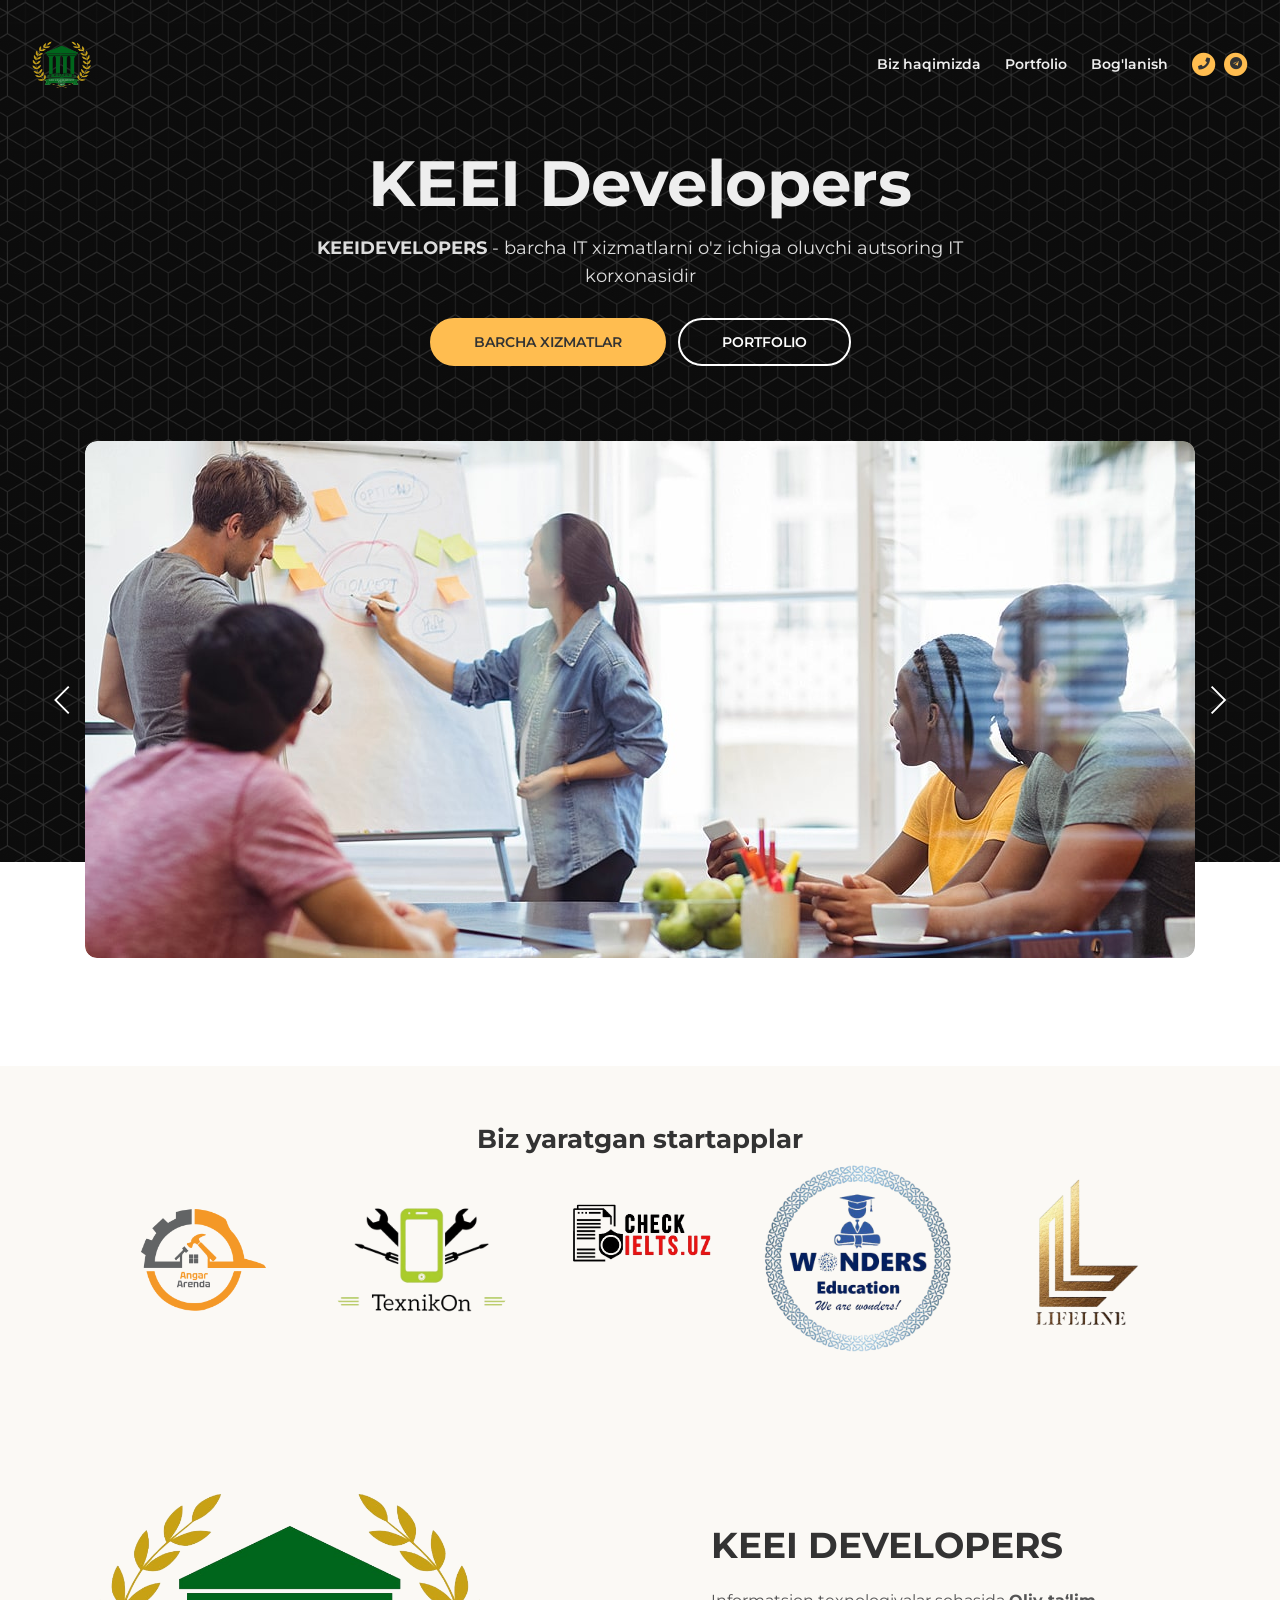
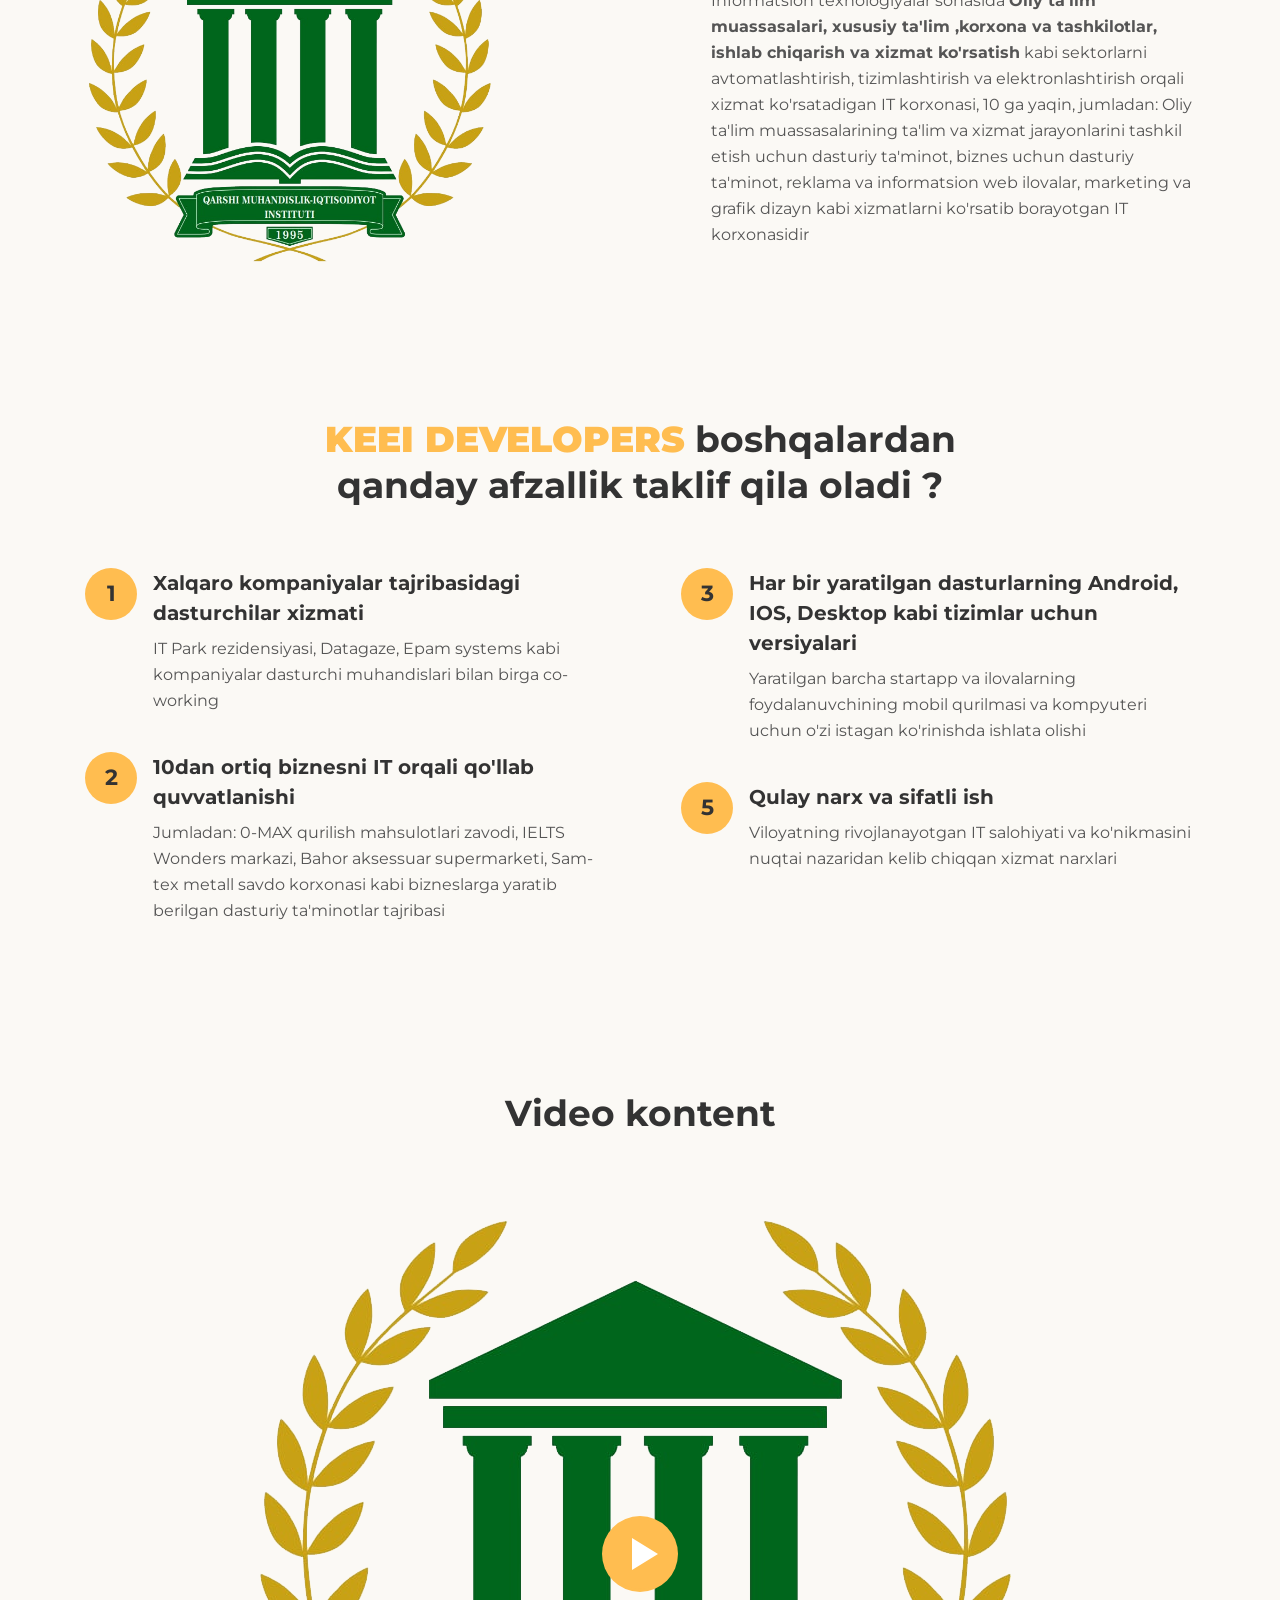
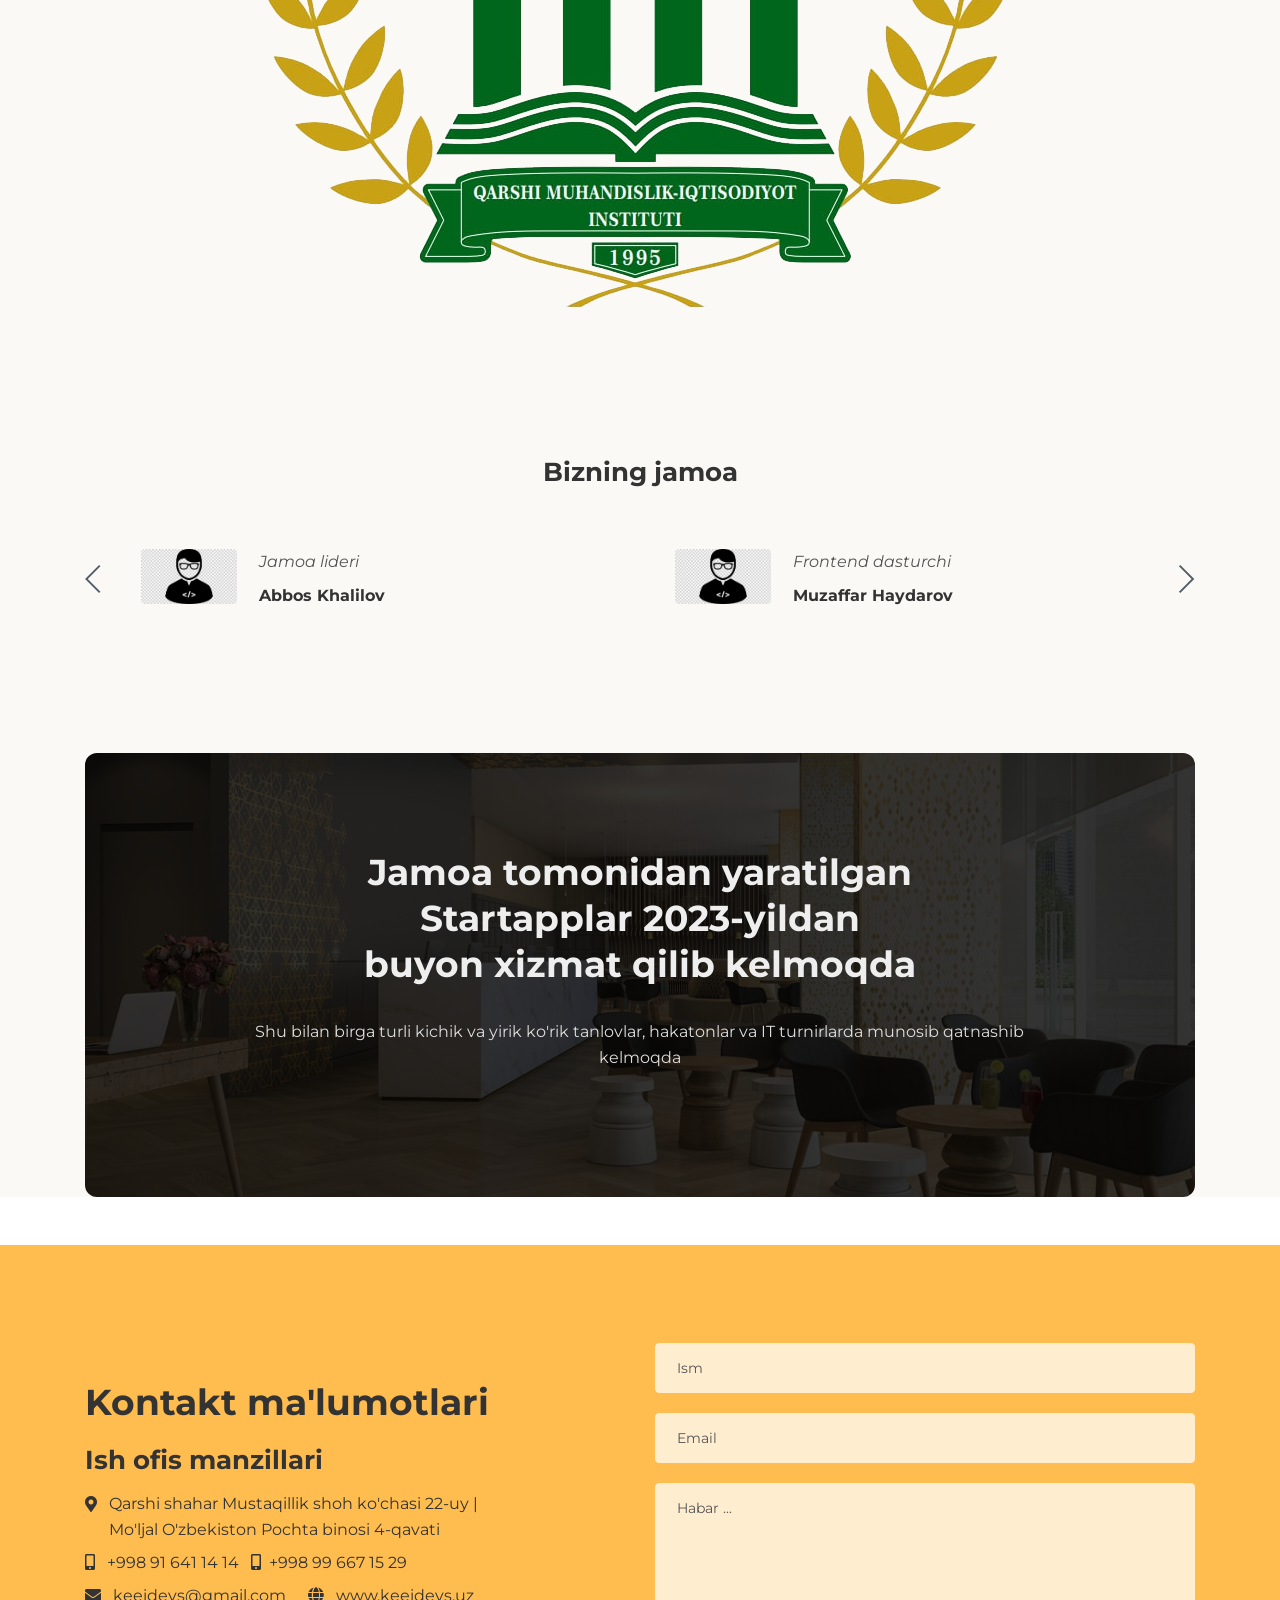
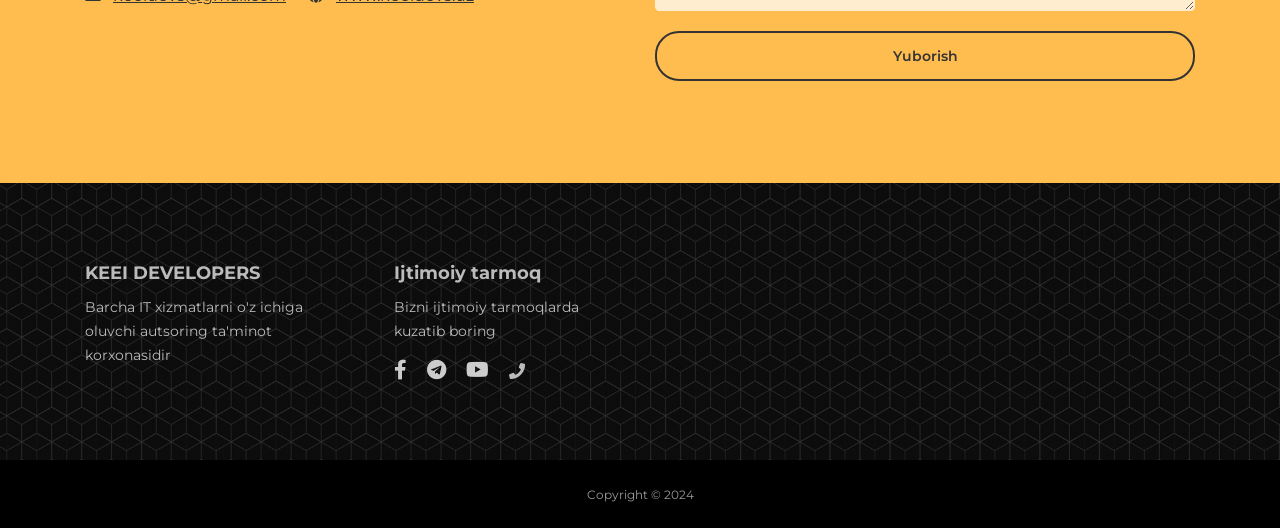
<file: index.html>
<!DOCTYPE html>
<html lang="en">

<head>
    <meta charset="utf-8">
    <meta name="viewport" content="width=device-width, initial-scale=1, shrink-to-fit=no">

    <!-- SEO Meta Tags -->
    <meta name="description"
        content="Karshi engineering economic institute developers">
    <meta name="author" content="Inovatik">

    <!-- OG Meta Tags to improve the way the post looks when you share the page on LinkedIn, Facebook, Google+ -->
    <meta property="og:site_name" content="" /> <!-- website name -->
    <meta property="og:site" content="" /> <!-- website link -->
    <meta property="og:title" content="" /> <!-- title shown in the actual shared post -->
    <meta property="og:description" content="" /> <!-- description shown in the actual shared post -->
    <meta property="og:image" content="" /> <!-- image link, make sure it's jpg -->
    <meta property="og:url" content="" /> <!-- where do you want your post to link to -->
    <meta property="og:type" content="article" />

    <!-- Website Title -->
    <title>KEEI Developers</title>

    <!-- Styles -->
    <link href="https://fonts.googleapis.com/css?family=Montserrat:400,400i,600,700,700i&display=swap" rel="stylesheet">
    <link href="css/bootstrap.css" rel="stylesheet">
    <link href="css/fontawesome-all.css" rel="stylesheet">
    <link href="css/swiper.css" rel="stylesheet">
    <link href="css/magnific-popup.css" rel="stylesheet">
    <link href="css/styles.css" rel="stylesheet">

    <!-- Favicon  -->
    <link rel="icon" href="images/qmiilogo.png">

    <!-- <style>
        @media (max-width: 767px) {
            .slider-1 .swiper-slide img {
                max-width: 100%;
                height: auto;
                border-radius: 0; /* radiusni o'chirish uchun */
            }
        }
        .slider-1 .swiper-slide img {
            width: 100%;
            height: 200px; /* or whatever height you want */
            object-fit: cover;
            border-radius: 50%; /* or adjust as needed */
        }
    </style> -->

    <style>
        .image-container {
            display: flex;
            justify-content: center;
            align-items: center;
        }

        .image-wrapper {
            width: 100%;
            /* or adjust as needed */
            height: 30% !important;
            /* or adjust as needed */
            text-align: center;
        }
    </style>

</head>

<body data-spy="scroll" data-target=".fixed-top">

    <!-- Preloader -->
    <div class="spinner-wrapper">
        <div class="spinner">
            <div class="bounce1"></div>
            <div class="bounce2"></div>
            <div class="bounce3"></div>
        </div>
    </div>
    <!-- end of preloader -->


    <!-- Navigation -->
    <nav class="navbar navbar-expand-lg navbar-dark navbar-custom fixed-top">

        <!-- Text Logo - Use this if you don't have a graphic logo -->
        <!-- <a class="navbar-brand logo-text page-scroll" href="index.html">Corso</a> -->

        <!-- Image Logo -->
        <a class="navbar-brand logo-image" href="index.html"><img style="height: 50px !important; width: 60px;"
                src="images/qmiilogo.png" alt="alternative"></a>

        <!-- Mobile Menu Toggle Button -->
        <button class="navbar-toggler" type="button" data-toggle="collapse" data-target="#navbarsExampleDefault"
            aria-controls="navbarsExampleDefault" aria-expanded="false" aria-label="Toggle navigation">
            <span class="navbar-toggler-awesome fas fa-bars"></span>
            <span class="navbar-toggler-awesome fas fa-times"></span>
        </button>
        <!-- end of mobile menu toggle button -->

        <div class="collapse navbar-collapse" id="navbarsExampleDefault">
            <ul class="navbar-nav ml-auto">
                <li class="nav-item">
                    <a class="nav-link page-scroll" href="#register">Biz haqimizda</a>
                </li>
                <li class="nav-item">
                    <a class="nav-link page-scroll" href="#project">Portfolio</a>
                </li>

                <li class="nav-item">
                    <a class="nav-link page-scroll" href="#contact">Bog'lanish</a>
                </li>
            </ul>
            <span class="nav-item social-icons">
                <span class="fa-stack">
                    <a href="tel:+998996671529">
                        <i class="fas fa-circle fa-stack-2x"></i>
                        <i class="fa fa-phone fa-stack-1x"></i>
                    </a>
                </span>
                <span class="fa-stack">
                    <a href="https://t.me/AzizbekGulomov">
                        <i class="fas fa-circle fa-stack-2x"></i>
                        <i class="fab fa-telegram fa-stack-1x"></i>
                    </a>
                </span>
            </span>
        </div>
    </nav> <!-- end of navbar -->
    <!-- end of navigation -->


    <!-- Header -->
    <header id="header" class="header">
        <div class="container">
            <div class="row">
                <div class="col-lg-12">
                    <div class="text-container">
                        
                        <h1>KEEI Developers</h1>
                        <p class="p-large"> <b>KEEIDEVELOPERS</b> - barcha IT xizmatlarni o'z ichiga oluvchi autsoring
                            IT korxonasidir </p>
                        <a class="btn-solid-lg page-scroll" href="#register">BARCHA XIZMATLAR</a>
                        <a class="btn-outline-lg page-scroll" href="#instructor">PORTFOLIO</a>
                    </div> <!-- end of text-container -->
                </div> <!-- end of col -->
            </div> <!-- end of row -->
        </div> <!-- end of container -->

        <!-- Image Slider -->
        <div class="outer-container">
            <div class="slider-container">
                <div class="swiper-container image-slider-1">
                    <div class="swiper-wrapper">

                        <!-- Slide -->
                        <div class="swiper-slide">
                            <img class="img-fluid" src="images/details-slide-1.jpg" alt="alternative">
                        </div>
                        <!-- end of slide -->

                        <!-- Slide -->
                        <div class="swiper-slide">
                            <img class="img-fluid" src="images/details-slide-2.jpg" alt="alternative">
                        </div>
                        <!-- end of slide -->

                        <!-- Slide -->
                        <div class="swiper-slide">
                            <img class="img-fluid" src="images/details-slide-3.jpg" alt="alternative">
                        </div>
                        <!-- end of slide -->

                    </div> <!-- end of swiper-wrapper -->

                    <!-- Add Arrows -->
                    <div class="swiper-button-next"></div>
                    <div class="swiper-button-prev"></div>
                    <!-- end of add arrows -->

                </div> <!-- end of swiper-container -->
            </div> <!-- end of slider-container -->
        </div> <!-- end of outer-container -->
        <!-- end of image slider -->

    </header> <!-- end of header -->
    <!-- end of header -->


    <!-- Registration -->
   

                </div> <!-- end of col -->
            </div> <!-- end of row -->
        </div> <!-- end of container -->
    </div> <!-- end of form-1 -->
    <!-- end of registration -->

    <br><br><br><br><br><br>
    <!-- Partners -->
    <div class="slider-1 mt-5" id="project" >
        <div class="container">
            <div class="row">
                <div class="col-lg-12">
                    <h3>Biz yaratgan startapplar</h3>

                    <!-- Image Slider -->
                    <div class="slider-container">
                        <div class="swiper-container image-slider-2">
                            <div class="swiper-wrapper">
                                <div class="swiper-slide">
                                    <img style="border-radius: 50%; width: 300px !important;" class="img-fluid"
                                        src="images/stizim-removebg-preview.png" alt="alternative">
                                </div>

                                <div class="swiper-slide">
                                    <img style="border-radius: 50%;" class="img-fluid" src="images/rentor.png"
                                        alt="alternative">
                                </div>

                                <div class="swiper-slide">
                                    <img style="border-radius: 50%;" class="img-fluid"
                                        src="images/technikon-removebg-preview.png" alt="alternative">
                                </div>

                                <div class="swiper-slide">
                                    <img style="border-radius: 50%;" class="img-fluid"
                                        src="images/checkielts-removebg-preview.png" alt="alternative">
                                </div>

                                <div class="swiper-slide">
                                    <img style="border-radius: 50%; " class="img-fluid"
                                        src="images/wonders-removebg-preview.png" alt="alternative">
                                </div>

                                <div class="swiper-slide">
                                    <img style="border-radius: 50%; " class="img-fluid"
                                        src="images/lifeline-removebg-preview.png" alt="alternative">
                                </div>

                                <div class="swiper-slide">
                                    <img style="border-radius: 50%; " class="img-fluid"
                                        src="images/omax-removebg-preview.png" alt="alternative">
                                </div>

                                <div class="swiper-slide">
                                    <img style="border-radius: 50%; height: 200px;" class="img-fluid"
                                        src="images/metal-savdo-removebg-preview.png" alt="alternative">
                                </div>



                            </div> <!-- end of swiper-wrapper -->
                        </div> <!-- end of swiper container -->
                    </div> <!-- end of slider-container -->
                    <!-- end of image slider -->

                </div> <!-- end of col -->
            </div> <!-- end of row -->
        </div> <!-- end of container -->
    </div>


    <!-- Instructor -->
    <div id="instructor" class="basic-1">
        <div class="container">
            <div class="row">
                <div class="col-lg-6">
                    <img style="height: 400px;" class="img-fluid" src="images/qmiilogo.png" alt="alternative">
                </div> <!-- end of col -->
                <div class="col-lg-6">
                    <div class="text-container">
                        <h2>KEEI DEVELOPERS</h2>
                        <p> Informatsion texnologiyalar sohasida <b>Oliy ta‘lim muassasalari, xususiy ta'lim ,korxona va
                                tashkilotlar, ishlab chiqarish va xizmat ko'rsatish</b> kabi sektorlarni
                            avtomatlashtirish, tizimlashtirish va elektronlashtirish orqali xizmat ko'rsatadigan IT
                            korxonasi, 10 ga yaqin, jumladan: Oliy ta'lim muassasalarining ta'lim va xizmat
                            jarayonlarini tashkil etish uchun dasturiy ta'minot, biznes uchun dasturiy ta'minot, reklama
                            va informatsion web ilovalar, marketing va grafik dizayn kabi xizmatlarni ko'rsatib
                            borayotgan IT korxonasidir</p>
                    </div> <!-- end of text-container -->
                </div> <!-- end of col -->
            </div> <!-- end of row -->
        </div> <!-- end of container -->
    </div> <!-- end of basic-1 -->
    <!-- end of instructor -->


    <!-- Description -->
    <div id="description" class="basic-2">
        <div class="container">
            <div class="row">
                <div class="col-lg-12">
                    <h2><b><span style="color: #ffbd50;">KEEI DEVELOPERS</span></b> boshqalardan qanday afzallik taklif
                        qila oladi ?</h2>
                </div> <!-- end of col -->
            </div> <!-- end of row -->
            <div class="row">
                <div class="col-lg-6">
                    <ul class="list-unstyled li-space-lg first">
                        <li class="media">
                            <i class="bullet">1</i>
                            <div class="media-body">
                                <h4>Xalqaro kompaniyalar tajribasidagi dasturchilar xizmati</h4>
                                <p>IT Park rezidensiyasi, Datagaze, Epam systems kabi kompaniyalar dasturchi
                                    muhandislari bilan birga co-working</p>
                            </div>
                        </li>
                        <li class="media">
                            <i class="bullet">2</i>
                            <div class="media-body">
                                <h4>10dan ortiq biznesni IT orqali qo'llab quvvatlanishi</h4>
                                <p>Jumladan: 0-MAX qurilish mahsulotlari zavodi, IELTS Wonders markazi, Bahor aksessuar
                                    supermarketi, Sam-tex metall savdo korxonasi kabi bizneslarga yaratib berilgan
                                    dasturiy ta'minotlar tajribasi</p>
                            </div>
                        </li>

                    </ul>
                </div> <!-- end of col -->
                <div class="col-lg-6">
                    <ul class="list-unstyled li-space-lg second">
                        <li class="media">
                            <i class="bullet">3</i>
                            <div class="media-body">
                                <h4>Har bir yaratilgan dasturlarning Android, IOS, Desktop kabi tizimlar uchun
                                    versiyalari</h4>
                                <p>Yaratilgan barcha startapp va ilovalarning foydalanuvchining mobil qurilmasi va
                                    kompyuteri uchun o'zi istagan ko'rinishda ishlata olishi</p>
                            </div>
                        </li>
                        <li class="media">
                            <i class="bullet">5</i>
                            <div class="media-body">
                                <h4>Qulay narx va sifatli ish</h4>
                                <p> Viloyatning rivojlanayotgan IT salohiyati va ko'nikmasini nuqtai nazaridan kelib
                                    chiqqan xizmat narxlari </p>
                            </div>
                        </li>

                    </ul>
                </div> <!-- end of col -->
            </div> <!-- end of row -->
        </div> <!-- end of container -->
    </div> <!-- end of basic-2 -->
    <!-- end of description -->



    <!-- <div class="basic-3">
        <div class="container">
            <div class="row">
                <div class="col-lg-6">
                    <div class="text-container">
                        <h2>Who Should Attend The SEO Training Course</h2>
                        <p>This course is for anyone passionate about the web and especially fit for those seeking to improve their online presence for company websites and blogs </p>
                        <a class="btn-solid-reg popup-with-move-anim" href="#details-lightbox">LIGHTBOX</a>
                    </div> 
                </div>
                <div class="col-lg-6">
                    <img class="img-fluid" src="images/students.jpg" alt="alternative">
                </div> 
            </div> 
        </div> 
    </div> -->



    <!-- Details Lightbox -->
    <div id="details-lightbox" class="lightbox-basic zoom-anim-dialog mfp-hide">
        <div class="container">
            <div class="row">
                <button title="Close (Esc)" type="button" class="mfp-close x-button">×</button>
                <div class="col-lg-8">
                    <div class="image-container">
                        <img class="img-fluid" src="images/details-lightbox.jpg" alt="alternative">
                    </div> <!-- end of image-container -->
                </div> <!-- end of col -->
                <div class="col-lg-4">
                    <h3>SEO Training Course</h3>
                    <hr>
                    <h5>For everybody</h5>
                    <p>The training course is dedicates to anyone passionate about the web and in need of improving
                        their current online presence.</p>
                    <ul class="list-unstyled li-space-lg">
                        <li class="media">
                            <i class="fas fa-square"></i>
                            <div class="media-body">Link building framework</div>
                        </li>
                        <li class="media">
                            <i class="fas fa-square"></i>
                            <div class="media-body">Know your current position</div>
                        </li>
                        <li class="media">
                            <i class="fas fa-square"></i>
                            <div class="media-body">Partnering with blogs</div>
                        </li>
                        <li class="media">
                            <i class="fas fa-square"></i>
                            <div class="media-body">Naming your images</div>
                        </li>
                        <li class="media">
                            <i class="fas fa-square"></i>
                            <div class="media-body">Creating good sitemaps</div>
                        </li>
                        <li class="media">
                            <i class="fas fa-square"></i>
                            <div class="media-body">Writing for humans</div>
                        </li>
                    </ul>
                    <a class="btn-solid-reg mfp-close page-scroll" href="#register">SIGN UP</a> <a
                        class="btn-outline-reg mfp-close as-button" href="#screenshots">BACK</a>
                </div> <!-- end of col -->
            </div> <!-- end of row -->
        </div> <!-- end of container -->
    </div> <!-- end of lightbox-basic -->
    <!-- end of details lightbox -->


    <!-- Video -->
    <div class="basic-4">
        <div class="container">
            <div class="row">
                <div class="col-lg-12">
                    <h2>Video kontent</h2>

                    <!-- Video Preview -->
                    <div class="image-container">
                        <div class="video-wrapper">
                            <a class="popup-youtube" href="https://www.youtube.com/watch?v=WvNPDV414Lw"
                                data-effect="fadeIn">
                                <div class="image-wrapper">
                                    <img class="img-fluid" src="images/qmiilogo.png" alt="alternative">
                                </div>
                                <span class="video-play-button">
                                    <span></span>
                                </span>
                            </a>
                        </div> <!-- end of video-wrapper -->
                    </div><!-- end of image-container -->
                    <!-- end of video preview -->

                </div> <!-- end of col -->
            </div> <!-- end of row -->
        </div> <!-- end of container -->
    </div> <!-- end of basic-4 -->

    <!-- Testimonials -->
    <div class="slider-2">
        <div class="container">
            <div class="row">
                <div class="col-lg-12">
                    <h3>Bizning jamoa</h3>

                    <!-- Text Slider -->
                    <div class="slider-container">
                        <div class="swiper-container text-slider">
                            <div class="swiper-wrapper">

                                <!-- Slide -->
                                <div class="swiper-slide">
                                    <div class="image-wrapper">
                                        <img class="img-fluid" src="images/programmer.png" alt="alternative">
                                    </div> <!-- end of image-wrapper -->
                                    <div class="text-wrapper">
                                        <div class="testimonial-text">Jamoa lideri</div>
                                        <div class="testimonial-author">Abbos Khalilov</div>
                                    </div> <!-- end of text-wrapper -->
                                </div> <!-- end of swiper-slide -->
                                <!-- end of slide -->

                                <!-- Slide -->
                                <div class="swiper-slide">
                                    <div class="image-wrapper">
                                        <img class="img-fluid" src="images/programmer.png" alt="alternative">
                                    </div> <!-- end of image-wrapper -->
                                    <div class="text-wrapper">
                                        <div class="testimonial-text">Frontend dasturchi </div>
                                        <div class="testimonial-author">Muzaffar Haydarov</div>
                                    </div> <!-- end of text-wrapper -->
                                </div> <!-- end of swiper-slide -->
                                <!-- end of slide -->

                                <!-- Slide -->
                                <div class="swiper-slide">
                                    <div class="image-wrapper">
                                        <img class="img-fluid" src="images/programmer.png" alt="alternative">
                                    </div> <!-- end of image-wrapper -->
                                    <div class="text-wrapper">
                                        <div class="testimonial-text">Backend dasturchi</div>
                                        <div class="testimonial-author">Azizbek G'ulomov</div>
                                    </div> <!-- end of text-wrapper -->
                                </div> <!-- end of swiper-slide -->
                                <!-- end of slide -->

                                <!-- Slide -->
                                <div class="swiper-slide">
                                    <div class="image-wrapper">
                                        <img class="img-fluid" src="images/programmer.png" alt="alternative">
                                    </div> <!-- end of image-wrapper -->
                                    <div class="text-wrapper">
                                        <div class="testimonial-text">Grafik va 3d model mutaxassisi</div>
                                        <div class="testimonial-author">Shohrux Nagmatov</div>
                                    </div> <!-- end of text-wrapper -->
                                </div> <!-- end of swiper-slide -->
                                <!-- end of slide -->

                                <!-- Slide -->
                                <div class="swiper-slide">
                                    <div class="image-wrapper">
                                        <img class="img-fluid" src="images/programmer.png" alt="alternative">
                                    </div> 
                                    <div class="text-wrapper">
                                        <div class="testimonial-text">Backend dasturchi</div>
                                        <div class="testimonial-author">Firdavs Elmurodov</div>
                                    </div> 
                                </div> 
                            </div> 

                            <!-- Add Arrows -->
                            <div class="swiper-button-next"></div>
                            <div class="swiper-button-prev"></div>
                            <!-- end of add arrows -->

                        </div> 
                    </div>
                </div> 
            </div> 
        </div> 
    </div>


    <!-- Date -->
    <div id="date" class="basic-5">
        <div class="container">
            <div class="row">
                <div class="col-lg-12">
                    <div class="text-container">
                        <h2>Jamoa tomonidan yaratilgan Startapplar 2023-yildan buyon xizmat qilib kelmoqda</h2>
                        <p>Shu bilan birga turli kichik va yirik ko'rik tanlovlar, hakatonlar va IT turnirlarda munosib qatnashib kelmoqda</p>
                        <!-- <a class="btn-solid-lg page-scroll" href="#register">REGISTER</a> -->
                    </div> <!-- end of text-container -->
                </div> <!-- end of col -->
            </div> <!-- end of row -->
        </div> <!-- end of container -->
    </div> <!-- end of basic-5 -->
    <!-- end of date -->



    <!-- <div class="form-2">
        <div class="container">
            <div class="row">
                <div class="col-lg-12">
                    <h3>Stay updated with news by subscribing to our newsletter and our social channels</h3>

                    
                    <form id="newsletterForm" data-toggle="validator" data-focus="false">
                        <div class="form-group">
                            <input type="email" class="form-control-input" id="nemail" required>
                            <label class="label-control" for="nemail">Email</label>
                            <div class="help-block with-errors"></div>
                        </div>
                        <div class="form-group checkbox">
                            <input type="checkbox" id="nterms" value="Agreed-to-Terms" required>I've read and agree to
                            Corso's written <a href="privacy-policy.html">Privacy Policy</a> and <a
                                href="terms-conditions.html">Terms Conditions</a>
                            <div class="help-block with-errors"></div>
                        </div>
                        <div class="form-group">
                            <button type="submit" class="form-control-submit-button">SIGN UP</button>
                        </div>
                        <div class="form-message">
                            <div id="nmsgSubmit" class="h3 text-center hidden"></div>
                        </div>
                    </form>
                  
                    <div class="icon-container">
                        <span class="fa-stack">
                            <a href="#your-link">
                                <i class="fas fa-circle fa-stack-2x"></i>
                                <i class="fab fa-facebook-f fa-stack-1x"></i>
                            </a>
                        </span>
                        <span class="fa-stack">
                            <a href="#your-link">
                                <i class="fas fa-circle fa-stack-2x"></i>
                                <i class="fab fa-twitter fa-stack-1x"></i>
                            </a>
                        </span>
                        <span class="fa-stack">
                            <a href="#your-link">
                                <i class="fas fa-circle fa-stack-2x"></i>
                                <i class="fab fa-pinterest-p fa-stack-1x"></i>
                            </a>
                        </span>
                        <span class="fa-stack">
                            <a href="#your-link">
                                <i class="fas fa-circle fa-stack-2x"></i>
                                <i class="fab fa-instagram fa-stack-1x"></i>
                            </a>
                        </span>
                        <span class="fa-stack">
                            <a href="#your-link">
                                <i class="fas fa-circle fa-stack-2x"></i>
                                <i class="fab fa-linkedin-in fa-stack-1x"></i>
                            </a>
                        </span>
                    </div> 
                    

                </div> 
            </div> 
        </div>
    </div> -->


    <!-- Contact -->
    <div id="contact" class="form-3 mt-5">
        <div class="container">
            <div class="row">
                <div class="col-lg-6">
                    <div class="text-container">
                        <h2>Kontakt ma'lumotlari</h2>
                        
                        <h3>Ish ofis manzillari</h3>
                        <ul class="list-unstyled li-space-lg">
                            <li class="media">
                                <i class="fas fa-map-marker-alt"></i>
                                <div class="media-body">Qarshi shahar Mustaqillik shoh ko'chasi 22-uy | <br>Mo'ljal O'zbekiston Pochta binosi 4-qavati</div>
                            </li>
                            <li class="media">
                                <i class="fas fa-mobile-alt"></i>
                                <div class="media-body">+998 91 641 14 14 &nbsp;&nbsp;<i
                                        class="fas fa-mobile-alt"></i>&nbsp; +998 99 667 15 29</div>
                            </li>
                            <li class="media">
                                <i class="fas fa-envelope"></i>
                                <div class="media-body"><a class="light-gray"
                                        href="mailto:contact@zigo.com">keeidevs@gmail.com</a> <i
                                        class="fas fa-globe"></i><a class="light-gray"
                                        href="https://keeidevs.uz">www.keeidevs.uz</a></div>
                            </li>
                        </ul>
                    </div> <!-- end of text-container -->
                </div> <!-- end of col -->
                <div class="col-lg-6">

                    <!-- Contact Form -->
                    <form id="contactForm" data-toggle="validator" data-focus="false">
                        <div class="form-group">
                            <input type="text" class="form-control-input" id="cname" required>
                            <label class="label-control" for="cname">Ism</label>
                            <div class="help-block with-errors"></div>
                        </div>
                        <div class="form-group">
                            <input type="email" class="form-control-input" id="cemail" required>
                            <label class="label-control" for="cemail">Email</label>
                            <div class="help-block with-errors"></div>
                        </div>
                        <div class="form-group">
                            <textarea class="form-control-textarea" id="cmessage" required></textarea>
                            <label class="label-control" for="cmessage">Habar ... </label>
                            <div class="help-block with-errors"></div>
                        </div>
                       
                        <div class="form-group">
                            <button type="submit" class="form-control-submit-button">Yuborish</button>
                        </div>
                        <div class="form-message">
                            <div id="cmsgSubmit" class="h3 text-center hidden"></div>
                        </div>
                    </form>
                    <!-- end of contact form -->

                </div> <!-- end of col -->
            </div> <!-- end of row -->
        </div> <!-- end of container -->
    </div> <!-- end of form-3 -->
    <!-- end of contact -->


    <!-- Footer -->
    <div class="footer">
        <div class="container">
            <div class="row">
                <div class="col-md-3">
                    <div class="footer-col first">
                        <h5>KEEI DEVELOPERS</h5>
                        <p class="p-small">Barcha IT xizmatlarni o'z ichiga oluvchi autsoring ta'minot korxonasidir</p>
                    </div>
                </div> 
               
                
                <div class="col-md-3">
                    <div class="footer-col fourth">
                        <h5>Ijtimoiy tarmoq</h5>
                        <p class="p-small">Bizni ijtimoiy tarmoqlarda kuzatib boring</p>
                        <a href="#your-link">
                            <i class="fab fa-facebook-f"></i>
                        </a>
                        <a href="#your-link">
                            <i class="fab fa-telegram"></i>
                        </a>
                        <a href="#your-link">
                            <i class="fab fa-youtube"></i>
                        </a>
                        <a href="#your-link">
                            <i class="fa fa-phone"></i>
                        </a>
                        
                        
                    </div>
                </div> <!-- end of col -->
            </div> <!-- end of row -->
        </div> <!-- end of container -->
    </div> <!-- end of footer -->
    <!-- end of footer -->


    <!-- Copyright -->
    <div class="copyright">
        <div class="container">
            <div class="row">
                <div class="col-lg-12">
                    <p class="p-small">Copyright © 2024</p>
                </div> <!-- end of col -->
            </div> <!-- enf of row -->
        </div> <!-- end of container -->
    </div> <!-- end of copyright -->
    <!-- end of copyright -->


    <!-- Scripts -->
    <script src="js/jquery.min.js"></script> <!-- jQuery for Bootstrap's JavaScript plugins -->
    <script src="js/popper.min.js"></script> <!-- Popper tooltip library for Bootstrap -->
    <script src="js/bootstrap.min.js"></script> <!-- Bootstrap framework -->
    <script src="js/jquery.easing.min.js"></script> <!-- jQuery Easing for smooth scrolling between anchors -->
    <script src="js/jquery.countdown.min.js"></script> <!-- The Final Countdown plugin for jQuery -->
    <script src="js/swiper.min.js"></script> <!-- Swiper for image and text sliders -->
    <script src="js/jquery.magnific-popup.js"></script> <!-- Magnific Popup for lightboxes -->
    <script src="js/validator.min.js"></script> <!-- Validator.js - Bootstrap plugin that validates forms -->
    <script src="js/scripts.js"></script> <!-- Custom scripts -->
</body>

</html>
</file>
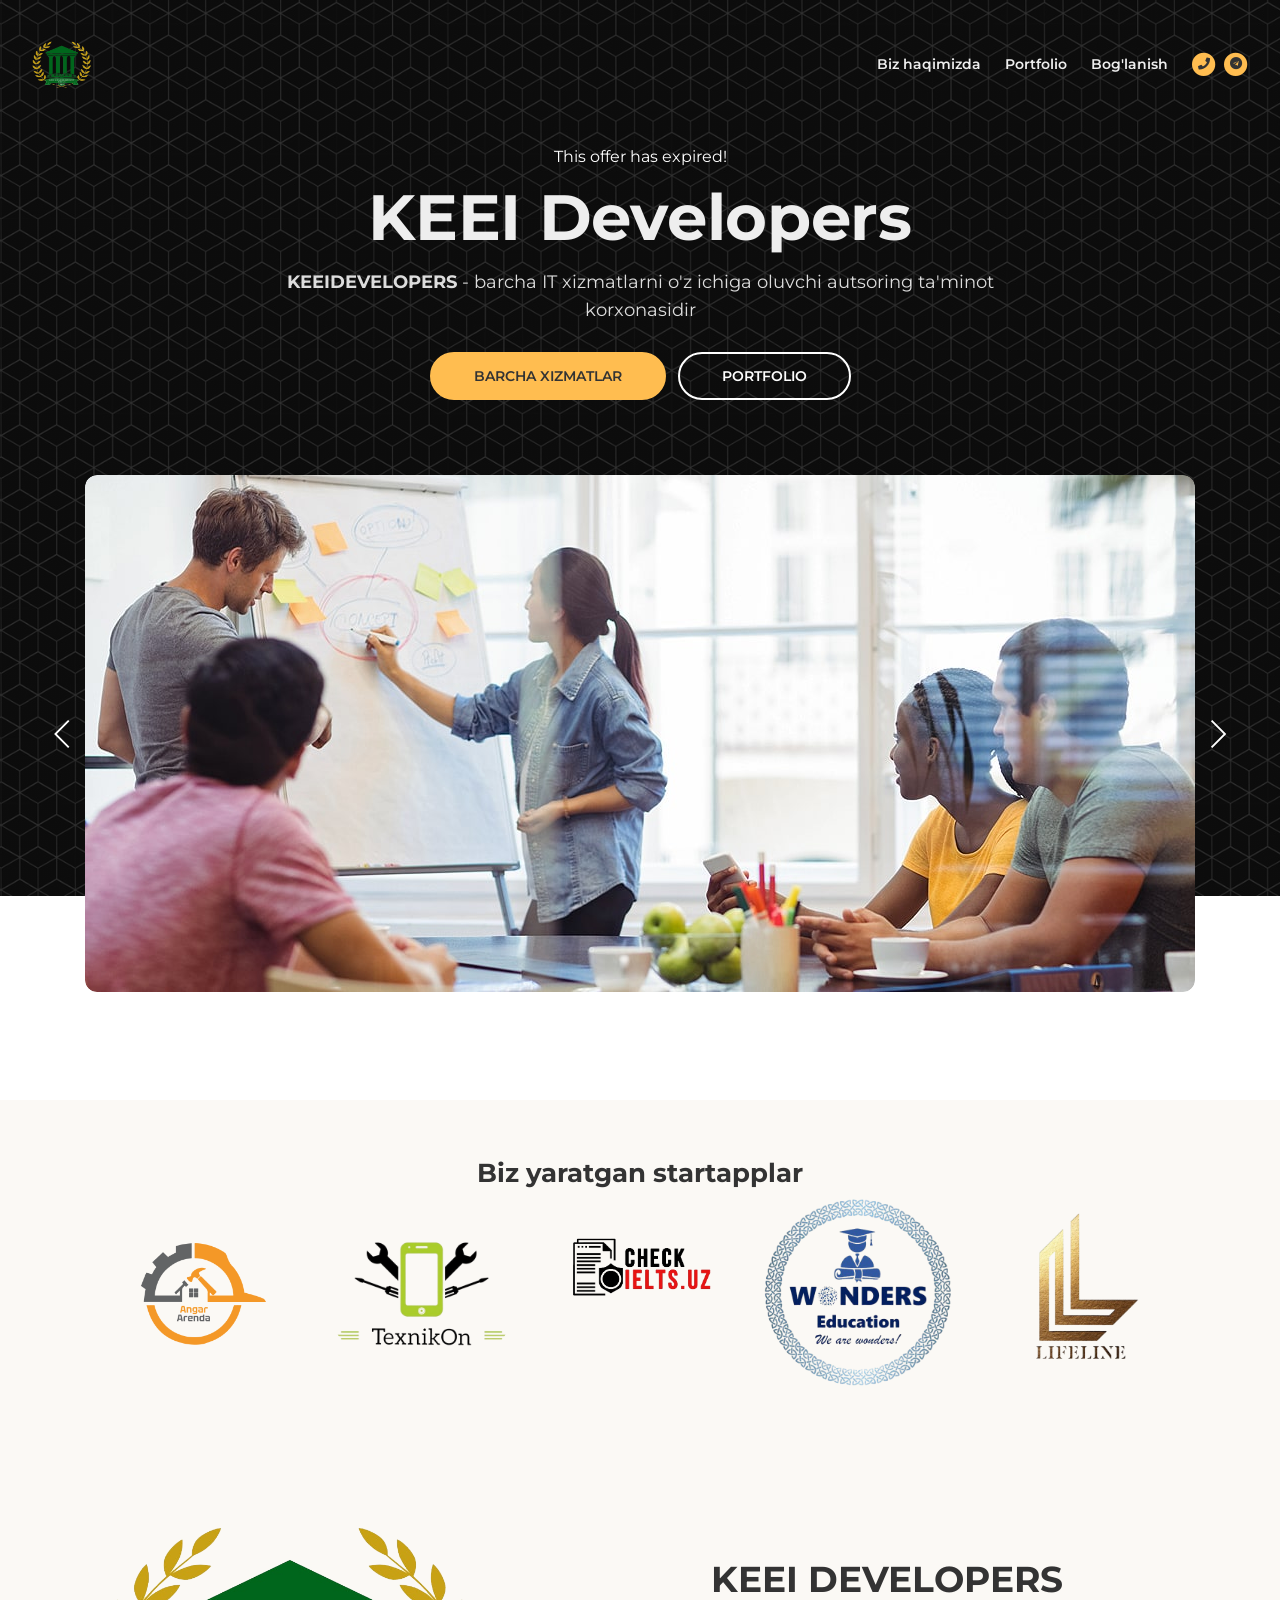
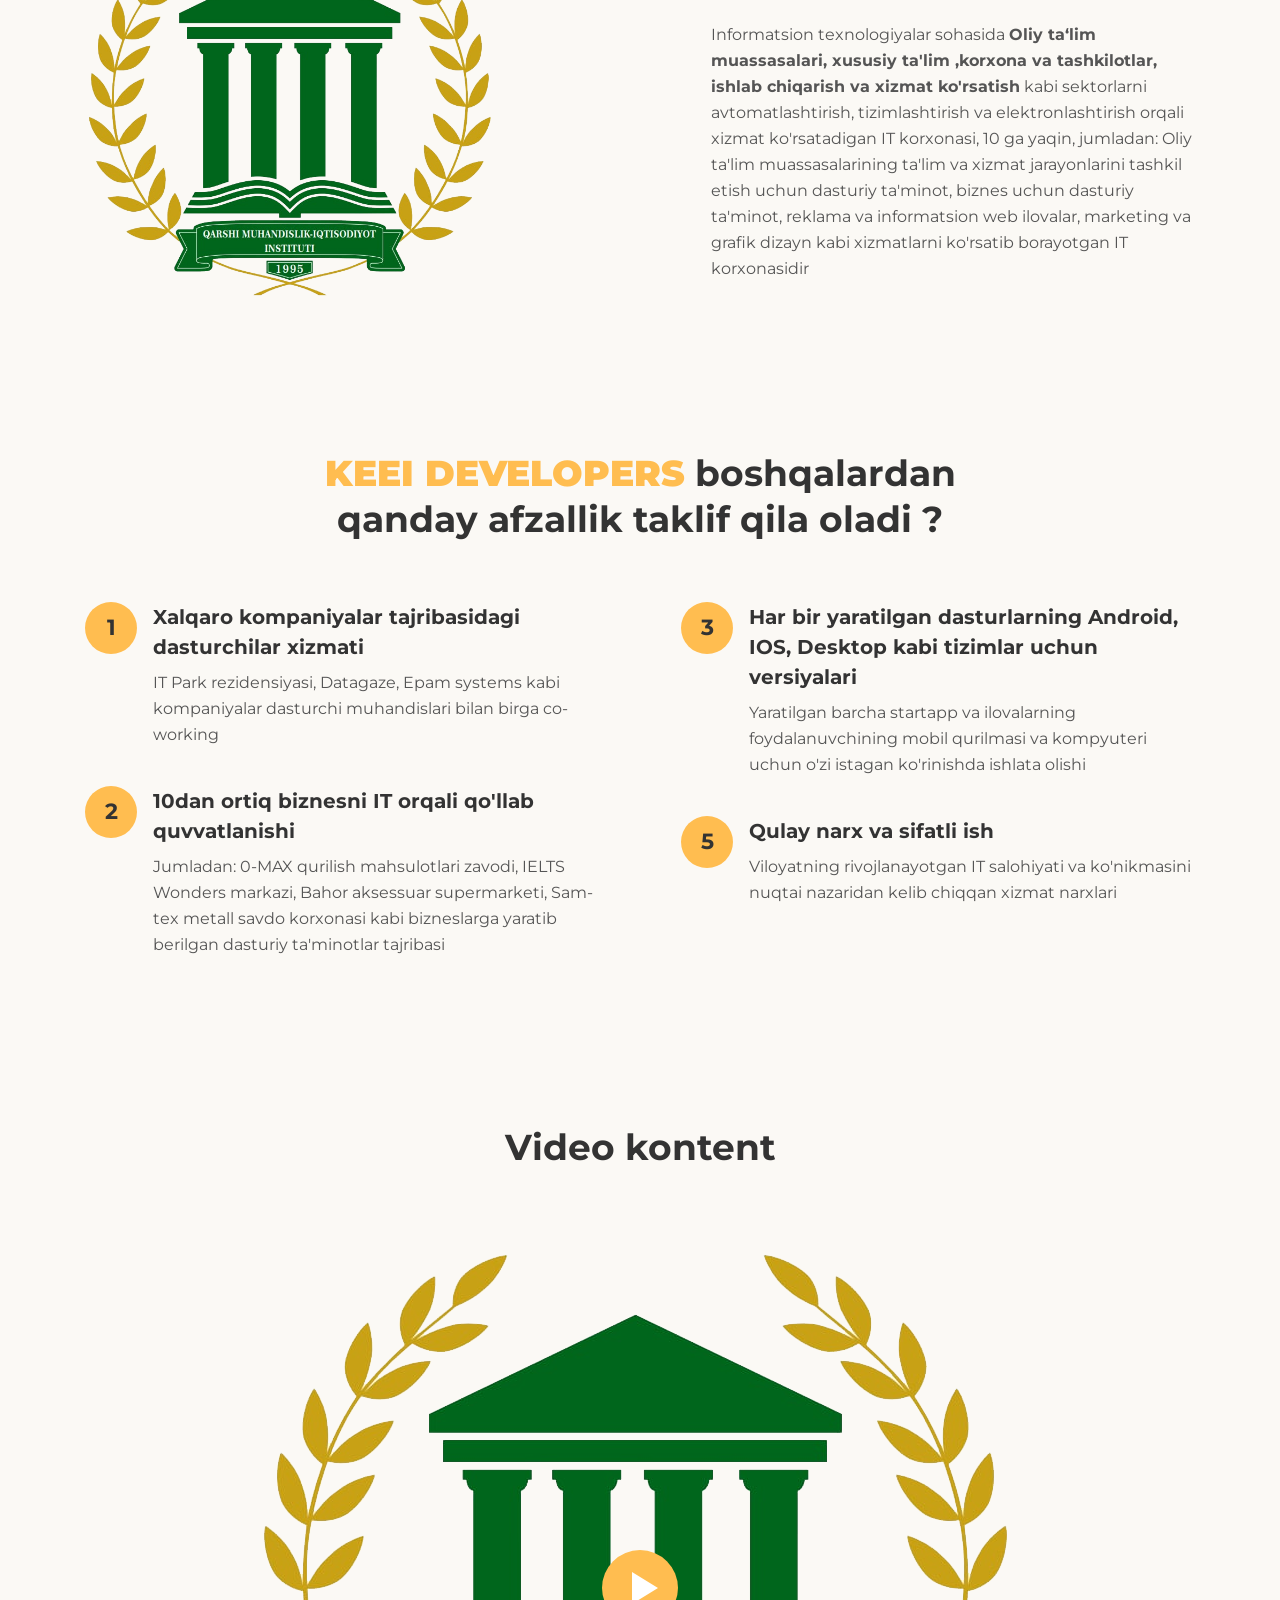
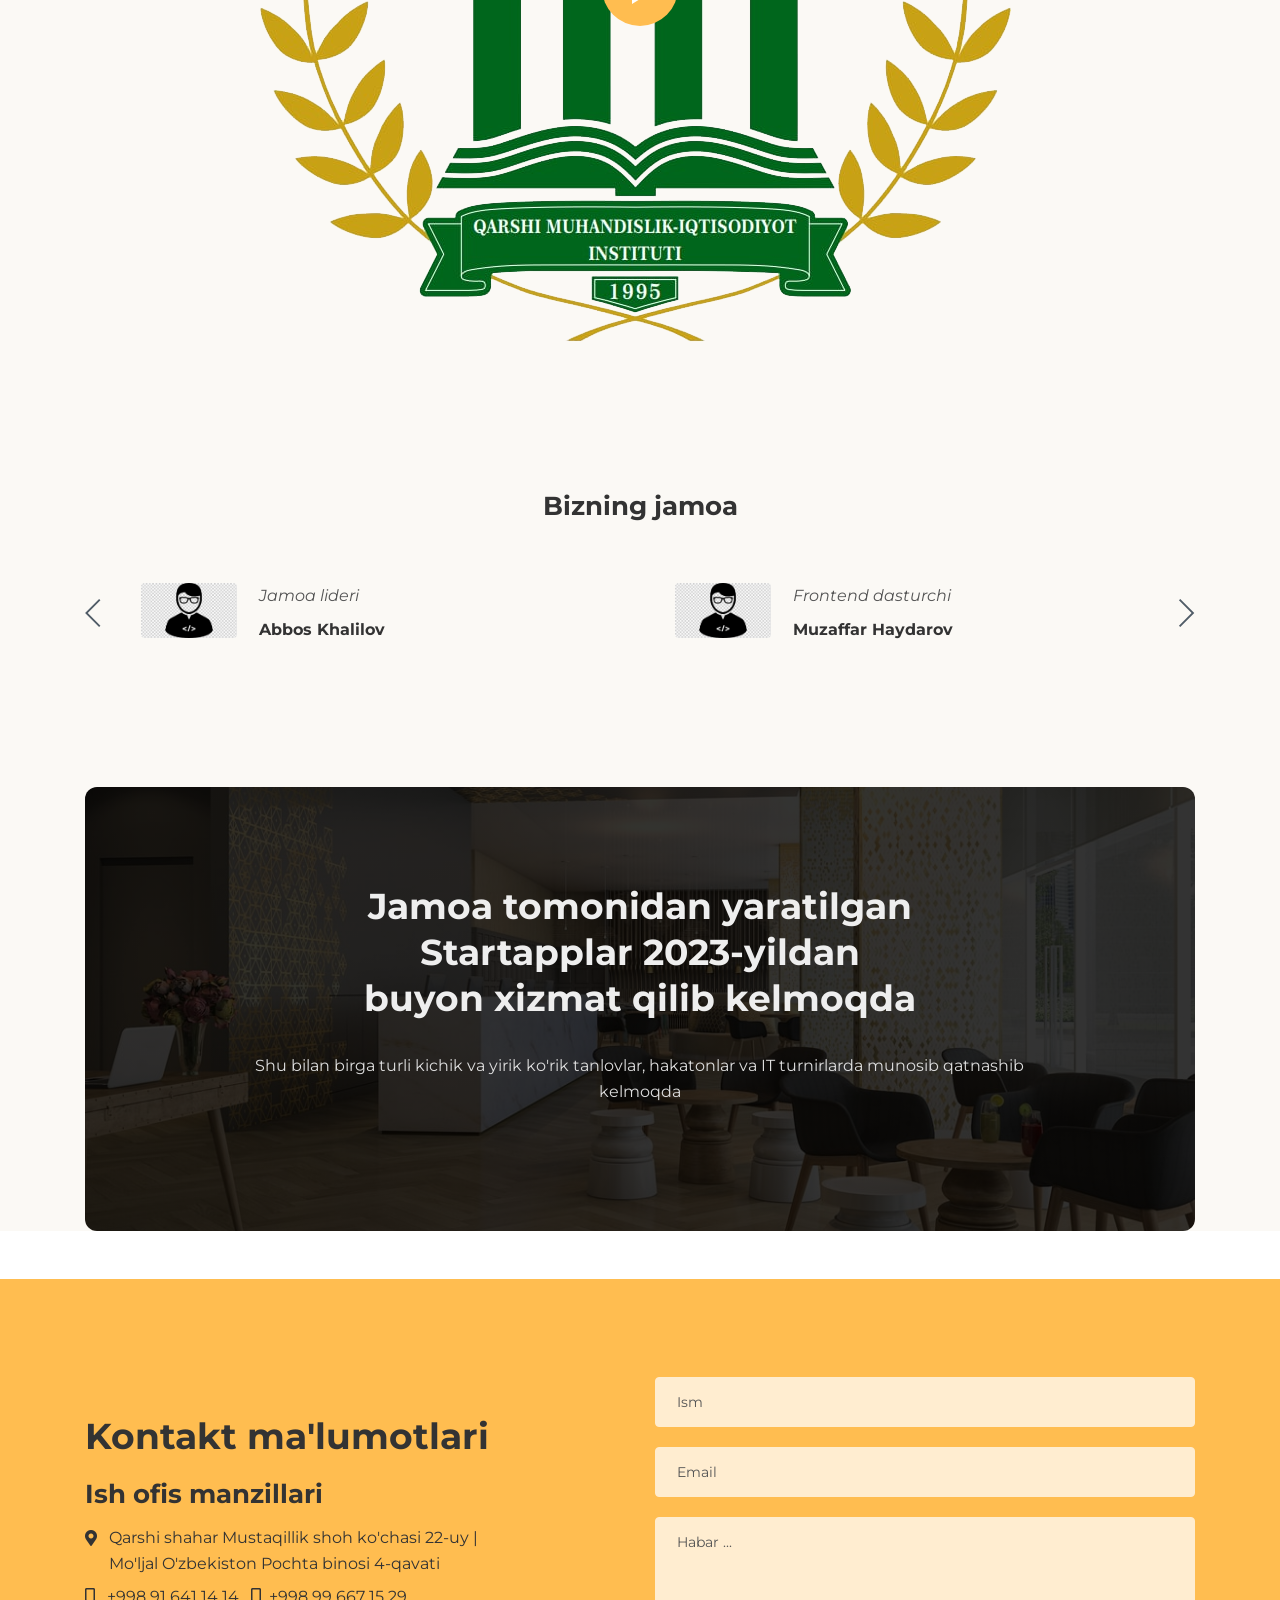
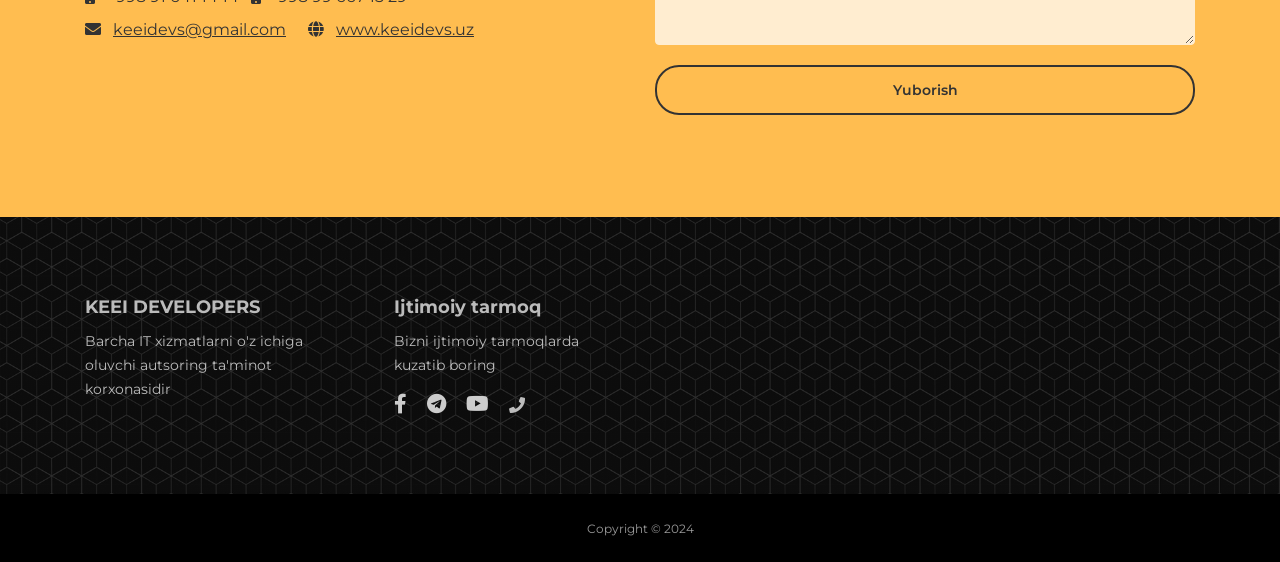
<file: web/index.html>
<!DOCTYPE html>
<html lang="en">

<head>
    <meta charset="utf-8">
    <meta name="viewport" content="width=device-width, initial-scale=1, shrink-to-fit=no">

    <!-- SEO Meta Tags -->
    <meta name="description"
        content="Landing page template built with HTML and Bootstrap 4 for presenting training courses, classes, workshops and for convincing visitors to register using the form.">
    <meta name="author" content="Inovatik">

    <!-- OG Meta Tags to improve the way the post looks when you share the page on LinkedIn, Facebook, Google+ -->
    <meta property="og:site_name" content="" /> <!-- website name -->
    <meta property="og:site" content="" /> <!-- website link -->
    <meta property="og:title" content="" /> <!-- title shown in the actual shared post -->
    <meta property="og:description" content="" /> <!-- description shown in the actual shared post -->
    <meta property="og:image" content="" /> <!-- image link, make sure it's jpg -->
    <meta property="og:url" content="" /> <!-- where do you want your post to link to -->
    <meta property="og:type" content="article" />

    <!-- Website Title -->
    <title>KEEI Developers</title>

    <!-- Styles -->
    <link href="https://fonts.googleapis.com/css?family=Montserrat:400,400i,600,700,700i&display=swap" rel="stylesheet">
    <link href="css/bootstrap.css" rel="stylesheet">
    <link href="css/fontawesome-all.css" rel="stylesheet">
    <link href="css/swiper.css" rel="stylesheet">
    <link href="css/magnific-popup.css" rel="stylesheet">
    <link href="css/styles.css" rel="stylesheet">

    <!-- Favicon  -->
    <link rel="icon" href="images/qmiilogo.png">

    <!-- <style>
        @media (max-width: 767px) {
            .slider-1 .swiper-slide img {
                max-width: 100%;
                height: auto;
                border-radius: 0; /* radiusni o'chirish uchun */
            }
        }
        .slider-1 .swiper-slide img {
            width: 100%;
            height: 200px; /* or whatever height you want */
            object-fit: cover;
            border-radius: 50%; /* or adjust as needed */
        }
    </style> -->

    <style>
        .image-container {
            display: flex;
            justify-content: center;
            align-items: center;
        }

        .image-wrapper {
            width: 100%;
            /* or adjust as needed */
            height: 30% !important;
            /* or adjust as needed */
            text-align: center;
        }
    </style>

</head>

<body data-spy="scroll" data-target=".fixed-top">

    <!-- Preloader -->
    <div class="spinner-wrapper">
        <div class="spinner">
            <div class="bounce1"></div>
            <div class="bounce2"></div>
            <div class="bounce3"></div>
        </div>
    </div>
    <!-- end of preloader -->


    <!-- Navigation -->
    <nav class="navbar navbar-expand-lg navbar-dark navbar-custom fixed-top">

        <!-- Text Logo - Use this if you don't have a graphic logo -->
        <!-- <a class="navbar-brand logo-text page-scroll" href="index.html">Corso</a> -->

        <!-- Image Logo -->
        <a class="navbar-brand logo-image" href="index.html"><img style="height: 50px !important; width: 60px;"
                src="images/qmiilogo.png" alt="alternative"></a>

        <!-- Mobile Menu Toggle Button -->
        <button class="navbar-toggler" type="button" data-toggle="collapse" data-target="#navbarsExampleDefault"
            aria-controls="navbarsExampleDefault" aria-expanded="false" aria-label="Toggle navigation">
            <span class="navbar-toggler-awesome fas fa-bars"></span>
            <span class="navbar-toggler-awesome fas fa-times"></span>
        </button>
        <!-- end of mobile menu toggle button -->

        <div class="collapse navbar-collapse" id="navbarsExampleDefault">
            <ul class="navbar-nav ml-auto">
                <li class="nav-item">
                    <a class="nav-link page-scroll" href="#register">Biz haqimizda</a>
                </li>
                <li class="nav-item">
                    <a class="nav-link page-scroll" href="#project">Portfolio</a>
                </li>

                <li class="nav-item">
                    <a class="nav-link page-scroll" href="#contact">Bog'lanish</a>
                </li>
            </ul>
            <span class="nav-item social-icons">
                <span class="fa-stack">
                    <a href="tel:+998996671529">
                        <i class="fas fa-circle fa-stack-2x"></i>
                        <i class="fa fa-phone fa-stack-1x"></i>
                    </a>
                </span>
                <span class="fa-stack">
                    <a href="https://t.me/AzizbekGulomov">
                        <i class="fas fa-circle fa-stack-2x"></i>
                        <i class="fab fa-telegram fa-stack-1x"></i>
                    </a>
                </span>
            </span>
        </div>
    </nav> <!-- end of navbar -->
    <!-- end of navigation -->


    <!-- Header -->
    <header id="header" class="header">
        <div class="container">
            <div class="row">
                <div class="col-lg-12">
                    <div class="text-container">
                        <div class="countdown">
                            <span id="clock"></span>
                        </div>
                        <h1>KEEI Developers</h1>
                        <p class="p-large"> <b>KEEIDEVELOPERS</b> - barcha IT xizmatlarni o'z ichiga oluvchi autsoring
                            ta'minot korxonasidir </p>
                        <a class="btn-solid-lg page-scroll" href="#register">BARCHA XIZMATLAR</a>
                        <a class="btn-outline-lg page-scroll" href="#instructor">PORTFOLIO</a>
                    </div> <!-- end of text-container -->
                </div> <!-- end of col -->
            </div> <!-- end of row -->
        </div> <!-- end of container -->

        <!-- Image Slider -->
        <div class="outer-container">
            <div class="slider-container">
                <div class="swiper-container image-slider-1">
                    <div class="swiper-wrapper">

                        <!-- Slide -->
                        <div class="swiper-slide">
                            <img class="img-fluid" src="images/details-slide-1.jpg" alt="alternative">
                        </div>
                        <!-- end of slide -->

                        <!-- Slide -->
                        <div class="swiper-slide">
                            <img class="img-fluid" src="images/details-slide-2.jpg" alt="alternative">
                        </div>
                        <!-- end of slide -->

                        <!-- Slide -->
                        <div class="swiper-slide">
                            <img class="img-fluid" src="images/details-slide-3.jpg" alt="alternative">
                        </div>
                        <!-- end of slide -->

                    </div> <!-- end of swiper-wrapper -->

                    <!-- Add Arrows -->
                    <div class="swiper-button-next"></div>
                    <div class="swiper-button-prev"></div>
                    <!-- end of add arrows -->

                </div> <!-- end of swiper-container -->
            </div> <!-- end of slider-container -->
        </div> <!-- end of outer-container -->
        <!-- end of image slider -->

    </header> <!-- end of header -->
    <!-- end of header -->


    <!-- Registration -->
   

                </div> <!-- end of col -->
            </div> <!-- end of row -->
        </div> <!-- end of container -->
    </div> <!-- end of form-1 -->
    <!-- end of registration -->

    <br><br><br><br><br><br>
    <!-- Partners -->
    <div class="slider-1 mt-5" id="project" >
        <div class="container">
            <div class="row">
                <div class="col-lg-12">
                    <h3>Biz yaratgan startapplar</h3>

                    <!-- Image Slider -->
                    <div class="slider-container">
                        <div class="swiper-container image-slider-2">
                            <div class="swiper-wrapper">
                                <div class="swiper-slide">
                                    <img style="border-radius: 50%; width: 300px !important;" class="img-fluid"
                                        src="images/stizim-removebg-preview.png" alt="alternative">
                                </div>

                                <div class="swiper-slide">
                                    <img style="border-radius: 50%;" class="img-fluid" src="images/rentor.png"
                                        alt="alternative">
                                </div>

                                <div class="swiper-slide">
                                    <img style="border-radius: 50%;" class="img-fluid"
                                        src="images/technikon-removebg-preview.png" alt="alternative">
                                </div>

                                <div class="swiper-slide">
                                    <img style="border-radius: 50%;" class="img-fluid"
                                        src="images/checkielts-removebg-preview.png" alt="alternative">
                                </div>

                                <div class="swiper-slide">
                                    <img style="border-radius: 50%; " class="img-fluid"
                                        src="images/wonders-removebg-preview.png" alt="alternative">
                                </div>

                                <div class="swiper-slide">
                                    <img style="border-radius: 50%; " class="img-fluid"
                                        src="images/lifeline-removebg-preview.png" alt="alternative">
                                </div>

                                <div class="swiper-slide">
                                    <img style="border-radius: 50%; " class="img-fluid"
                                        src="images/omax-removebg-preview.png" alt="alternative">
                                </div>

                                <div class="swiper-slide">
                                    <img style="border-radius: 50%; height: 200px;" class="img-fluid"
                                        src="images/metal-savdo-removebg-preview.png" alt="alternative">
                                </div>



                            </div> <!-- end of swiper-wrapper -->
                        </div> <!-- end of swiper container -->
                    </div> <!-- end of slider-container -->
                    <!-- end of image slider -->

                </div> <!-- end of col -->
            </div> <!-- end of row -->
        </div> <!-- end of container -->
    </div>


    <!-- Instructor -->
    <div id="instructor" class="basic-1">
        <div class="container">
            <div class="row">
                <div class="col-lg-6">
                    <img style="height: 400px;" class="img-fluid" src="images/qmiilogo.png" alt="alternative">
                </div> <!-- end of col -->
                <div class="col-lg-6">
                    <div class="text-container">
                        <h2>KEEI DEVELOPERS</h2>
                        <p> Informatsion texnologiyalar sohasida <b>Oliy ta‘lim muassasalari, xususiy ta'lim ,korxona va
                                tashkilotlar, ishlab chiqarish va xizmat ko'rsatish</b> kabi sektorlarni
                            avtomatlashtirish, tizimlashtirish va elektronlashtirish orqali xizmat ko'rsatadigan IT
                            korxonasi, 10 ga yaqin, jumladan: Oliy ta'lim muassasalarining ta'lim va xizmat
                            jarayonlarini tashkil etish uchun dasturiy ta'minot, biznes uchun dasturiy ta'minot, reklama
                            va informatsion web ilovalar, marketing va grafik dizayn kabi xizmatlarni ko'rsatib
                            borayotgan IT korxonasidir</p>
                    </div> <!-- end of text-container -->
                </div> <!-- end of col -->
            </div> <!-- end of row -->
        </div> <!-- end of container -->
    </div> <!-- end of basic-1 -->
    <!-- end of instructor -->


    <!-- Description -->
    <div id="description" class="basic-2">
        <div class="container">
            <div class="row">
                <div class="col-lg-12">
                    <h2><b><span style="color: #ffbd50;">KEEI DEVELOPERS</span></b> boshqalardan qanday afzallik taklif
                        qila oladi ?</h2>
                </div> <!-- end of col -->
            </div> <!-- end of row -->
            <div class="row">
                <div class="col-lg-6">
                    <ul class="list-unstyled li-space-lg first">
                        <li class="media">
                            <i class="bullet">1</i>
                            <div class="media-body">
                                <h4>Xalqaro kompaniyalar tajribasidagi dasturchilar xizmati</h4>
                                <p>IT Park rezidensiyasi, Datagaze, Epam systems kabi kompaniyalar dasturchi
                                    muhandislari bilan birga co-working</p>
                            </div>
                        </li>
                        <li class="media">
                            <i class="bullet">2</i>
                            <div class="media-body">
                                <h4>10dan ortiq biznesni IT orqali qo'llab quvvatlanishi</h4>
                                <p>Jumladan: 0-MAX qurilish mahsulotlari zavodi, IELTS Wonders markazi, Bahor aksessuar
                                    supermarketi, Sam-tex metall savdo korxonasi kabi bizneslarga yaratib berilgan
                                    dasturiy ta'minotlar tajribasi</p>
                            </div>
                        </li>

                    </ul>
                </div> <!-- end of col -->
                <div class="col-lg-6">
                    <ul class="list-unstyled li-space-lg second">
                        <li class="media">
                            <i class="bullet">3</i>
                            <div class="media-body">
                                <h4>Har bir yaratilgan dasturlarning Android, IOS, Desktop kabi tizimlar uchun
                                    versiyalari</h4>
                                <p>Yaratilgan barcha startapp va ilovalarning foydalanuvchining mobil qurilmasi va
                                    kompyuteri uchun o'zi istagan ko'rinishda ishlata olishi</p>
                            </div>
                        </li>
                        <li class="media">
                            <i class="bullet">5</i>
                            <div class="media-body">
                                <h4>Qulay narx va sifatli ish</h4>
                                <p> Viloyatning rivojlanayotgan IT salohiyati va ko'nikmasini nuqtai nazaridan kelib
                                    chiqqan xizmat narxlari </p>
                            </div>
                        </li>

                    </ul>
                </div> <!-- end of col -->
            </div> <!-- end of row -->
        </div> <!-- end of container -->
    </div> <!-- end of basic-2 -->
    <!-- end of description -->



    <!-- <div class="basic-3">
        <div class="container">
            <div class="row">
                <div class="col-lg-6">
                    <div class="text-container">
                        <h2>Who Should Attend The SEO Training Course</h2>
                        <p>This course is for anyone passionate about the web and especially fit for those seeking to improve their online presence for company websites and blogs </p>
                        <a class="btn-solid-reg popup-with-move-anim" href="#details-lightbox">LIGHTBOX</a>
                    </div> 
                </div>
                <div class="col-lg-6">
                    <img class="img-fluid" src="images/students.jpg" alt="alternative">
                </div> 
            </div> 
        </div> 
    </div> -->



    <!-- Details Lightbox -->
    <div id="details-lightbox" class="lightbox-basic zoom-anim-dialog mfp-hide">
        <div class="container">
            <div class="row">
                <button title="Close (Esc)" type="button" class="mfp-close x-button">×</button>
                <div class="col-lg-8">
                    <div class="image-container">
                        <img class="img-fluid" src="images/details-lightbox.jpg" alt="alternative">
                    </div> <!-- end of image-container -->
                </div> <!-- end of col -->
                <div class="col-lg-4">
                    <h3>SEO Training Course</h3>
                    <hr>
                    <h5>For everybody</h5>
                    <p>The training course is dedicates to anyone passionate about the web and in need of improving
                        their current online presence.</p>
                    <ul class="list-unstyled li-space-lg">
                        <li class="media">
                            <i class="fas fa-square"></i>
                            <div class="media-body">Link building framework</div>
                        </li>
                        <li class="media">
                            <i class="fas fa-square"></i>
                            <div class="media-body">Know your current position</div>
                        </li>
                        <li class="media">
                            <i class="fas fa-square"></i>
                            <div class="media-body">Partnering with blogs</div>
                        </li>
                        <li class="media">
                            <i class="fas fa-square"></i>
                            <div class="media-body">Naming your images</div>
                        </li>
                        <li class="media">
                            <i class="fas fa-square"></i>
                            <div class="media-body">Creating good sitemaps</div>
                        </li>
                        <li class="media">
                            <i class="fas fa-square"></i>
                            <div class="media-body">Writing for humans</div>
                        </li>
                    </ul>
                    <a class="btn-solid-reg mfp-close page-scroll" href="#register">SIGN UP</a> <a
                        class="btn-outline-reg mfp-close as-button" href="#screenshots">BACK</a>
                </div> <!-- end of col -->
            </div> <!-- end of row -->
        </div> <!-- end of container -->
    </div> <!-- end of lightbox-basic -->
    <!-- end of details lightbox -->


    <!-- Video -->
    <div class="basic-4">
        <div class="container">
            <div class="row">
                <div class="col-lg-12">
                    <h2>Video kontent</h2>

                    <!-- Video Preview -->
                    <div class="image-container">
                        <div class="video-wrapper">
                            <a class="popup-youtube" href="https://www.youtube.com/watch?v=WvNPDV414Lw"
                                data-effect="fadeIn">
                                <div class="image-wrapper">
                                    <img class="img-fluid" src="images/qmiilogo.png" alt="alternative">
                                </div>
                                <span class="video-play-button">
                                    <span></span>
                                </span>
                            </a>
                        </div> <!-- end of video-wrapper -->
                    </div><!-- end of image-container -->
                    <!-- end of video preview -->

                </div> <!-- end of col -->
            </div> <!-- end of row -->
        </div> <!-- end of container -->
    </div> <!-- end of basic-4 -->

    <!-- Testimonials -->
    <div class="slider-2">
        <div class="container">
            <div class="row">
                <div class="col-lg-12">
                    <h3>Bizning jamoa</h3>

                    <!-- Text Slider -->
                    <div class="slider-container">
                        <div class="swiper-container text-slider">
                            <div class="swiper-wrapper">

                                <!-- Slide -->
                                <div class="swiper-slide">
                                    <div class="image-wrapper">
                                        <img class="img-fluid" src="images/programmer.png" alt="alternative">
                                    </div> <!-- end of image-wrapper -->
                                    <div class="text-wrapper">
                                        <div class="testimonial-text">Jamoa lideri</div>
                                        <div class="testimonial-author">Abbos Khalilov</div>
                                    </div> <!-- end of text-wrapper -->
                                </div> <!-- end of swiper-slide -->
                                <!-- end of slide -->

                                <!-- Slide -->
                                <div class="swiper-slide">
                                    <div class="image-wrapper">
                                        <img class="img-fluid" src="images/programmer.png" alt="alternative">
                                    </div> <!-- end of image-wrapper -->
                                    <div class="text-wrapper">
                                        <div class="testimonial-text">Frontend dasturchi </div>
                                        <div class="testimonial-author">Muzaffar Haydarov</div>
                                    </div> <!-- end of text-wrapper -->
                                </div> <!-- end of swiper-slide -->
                                <!-- end of slide -->

                                <!-- Slide -->
                                <div class="swiper-slide">
                                    <div class="image-wrapper">
                                        <img class="img-fluid" src="images/programmer.png" alt="alternative">
                                    </div> <!-- end of image-wrapper -->
                                    <div class="text-wrapper">
                                        <div class="testimonial-text">Backend dasturchi</div>
                                        <div class="testimonial-author">Azizbek G'ulomov</div>
                                    </div> <!-- end of text-wrapper -->
                                </div> <!-- end of swiper-slide -->
                                <!-- end of slide -->

                                <!-- Slide -->
                                <div class="swiper-slide">
                                    <div class="image-wrapper">
                                        <img class="img-fluid" src="images/programmer.png" alt="alternative">
                                    </div> <!-- end of image-wrapper -->
                                    <div class="text-wrapper">
                                        <div class="testimonial-text">Grafik va 3d model mutaxassisi</div>
                                        <div class="testimonial-author">Shohrux Nagmatov</div>
                                    </div> <!-- end of text-wrapper -->
                                </div> <!-- end of swiper-slide -->
                                <!-- end of slide -->

                                <!-- Slide -->
                                <div class="swiper-slide">
                                    <div class="image-wrapper">
                                        <img class="img-fluid" src="images/programmer.png" alt="alternative">
                                    </div> 
                                    <div class="text-wrapper">
                                        <div class="testimonial-text">Backend dasturchi</div>
                                        <div class="testimonial-author">Firdavs Elmurodov</div>
                                    </div> 
                                </div> 
                            </div> 

                            <!-- Add Arrows -->
                            <div class="swiper-button-next"></div>
                            <div class="swiper-button-prev"></div>
                            <!-- end of add arrows -->

                        </div> 
                    </div>
                </div> 
            </div> 
        </div> 
    </div>


    <!-- Date -->
    <div id="date" class="basic-5">
        <div class="container">
            <div class="row">
                <div class="col-lg-12">
                    <div class="text-container">
                        <h2>Jamoa tomonidan yaratilgan Startapplar 2023-yildan buyon xizmat qilib kelmoqda</h2>
                        <p>Shu bilan birga turli kichik va yirik ko'rik tanlovlar, hakatonlar va IT turnirlarda munosib qatnashib kelmoqda</p>
                        <!-- <a class="btn-solid-lg page-scroll" href="#register">REGISTER</a> -->
                    </div> <!-- end of text-container -->
                </div> <!-- end of col -->
            </div> <!-- end of row -->
        </div> <!-- end of container -->
    </div> <!-- end of basic-5 -->
    <!-- end of date -->



    <!-- <div class="form-2">
        <div class="container">
            <div class="row">
                <div class="col-lg-12">
                    <h3>Stay updated with news by subscribing to our newsletter and our social channels</h3>

                    
                    <form id="newsletterForm" data-toggle="validator" data-focus="false">
                        <div class="form-group">
                            <input type="email" class="form-control-input" id="nemail" required>
                            <label class="label-control" for="nemail">Email</label>
                            <div class="help-block with-errors"></div>
                        </div>
                        <div class="form-group checkbox">
                            <input type="checkbox" id="nterms" value="Agreed-to-Terms" required>I've read and agree to
                            Corso's written <a href="privacy-policy.html">Privacy Policy</a> and <a
                                href="terms-conditions.html">Terms Conditions</a>
                            <div class="help-block with-errors"></div>
                        </div>
                        <div class="form-group">
                            <button type="submit" class="form-control-submit-button">SIGN UP</button>
                        </div>
                        <div class="form-message">
                            <div id="nmsgSubmit" class="h3 text-center hidden"></div>
                        </div>
                    </form>
                  
                    <div class="icon-container">
                        <span class="fa-stack">
                            <a href="#your-link">
                                <i class="fas fa-circle fa-stack-2x"></i>
                                <i class="fab fa-facebook-f fa-stack-1x"></i>
                            </a>
                        </span>
                        <span class="fa-stack">
                            <a href="#your-link">
                                <i class="fas fa-circle fa-stack-2x"></i>
                                <i class="fab fa-twitter fa-stack-1x"></i>
                            </a>
                        </span>
                        <span class="fa-stack">
                            <a href="#your-link">
                                <i class="fas fa-circle fa-stack-2x"></i>
                                <i class="fab fa-pinterest-p fa-stack-1x"></i>
                            </a>
                        </span>
                        <span class="fa-stack">
                            <a href="#your-link">
                                <i class="fas fa-circle fa-stack-2x"></i>
                                <i class="fab fa-instagram fa-stack-1x"></i>
                            </a>
                        </span>
                        <span class="fa-stack">
                            <a href="#your-link">
                                <i class="fas fa-circle fa-stack-2x"></i>
                                <i class="fab fa-linkedin-in fa-stack-1x"></i>
                            </a>
                        </span>
                    </div> 
                    

                </div> 
            </div> 
        </div>
    </div> -->


    <!-- Contact -->
    <div id="contact" class="form-3 mt-5">
        <div class="container">
            <div class="row">
                <div class="col-lg-6">
                    <div class="text-container">
                        <h2>Kontakt ma'lumotlari</h2>
                        
                        <h3>Ish ofis manzillari</h3>
                        <ul class="list-unstyled li-space-lg">
                            <li class="media">
                                <i class="fas fa-map-marker-alt"></i>
                                <div class="media-body">Qarshi shahar Mustaqillik shoh ko'chasi 22-uy | <br>Mo'ljal O'zbekiston Pochta binosi 4-qavati</div>
                            </li>
                            <li class="media">
                                <i class="fas fa-mobile-alt"></i>
                                <div class="media-body">+998 91 641 14 14 &nbsp;&nbsp;<i
                                        class="fas fa-mobile-alt"></i>&nbsp; +998 99 667 15 29</div>
                            </li>
                            <li class="media">
                                <i class="fas fa-envelope"></i>
                                <div class="media-body"><a class="light-gray"
                                        href="mailto:contact@zigo.com">keeidevs@gmail.com</a> <i
                                        class="fas fa-globe"></i><a class="light-gray"
                                        href="https://keeidevs.uz">www.keeidevs.uz</a></div>
                            </li>
                        </ul>
                    </div> <!-- end of text-container -->
                </div> <!-- end of col -->
                <div class="col-lg-6">

                    <!-- Contact Form -->
                    <form id="contactForm" data-toggle="validator" data-focus="false">
                        <div class="form-group">
                            <input type="text" class="form-control-input" id="cname" required>
                            <label class="label-control" for="cname">Ism</label>
                            <div class="help-block with-errors"></div>
                        </div>
                        <div class="form-group">
                            <input type="email" class="form-control-input" id="cemail" required>
                            <label class="label-control" for="cemail">Email</label>
                            <div class="help-block with-errors"></div>
                        </div>
                        <div class="form-group">
                            <textarea class="form-control-textarea" id="cmessage" required></textarea>
                            <label class="label-control" for="cmessage">Habar ... </label>
                            <div class="help-block with-errors"></div>
                        </div>
                       
                        <div class="form-group">
                            <button type="submit" class="form-control-submit-button">Yuborish</button>
                        </div>
                        <div class="form-message">
                            <div id="cmsgSubmit" class="h3 text-center hidden"></div>
                        </div>
                    </form>
                    <!-- end of contact form -->

                </div> <!-- end of col -->
            </div> <!-- end of row -->
        </div> <!-- end of container -->
    </div> <!-- end of form-3 -->
    <!-- end of contact -->


    <!-- Footer -->
    <div class="footer">
        <div class="container">
            <div class="row">
                <div class="col-md-3">
                    <div class="footer-col first">
                        <h5>KEEI DEVELOPERS</h5>
                        <p class="p-small">Barcha IT xizmatlarni o'z ichiga oluvchi autsoring ta'minot korxonasidir</p>
                    </div>
                </div> 
               
                
                <div class="col-md-3">
                    <div class="footer-col fourth">
                        <h5>Ijtimoiy tarmoq</h5>
                        <p class="p-small">Bizni ijtimoiy tarmoqlarda kuzatib boring</p>
                        <a href="#your-link">
                            <i class="fab fa-facebook-f"></i>
                        </a>
                        <a href="#your-link">
                            <i class="fab fa-telegram"></i>
                        </a>
                        <a href="#your-link">
                            <i class="fab fa-youtube"></i>
                        </a>
                        <a href="#your-link">
                            <i class="fa fa-phone"></i>
                        </a>
                        
                        
                    </div>
                </div> <!-- end of col -->
            </div> <!-- end of row -->
        </div> <!-- end of container -->
    </div> <!-- end of footer -->
    <!-- end of footer -->


    <!-- Copyright -->
    <div class="copyright">
        <div class="container">
            <div class="row">
                <div class="col-lg-12">
                    <p class="p-small">Copyright © 2024</p>
                </div> <!-- end of col -->
            </div> <!-- enf of row -->
        </div> <!-- end of container -->
    </div> <!-- end of copyright -->
    <!-- end of copyright -->


    <!-- Scripts -->
    <script src="js/jquery.min.js"></script> <!-- jQuery for Bootstrap's JavaScript plugins -->
    <script src="js/popper.min.js"></script> <!-- Popper tooltip library for Bootstrap -->
    <script src="js/bootstrap.min.js"></script> <!-- Bootstrap framework -->
    <script src="js/jquery.easing.min.js"></script> <!-- jQuery Easing for smooth scrolling between anchors -->
    <script src="js/jquery.countdown.min.js"></script> <!-- The Final Countdown plugin for jQuery -->
    <script src="js/swiper.min.js"></script> <!-- Swiper for image and text sliders -->
    <script src="js/jquery.magnific-popup.js"></script> <!-- Magnific Popup for lightboxes -->
    <script src="js/validator.min.js"></script> <!-- Validator.js - Bootstrap plugin that validates forms -->
    <script src="js/scripts.js"></script> <!-- Custom scripts -->
</body>

</html>
</file>
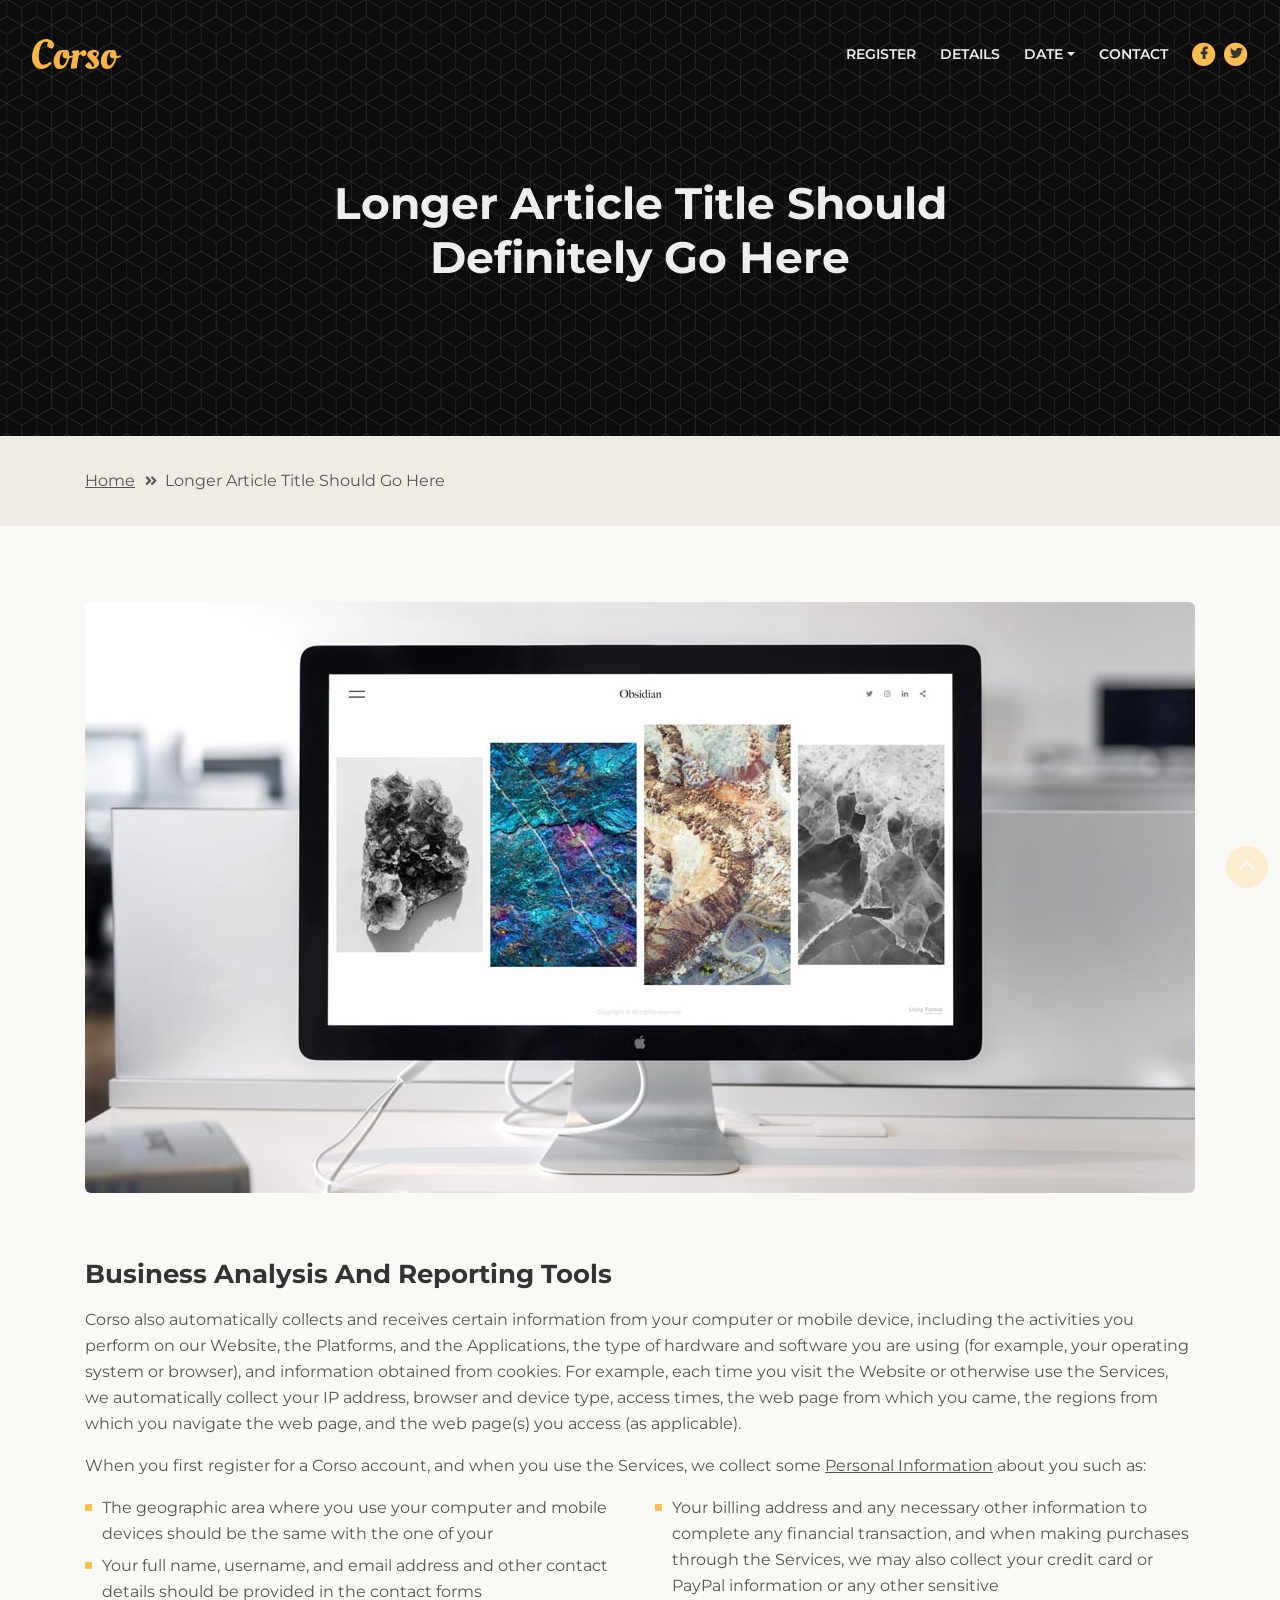
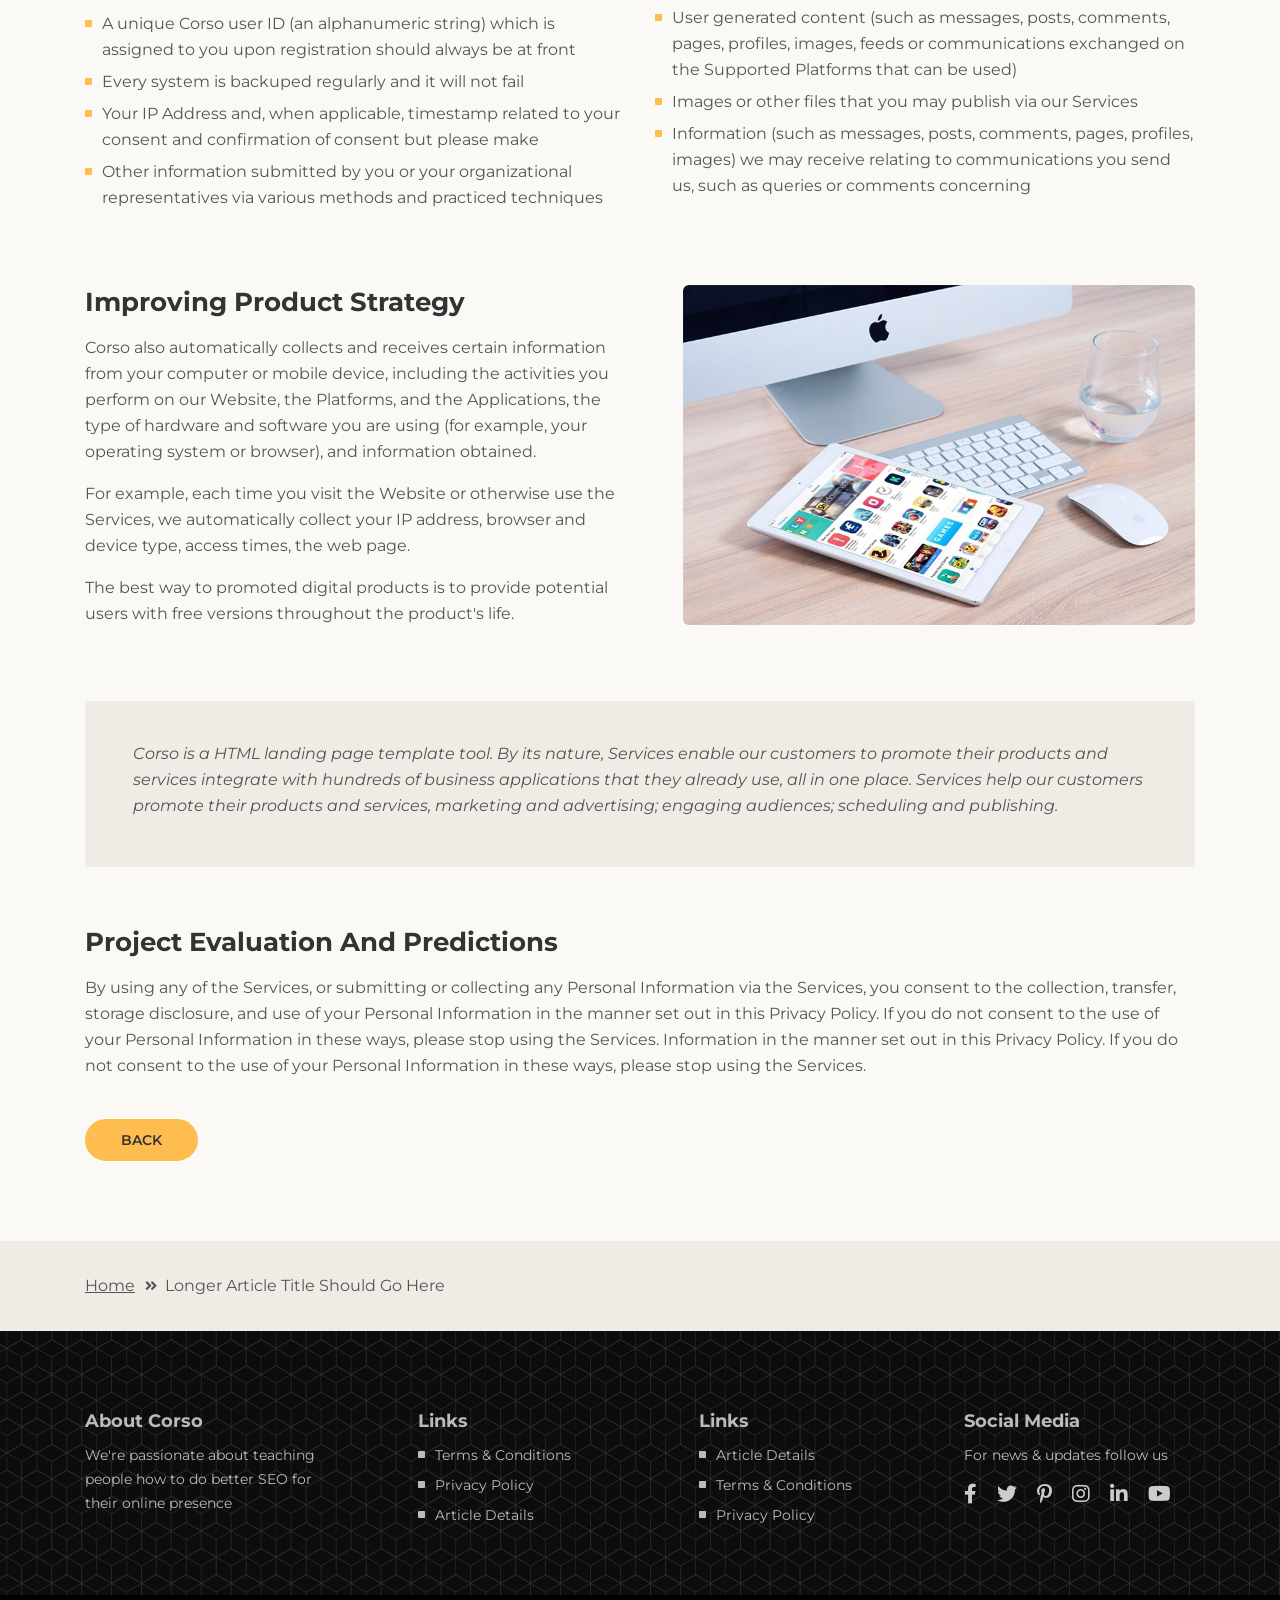
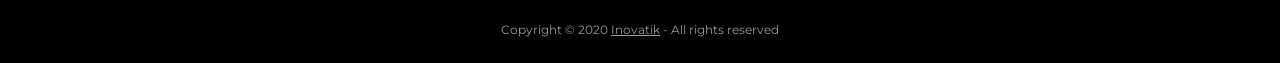
<file: article-details.html>
<!DOCTYPE html>
<html lang="en">
<head>
    <meta charset="utf-8">
    <meta name="viewport" content="width=device-width, initial-scale=1, shrink-to-fit=no">
    
    <!-- SEO Meta Tags -->
    <meta name="description" content="Landing page template built with HTML and Bootstrap 4 for presenting training courses, classes, workshops and for convincing visitors to register using the form.">
    <meta name="author" content="Inovatik">

    <!-- OG Meta Tags to improve the way the post looks when you share the page on LinkedIn, Facebook, Google+ -->
	<meta property="og:site_name" content="" /> <!-- website name -->
	<meta property="og:site" content="" /> <!-- website link -->
	<meta property="og:title" content=""/> <!-- title shown in the actual shared post -->
	<meta property="og:description" content="" /> <!-- description shown in the actual shared post -->
	<meta property="og:image" content="" /> <!-- image link, make sure it's jpg -->
	<meta property="og:url" content="" /> <!-- where do you want your post to link to -->
	<meta property="og:type" content="article" />

    <!-- Website Title -->
    <title>Article Details - Corso</title>
    
    <!-- Styles -->
    <link href="https://fonts.googleapis.com/css?family=Montserrat:400,400i,600,700,700i&display=swap" rel="stylesheet">
    <link href="css/bootstrap.css" rel="stylesheet">
    <link href="css/fontawesome-all.css" rel="stylesheet">
    <link href="css/swiper.css" rel="stylesheet">
	<link href="css/magnific-popup.css" rel="stylesheet">
    <link href="css/styles.css" rel="stylesheet">
	
	<!-- Favicon  -->
    <link rel="icon" href="images/favicon.png">
</head>
<body data-spy="scroll" data-target=".fixed-top">
    
    <!-- Preloader -->
	<div class="spinner-wrapper">
        <div class="spinner">
            <div class="bounce1"></div>
            <div class="bounce2"></div>
            <div class="bounce3"></div>
        </div>
    </div>
    <!-- end of preloader -->
    

    <!-- Navigation -->
    <nav class="navbar navbar-expand-lg navbar-dark navbar-custom fixed-top">

        <!-- Text Logo - Use this if you don't have a graphic logo -->
        <!-- <a class="navbar-brand logo-text page-scroll" href="index.html">Corso</a> -->

        <!-- Image Logo -->
        <a class="navbar-brand logo-image" href="index.html"><img src="images/logo.svg" alt="alternative"></a>
        
        <!-- Mobile Menu Toggle Button -->
        <button class="navbar-toggler" type="button" data-toggle="collapse" data-target="#navbarsExampleDefault" aria-controls="navbarsExampleDefault" aria-expanded="false" aria-label="Toggle navigation">
            <span class="navbar-toggler-awesome fas fa-bars"></span>
            <span class="navbar-toggler-awesome fas fa-times"></span>
        </button>
        <!-- end of mobile menu toggle button -->

        <div class="collapse navbar-collapse" id="navbarsExampleDefault">
            <ul class="navbar-nav ml-auto">
                <li class="nav-item">
                    <a class="nav-link page-scroll" href="index.html#register">REGISTER <span class="sr-only">(current)</span></a>
                </li>
                <li class="nav-item">
                    <a class="nav-link page-scroll" href="index.html#description">DETAILS</a>
                </li>

                <!-- Dropdown Menu -->          
                <li class="nav-item dropdown">
                    <a class="nav-link dropdown-toggle page-scroll" href="index.html#date" id="navbarDropdown" role="button" aria-haspopup="true" aria-expanded="false">DATE</a>
                    <div class="dropdown-menu" aria-labelledby="navbarDropdown">
                        <a class="dropdown-item" href="article-details.html"><span class="item-text">ARTICLE DETAILS</span></a>
                        <div class="dropdown-divider"></div>
                        <a class="dropdown-item" href="terms-conditions.html"><span class="item-text">TERMS CONDITIONS</span></a>
                        <div class="dropdown-divider"></div>
                        <a class="dropdown-item" href="privacy-policy.html"><span class="item-text">PRIVACY POLICY</span></a>
                    </div>
                </li>
                <!-- end of dropdown menu -->

                <li class="nav-item">
                    <a class="nav-link page-scroll" href="index.html#contact">CONTACT</a>
                </li>
            </ul>
            <span class="nav-item social-icons">
                <span class="fa-stack">
                    <a href="#your-link">
                        <i class="fas fa-circle fa-stack-2x"></i>
                        <i class="fab fa-facebook-f fa-stack-1x"></i>
                    </a>
                </span>
                <span class="fa-stack">
                    <a href="#your-link">
                        <i class="fas fa-circle fa-stack-2x"></i>
                        <i class="fab fa-twitter fa-stack-1x"></i>
                    </a>
                </span>
            </span>
        </div>
    </nav> <!-- end of navbar -->
    <!-- end of navigation -->


    <!-- Header -->
    <header id="header" class="ex-header">
        <div class="container">
            <div class="row">
                <div class="col-md-12">
                    <h1 class="white">Longer Article Title Should Definitely Go Here</h1>
                </div> <!-- end of col -->
            </div> <!-- end of row -->
        </div> <!-- end of container -->
    </header> <!-- end of ex-header -->
    <!-- end of header -->


    <!-- Breadcrumbs -->
    <div class="ex-basic-1">
        <div class="container">
            <div class="row">
                <div class="col-lg-12">
                    <div class="breadcrumbs">
                        <a href="index.html">Home</a><i class="fa fa-angle-double-right"></i><span>Longer Article Title Should Go Here</span>
                    </div> <!-- end of breadcrumbs -->
                </div> <!-- end of col -->
            </div> <!-- end of row -->
        </div> <!-- end of container -->
    </div> <!-- end of ex-basic-1 -->
    <!-- end of breadcrumbs -->


    <!-- Privacy Content -->
    <div class="ex-basic-2">
        <div class="container">
            <div class="row">
                <div class="col-lg-12">
                    <div class="image-container-large">
                        <img class="img-fluid" src="images/article-details-large.jpg" alt="alternative">
                    </div> <!-- end of image-container-large -->
                    <div class="text-container">
                        <h3>Business Analysis And Reporting Tools</h3>
                        <p>Corso also automatically collects and receives certain information from your computer or mobile device, including the activities you perform on our Website, the Platforms, and the Applications, the type of hardware and software you are using (for example, your operating system or browser), and information obtained from cookies. For example, each time you visit the Website or otherwise use the Services, we automatically collect your IP address, browser and device type, access times, the web page from which you came, the regions from which you navigate the web page, and the web page(s) you access (as applicable).</p>
                        <p>When you first register for a Corso account, and when you use the Services, we collect some <a href="#your-link">Personal Information</a> about you such as:</p>
                        <div class="row">
                            <div class="col-md-6">
                                <ul class="list-unstyled li-space-lg">
                                    <li class="media">
                                        <i class="fas fa-square"></i>
                                        <div class="media-body">The geographic area where you use your computer and mobile devices should be the same with the one of your</div>
                                    </li>
                                    <li class="media">
                                        <i class="fas fa-square"></i>
                                        <div class="media-body">Your full name, username, and email address and other contact details should be provided in the contact forms</div>
                                    </li>
                                    <li class="media">
                                        <i class="fas fa-square"></i>
                                        <div class="media-body">A unique Corso user ID (an alphanumeric string) which is assigned to you upon registration should always be at front</div>
                                    </li>
                                    <li class="media">
                                        <i class="fas fa-square"></i>
                                        <div class="media-body">Every system is backuped regularly and it will not fail</div>
                                    </li>
                                    <li class="media">
                                        <i class="fas fa-square"></i>
                                        <div class="media-body">Your IP Address and, when applicable, timestamp related to your consent and confirmation of consent but please make</div>
                                    </li>
                                    <li class="media">
                                        <i class="fas fa-square"></i>
                                        <div class="media-body">Other information submitted by you or your organizational representatives via various methods and practiced techniques</div>
                                    </li>
                                </ul>
                            </div> <!-- end of col -->

                            <div class="col-md-6">
                                <ul class="list-unstyled li-space-lg">
                                    <li class="media">
                                        <i class="fas fa-square"></i>
                                        <div class="media-body">Your billing address and any necessary other information to complete any financial transaction, and when making purchases through the Services, we may also collect your credit card or PayPal information or any other sensitive</div>
                                    </li>
                                    <li class="media">
                                        <i class="fas fa-square"></i>
                                        <div class="media-body">User generated content (such as messages, posts, comments, pages, profiles, images, feeds or communications exchanged on the Supported Platforms that can be used)</div>
                                    </li>
                                    <li class="media">
                                        <i class="fas fa-square"></i>
                                        <div class="media-body">Images or other files that you may publish via our Services</div>
                                    </li>
                                    <li class="media">
                                        <i class="fas fa-square"></i>
                                        <div class="media-body">Information (such as messages, posts, comments, pages, profiles, images) we may receive relating to communications you send us, such as queries or comments concerning</div>
                                    </li>
                                </ul>
                            </div> <!-- end of col -->
                        </div> <!-- end of row -->
                    </div> <!-- end of text-container-->
                    
                    <div class="text-container">
                        <div class="row">
                            <div class="col-md-6">
                                <h3>Improving Product Strategy</h3>
                                <p>Corso also automatically collects and receives certain information from your computer or mobile device, including the activities you perform on our Website, the Platforms, and the Applications, the type of hardware and software you are using (for example, your operating system or browser), and information obtained.</p>
                                <p>For example, each time you visit the Website or otherwise use the Services, we automatically collect your IP address, browser and device type, access times, the web page.</p>
                                <p>The best way to promoted digital products is to provide potential users with free versions throughout the product's life.</p>
                            </div> <!-- end of col -->
                            <div class="col-md-6">
                                <div class="image-container-small">
                                    <img class="img-fluid" src="images/article-details-small.jpg" alt="alternative">
                                </div> <!-- end of image-container-small -->
                            </div> <!-- end of col -->
                        </div> <!-- end of row -->
                    </div> <!-- end of text-container -->

                    <div class="text-container dark">
                        <p class="testimonial-text">Corso is a HTML landing page template tool. By its nature, Services enable our customers to promote their products and services integrate with hundreds of business applications that they already use, all in one place. Services help our customers promote their products and services, marketing and advertising; engaging audiences; scheduling and publishing.</p>
                    </div> <!-- end of text container -->

                    <div class="text-container last">
                        <h3>Project Evaluation And Predictions</h3>
					    <p>By using any of the Services, or submitting or collecting any Personal Information via the Services, you consent to the collection, transfer, storage disclosure, and use of your Personal Information in the manner set out in this Privacy Policy. If you do not consent to the use of your Personal Information in these ways, please stop using the Services. Information in the manner set out in this Privacy Policy. If you do not consent to the use of your Personal Information in these ways, please stop using the Services.</p>
                    </div> <!-- end of text-container -->
                    <a class="btn-solid-reg" href="index.html">BACK</a>
                </div> <!-- end of col-->
            </div> <!-- end of row -->
        </div> <!-- end of container -->
    </div> <!-- end of ex-basic-2 -->
    <!-- end of privacy content -->


    <!-- Breadcrumbs -->
    <div class="ex-basic-1">
        <div class="container">
            <div class="row">
                <div class="col-lg-12">
                    <div class="breadcrumbs">
                        <a href="index.html">Home</a><i class="fa fa-angle-double-right"></i><span>Longer Article Title Should Go Here</span>
                    </div> <!-- end of breadcrumbs -->
                </div> <!-- end of col -->
            </div> <!-- end of row -->
        </div> <!-- end of container -->
    </div> <!-- end of ex-basic-1 -->
    <!-- end of breadcrumbs -->

    
    <!-- Footer -->
    <div class="footer">
        <div class="container">
            <div class="row">
                <div class="col-md-3">
                    <div class="footer-col first">
                        <h5>About Corso</h5>
                        <p class="p-small">We're passionate about teaching people how to do better SEO for their online presence</p>
                    </div>
                </div> <!-- end of col -->
                <div class="col-md-3">
                    <div class="footer-col second">
                        <h5>Links</h5>
                        <ul class="list-unstyled li-space-lg p-small">
                            <li class="media">
                                <i class="fas fa-square"></i>
                                <div class="media-body"><a href="terms-conditions.html">Terms & Conditions</a></div>
                            </li>
                            <li class="media">
                                <i class="fas fa-square"></i>
                                <div class="media-body"><a href="privacy-policy.html">Privacy Policy</a></div>
                            </li>
                            <li class="media">
                                <i class="fas fa-square"></i>
                                <div class="media-body"><a href="article-details.html">Article Details</a></div>
                            </li>
                        </ul>
                    </div>
                </div> <!-- end of col -->
                <div class="col-md-3">
                    <div class="footer-col third">
                        <h5>Links</h5>
                        <ul class="list-unstyled li-space-lg p-small">
                            <li class="media">
                                <i class="fas fa-square"></i>
                                <div class="media-body"><a href="article-details.html">Article Details</a></div>
                            </li>
                            <li class="media">
                                <i class="fas fa-square"></i>
                                <div class="media-body"><a href="terms-conditions.html">Terms & Conditions</a></div>
                            </li>
                            <li class="media">
                                <i class="fas fa-square"></i>
                                <div class="media-body"><a href="privacy-policy.html">Privacy Policy</a></div>
                            </li>
                        </ul>
                    </div>
                </div> <!-- end of col -->
                <div class="col-md-3">
                    <div class="footer-col fourth">
                        <h5>Social Media</h5>
                        <p class="p-small">For news & updates follow us</p>
                        <a href="#your-link">
                            <i class="fab fa-facebook-f"></i>
                        </a>
                        <a href="#your-link">
                            <i class="fab fa-twitter"></i>
                        </a>
                        <a href="#your-link">
                            <i class="fab fa-pinterest-p"></i>
                        </a>
                        <a href="#your-link">
                            <i class="fab fa-instagram"></i>
                        </a>
                        <a href="#your-link">
                            <i class="fab fa-linkedin-in"></i>
                        </a>
                        <a href="#your-link">
                            <i class="fab fa-youtube"></i>
                        </a>
                    </div> 
                </div> <!-- end of col -->
            </div> <!-- end of row -->
        </div> <!-- end of container -->
    </div> <!-- end of footer -->  
    <!-- end of footer -->


    <!-- Copyright -->
    <div class="copyright">
        <div class="container">
            <div class="row">
                <div class="col-lg-12">
                    <p class="p-small">Copyright © 2020 <a href="https://inovatik.com">Inovatik</a> - All rights reserved</p>
                </div> <!-- end of col -->
            </div> <!-- enf of row -->
        </div> <!-- end of container -->
    </div> <!-- end of copyright --> 
    <!-- end of copyright -->
    
    	
    <!-- Scripts -->
    <script src="js/jquery.min.js"></script> <!-- jQuery for Bootstrap's JavaScript plugins -->
    <script src="js/popper.min.js"></script> <!-- Popper tooltip library for Bootstrap -->
    <script src="js/bootstrap.min.js"></script> <!-- Bootstrap framework -->
    <script src="js/jquery.easing.min.js"></script> <!-- jQuery Easing for smooth scrolling between anchors -->
    <script src="js/jquery.countdown.min.js"></script> <!-- The Final Countdown plugin for jQuery -->
    <script src="js/swiper.min.js"></script> <!-- Swiper for image and text sliders -->
    <script src="js/jquery.magnific-popup.js"></script> <!-- Magnific Popup for lightboxes -->
    <script src="js/validator.min.js"></script> <!-- Validator.js - Bootstrap plugin that validates forms -->
    <script src="js/scripts.js"></script> <!-- Custom scripts -->
</body>
</html>
</file>
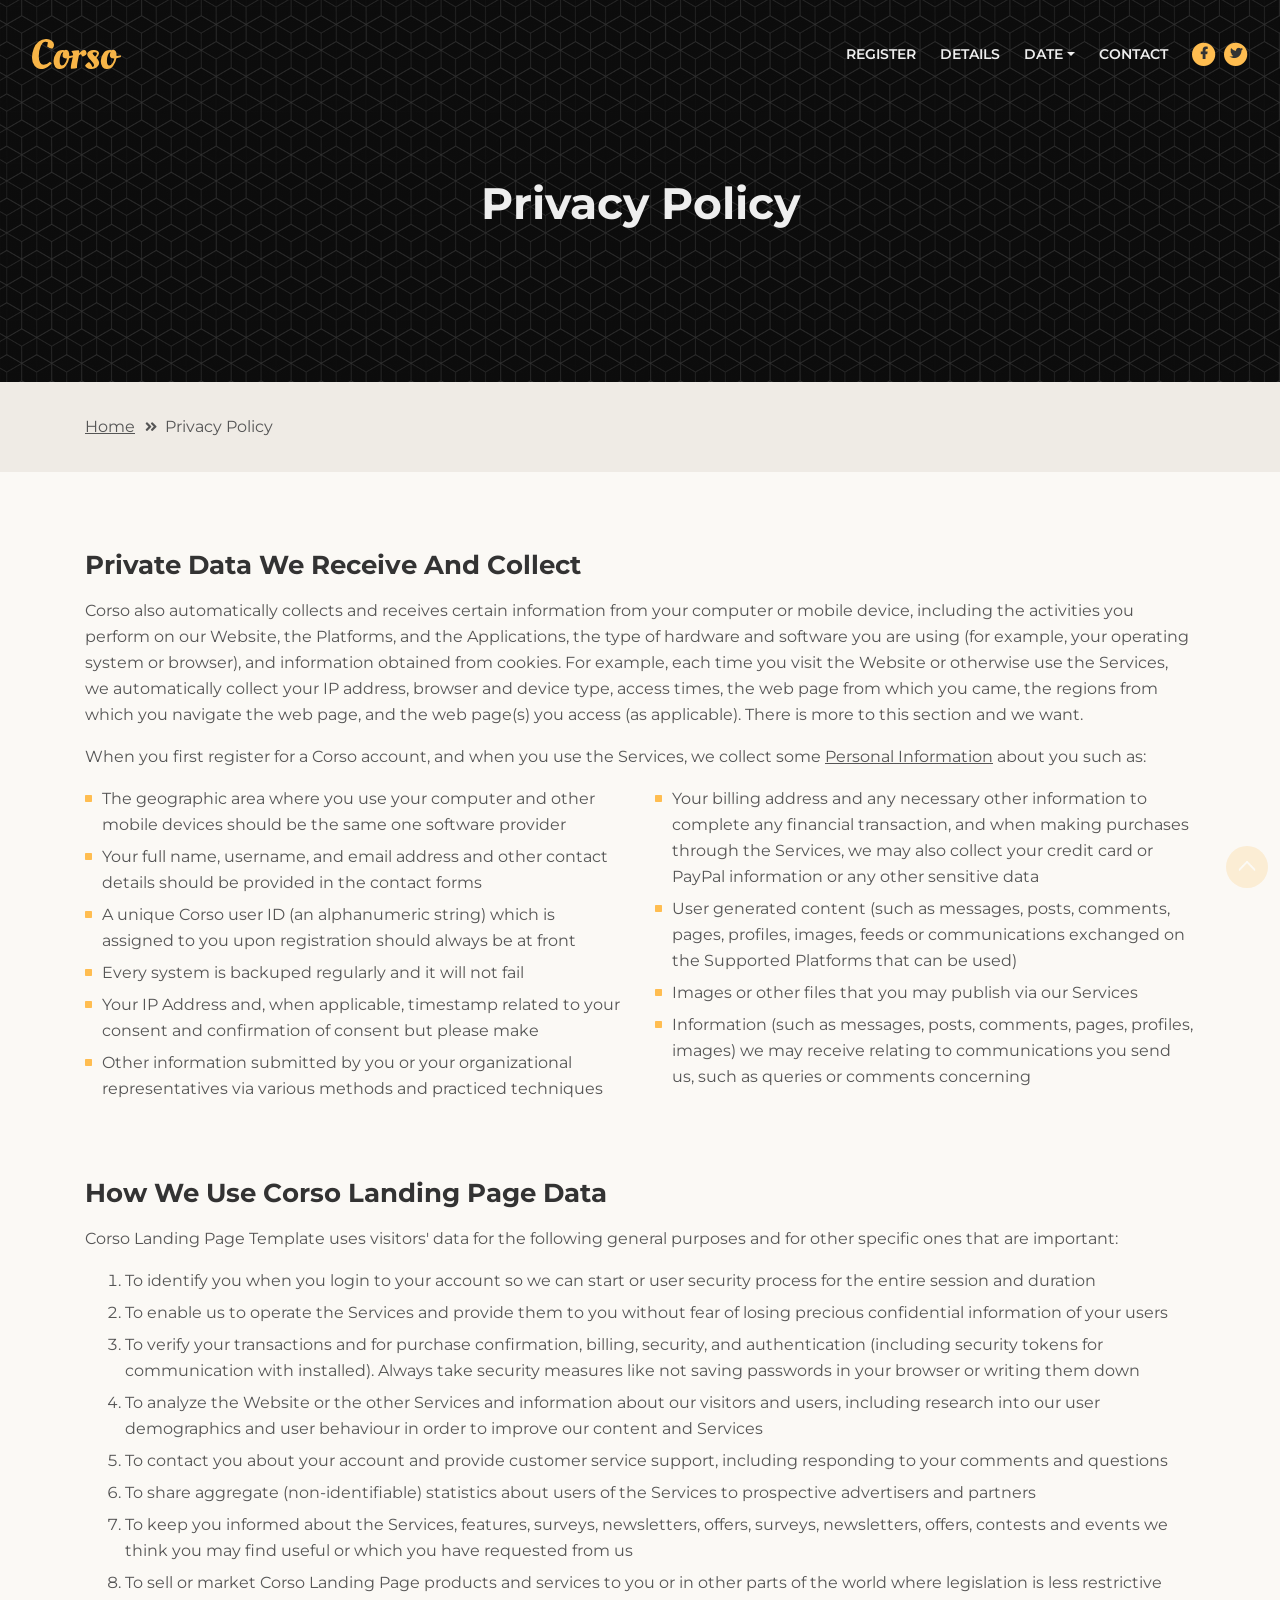
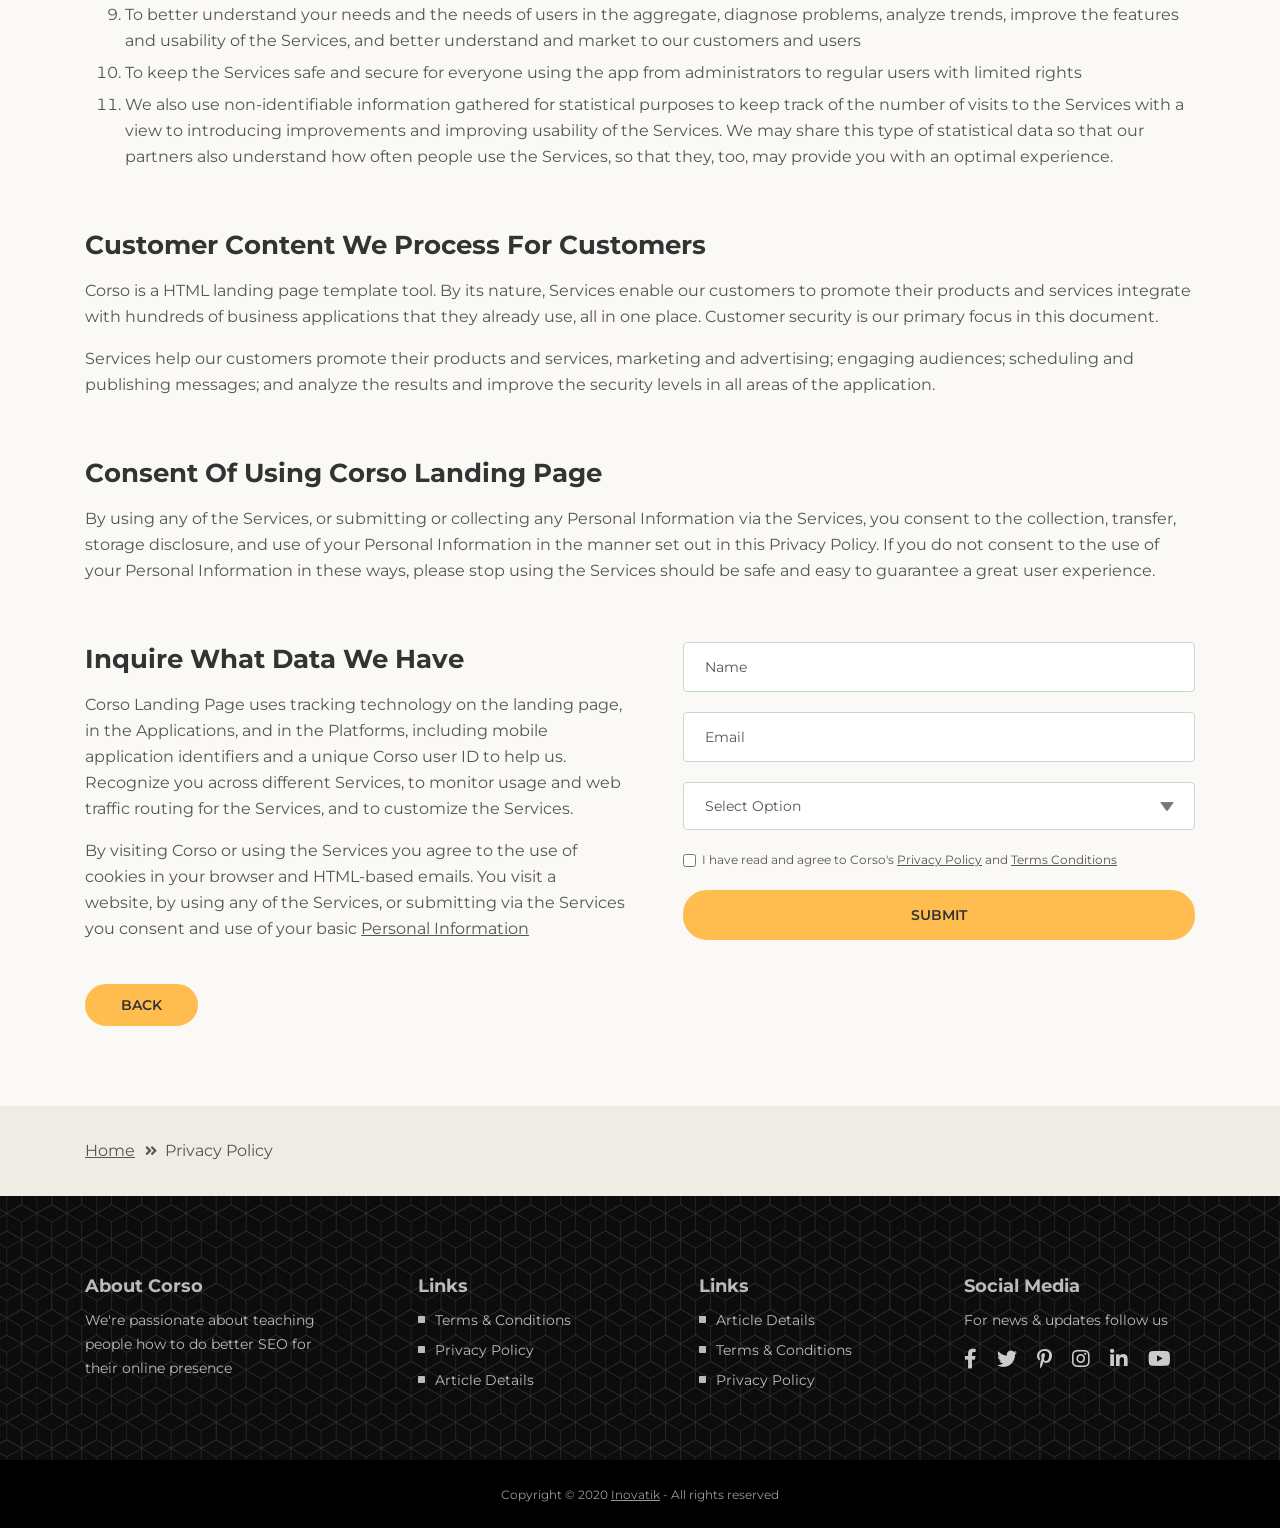
<file: privacy-policy.html>
<!DOCTYPE html>
<html lang="en">
<head>
    <meta charset="utf-8">
    <meta name="viewport" content="width=device-width, initial-scale=1, shrink-to-fit=no">
    
    <!-- SEO Meta Tags -->
    <meta name="description" content="Landing page template built with HTML and Bootstrap 4 for presenting training courses, classes, workshops and for convincing visitors to register using the form.">
    <meta name="author" content="Inovatik">

    <!-- OG Meta Tags to improve the way the post looks when you share the page on LinkedIn, Facebook, Google+ -->
	<meta property="og:site_name" content="" /> <!-- website name -->
	<meta property="og:site" content="" /> <!-- website link -->
	<meta property="og:title" content=""/> <!-- title shown in the actual shared post -->
	<meta property="og:description" content="" /> <!-- description shown in the actual shared post -->
	<meta property="og:image" content="" /> <!-- image link, make sure it's jpg -->
	<meta property="og:url" content="" /> <!-- where do you want your post to link to -->
	<meta property="og:type" content="article" />

    <!-- Website Title -->
    <title>Privacy Policy - Corso</title>
    
    <!-- Styles -->
    <link href="https://fonts.googleapis.com/css?family=Montserrat:400,400i,600,700,700i&display=swap" rel="stylesheet">
    <link href="css/bootstrap.css" rel="stylesheet">
    <link href="css/fontawesome-all.css" rel="stylesheet">
    <link href="css/swiper.css" rel="stylesheet">
	<link href="css/magnific-popup.css" rel="stylesheet">
	<link href="css/styles.css" rel="stylesheet">
	
	<!-- Favicon  -->
    <link rel="icon" href="images/favicon.png">
</head>
<body data-spy="scroll" data-target=".fixed-top">
    
    <!-- Preloader -->
	<div class="spinner-wrapper">
        <div class="spinner">
            <div class="bounce1"></div>
            <div class="bounce2"></div>
            <div class="bounce3"></div>
        </div>
    </div>
    <!-- end of preloader -->
    

    <!-- Navigation -->
    <nav class="navbar navbar-expand-lg navbar-dark navbar-custom fixed-top">

        <!-- Text Logo - Use this if you don't have a graphic logo -->
        <!-- <a class="navbar-brand logo-text page-scroll" href="index.html">Corso</a> -->

        <!-- Image Logo -->
        <a class="navbar-brand logo-image" href="index.html"><img src="images/logo.svg" alt="alternative"></a>
        
        <!-- Mobile Menu Toggle Button -->
        <button class="navbar-toggler" type="button" data-toggle="collapse" data-target="#navbarsExampleDefault" aria-controls="navbarsExampleDefault" aria-expanded="false" aria-label="Toggle navigation">
            <span class="navbar-toggler-awesome fas fa-bars"></span>
            <span class="navbar-toggler-awesome fas fa-times"></span>
        </button>
        <!-- end of mobile menu toggle button -->

        <div class="collapse navbar-collapse" id="navbarsExampleDefault">
            <ul class="navbar-nav ml-auto">
                <li class="nav-item">
                    <a class="nav-link page-scroll" href="index.html#register">REGISTER <span class="sr-only">(current)</span></a>
                </li>
                <li class="nav-item">
                    <a class="nav-link page-scroll" href="index.html#description">DETAILS</a>
                </li>

                <!-- Dropdown Menu -->          
                <li class="nav-item dropdown">
                    <a class="nav-link dropdown-toggle page-scroll" href="index.html#date" id="navbarDropdown" role="button" aria-haspopup="true" aria-expanded="false">DATE</a>
                    <div class="dropdown-menu" aria-labelledby="navbarDropdown">
                        <a class="dropdown-item" href="article-details.html"><span class="item-text">ARTICLE DETAILS</span></a>
                        <div class="dropdown-divider"></div>
                        <a class="dropdown-item" href="terms-conditions.html"><span class="item-text">TERMS CONDITIONS</span></a>
                        <div class="dropdown-divider"></div>
                        <a class="dropdown-item" href="privacy-policy.html"><span class="item-text">PRIVACY POLICY</span></a>
                    </div>
                </li>
                <!-- end of dropdown menu -->

                <li class="nav-item">
                    <a class="nav-link page-scroll" href="index.html#contact">CONTACT</a>
                </li>
            </ul>
            <span class="nav-item social-icons">
                <span class="fa-stack">
                    <a href="#your-link">
                        <i class="fas fa-circle fa-stack-2x"></i>
                        <i class="fab fa-facebook-f fa-stack-1x"></i>
                    </a>
                </span>
                <span class="fa-stack">
                    <a href="#your-link">
                        <i class="fas fa-circle fa-stack-2x"></i>
                        <i class="fab fa-twitter fa-stack-1x"></i>
                    </a>
                </span>
            </span>
        </div>
    </nav> <!-- end of navbar -->
    <!-- end of navigation -->


    <!-- Header -->
    <header id="header" class="ex-header">
        <div class="container">
            <div class="row">
                <div class="col-md-12">
                    <h1 class="white">Privacy Policy</h1>
                </div> <!-- end of col -->
            </div> <!-- end of row -->
        </div> <!-- end of container -->
    </header> <!-- end of ex-header -->
    <!-- end of header -->


    <!-- Breadcrumbs -->
    <div class="ex-basic-1">
        <div class="container">
            <div class="row">
                <div class="col-lg-12">
                    <div class="breadcrumbs">
                        <a href="index.html">Home</a><i class="fa fa-angle-double-right"></i><span>Privacy Policy</span>
                    </div> <!-- end of breadcrumbs -->
                </div> <!-- end of col -->
            </div> <!-- end of row -->
        </div> <!-- end of container -->
    </div> <!-- end of ex-basic-1 -->
    <!-- end of breadcrumbs -->


    <!-- Privacy Content -->
    <div class="ex-basic-2">
        <div class="container">
            <div class="row">
                <div class="col-lg-12">
                    <div class="text-container">
                        <h3>Private Data We Receive And Collect</h3>
                        <p>Corso also automatically collects and receives certain information from your computer or mobile device, including the activities you perform on our Website, the Platforms, and the Applications, the type of hardware and software you are using (for example, your operating system or browser), and information obtained from cookies. For example, each time you visit the Website or otherwise use the Services, we automatically collect your IP address, browser and device type, access times, the web page from which you came, the regions from which you navigate the web page, and the web page(s) you access (as applicable). There is more to this section and we want.</p>
                        <p>When you first register for a Corso account, and when you use the Services, we collect some <a href="#your-link">Personal Information</a> about you such as:</p>
                        <div class="row">
                            <div class="col-md-6">
                                <ul class="list-unstyled li-space-lg">
                                    <li class="media">
                                        <i class="fas fa-square"></i>
                                        <div class="media-body">The geographic area where you use your computer and other mobile devices should be the same one software provider</div>
                                    </li>
                                    <li class="media">
                                        <i class="fas fa-square"></i>
                                        <div class="media-body">Your full name, username, and email address and other contact details should be provided in the contact forms</div>
                                    </li>
                                    <li class="media">
                                        <i class="fas fa-square"></i>
                                        <div class="media-body">A unique Corso user ID (an alphanumeric string) which is assigned to you upon registration should always be at front</div>
                                    </li>
                                    <li class="media">
                                        <i class="fas fa-square"></i>
                                        <div class="media-body">Every system is backuped regularly and it will not fail</div>
                                    </li>
                                    <li class="media">
                                        <i class="fas fa-square"></i>
                                        <div class="media-body">Your IP Address and, when applicable, timestamp related to your consent and confirmation of consent but please make</div>
                                    </li>
                                    <li class="media">
                                        <i class="fas fa-square"></i>
                                        <div class="media-body">Other information submitted by you or your organizational representatives via various methods and practiced techniques</div>
                                    </li>
                                </ul>
                            </div> <!-- end of col -->

                            <div class="col-md-6">
                                <ul class="list-unstyled li-space-lg">
                                    <li class="media">
                                        <i class="fas fa-square"></i>
                                        <div class="media-body">Your billing address and any necessary other information to complete any financial transaction, and when making purchases through the Services, we may also collect your credit card or PayPal information or any other sensitive data</div>
                                    </li>
                                    <li class="media">
                                        <i class="fas fa-square"></i>
                                        <div class="media-body">User generated content (such as messages, posts, comments, pages, profiles, images, feeds or communications exchanged on the Supported Platforms that can be used)</div>
                                    </li>
                                    <li class="media">
                                        <i class="fas fa-square"></i>
                                        <div class="media-body">Images or other files that you may publish via our Services</div>
                                    </li>
                                    <li class="media">
                                        <i class="fas fa-square"></i>
                                        <div class="media-body">Information (such as messages, posts, comments, pages, profiles, images) we may receive relating to communications you send us, such as queries or comments concerning</div>
                                    </li>
                                </ul>
                            </div> <!-- end of col -->
                        </div> <!-- end of row -->
                    </div> <!-- end of text-container-->
                    
                    <div class="text-container">
                        <h3>How We Use Corso Landing Page Data</h3>
                        <p>Corso Landing Page Template uses visitors' data for the following general purposes and for other specific ones that are important:</p>
                        <ol class="li-space-lg">
                            <li>To identify you when you login to your account so we can start or user security process for the entire session and duration</li>
                            <li>To enable us to operate the Services and provide them to you without fear of losing precious confidential information of your users</li>
                            <li>To verify your transactions and for purchase confirmation, billing, security, and authentication (including security tokens for communication with installed). Always take security measures like not saving passwords in your browser or writing them down</li>
                            <li>To analyze the Website or the other Services and information about our visitors and users, including research into our user demographics and user behaviour in order to improve our content and Services</li>
                            <li>To contact you about your account and provide customer service support, including responding to your comments and questions</li>
                            <li>To share aggregate (non-identifiable) statistics about users of the Services to prospective advertisers and partners</li>
                            <li>To keep you informed about the Services, features, surveys, newsletters, offers, surveys, newsletters, offers, contests and events we think you may find useful or which you have requested from us</li>
                            <li>To sell or market Corso Landing Page products and services to you or in other parts of the world where legislation is less restrictive</li>
                            <li>To better understand your needs and the needs of users in the aggregate, diagnose problems, analyze trends, improve the features and usability of the Services, and better understand and market to our customers and users</li>
                            <li>To keep the Services safe and secure for everyone using the app from administrators to regular users with limited rights</li>
                            <li>We also use non-identifiable information gathered for statistical purposes to keep track of the number of visits to the Services with a view to introducing improvements and improving usability of the Services. We may share this type of statistical data so that our partners also understand how often people use the Services, so that they, too, may provide you with an optimal experience.</li>
                        </ol>
                    </div> <!-- end of text-container -->

                    <div class="text-container">
                        <h3>Customer Content We Process For Customers</h3>
                        <p>Corso is a HTML landing page template tool. By its nature, Services enable our customers to promote their products and services integrate with hundreds of business applications that they already use, all in one place. Customer security is our primary focus in this document.</p>
                        <p>Services help our customers promote their products and services, marketing and advertising; engaging audiences; scheduling and publishing messages; and analyze the results and improve the security levels in all areas of the application.</p>
                    </div> <!-- end of text container -->

                    <div class="text-container">
                        <h3>Consent Of Using Corso Landing Page</h3>
					    <p>By using any of the Services, or submitting or collecting any Personal Information via the Services, you consent to the collection, transfer, storage disclosure, and use of your Personal Information in the manner set out in this Privacy Policy. If you do not consent to the use of your Personal Information in these ways, please stop using the Services should be safe and easy to guarantee a great user experience.</p>
                    </div> <!-- end of text-container -->
                                       
                    <div class="row">
                        <div class="col-md-6">
                            <div class="text-container last">
                                <h3>Inquire What Data We Have</h3>
                                <p>Corso Landing Page uses tracking technology on the landing page, in the Applications, and in the Platforms, including mobile application identifiers and a unique Corso user ID to help us. Recognize you across different Services, to monitor usage and web traffic routing for the Services, and to customize the Services.</p>
                                <p>By visiting Corso or using the Services you agree to the use of cookies in your browser and HTML-based emails. You visit a website, by using any of the Services, or submitting via the Services you consent and use of your basic <a href="#your-link">Personal Information</a></p>
                            </div> <!-- end of text container -->
                        </div> <!-- end of col-->
                        <div class="col-md-6">

                            <!-- Privacy Form -->
                            <div class="form-container">
                                <form id="privacyForm" data-toggle="validator" data-focus="false">
                                    <div class="form-group">
                                        <input type="text" class="form-control-input" id="pname" required>
                                        <label class="label-control" for="pname">Name</label>
                                        <div class="help-block with-errors"></div>
                                    </div>
                                    <div class="form-group">
                                        <input type="email" class="form-control-input" id="pemail" required>
                                        <label class="label-control" for="pemail">Email</label>
                                        <div class="help-block with-errors"></div>
                                    </div>
                                    <div class="form-group">
                                        <select class="form-control-select" id="pselect" required>
                                            <option class="select-option" value="" disabled selected>Select Option</option>
                                            <option class="select-option" value="Delete data">Delete my data</option>
                                            <option class="select-option" value="Show me data">Show me my data</option>
                                        </select>
                                        <div class="help-block with-errors"></div>
                                    </div>
                                    <div class="form-group checkbox">
                                        <input type="checkbox" id="pterms" value="Agreed-to-Terms" required>I have read and agree to Corso's <a href="privacy-policy.html">Privacy Policy</a> and <a href="terms-conditions.html">Terms Conditions</a>
                                        <div class="help-block with-errors"></div>
                                    </div>
                                    <div class="form-group">
                                        <button type="submit" class="form-control-submit-button">SUBMIT</button>
                                    </div>
                                    <div class="form-message">
                                        <div id="pmsgSubmit" class="h3 text-center hidden"></div>
                                    </div>
                                </form>
                            </div> <!-- end of form container -->
                            <!-- end of privacy form -->

                        </div> <!-- end of col--> 
                    </div> <!-- end of row -->
                    <a class="btn-solid-reg" href="index.html">BACK</a>
                </div> <!-- end of col-->
            </div> <!-- end of row -->
        </div> <!-- end of container -->
    </div> <!-- end of ex-basic-2 -->
    <!-- end of privacy content -->


    <!-- Breadcrumbs -->
    <div class="ex-basic-1">
        <div class="container">
            <div class="row">
                <div class="col-lg-12">
                    <div class="breadcrumbs">
                        <a href="index.html">Home</a><i class="fa fa-angle-double-right"></i><span>Privacy Policy</span>
                    </div> <!-- end of breadcrumbs -->
                </div> <!-- end of col -->
            </div> <!-- end of row -->
        </div> <!-- end of container -->
    </div> <!-- end of ex-basic-1 -->
    <!-- end of breadcrumbs -->

    
    <!-- Footer -->
    <div class="footer">
        <div class="container">
            <div class="row">
                <div class="col-md-3">
                    <div class="footer-col first">
                        <h5>About Corso</h5>
                        <p class="p-small">We're passionate about teaching people how to do better SEO for their online presence</p>
                    </div>
                </div> <!-- end of col -->
                <div class="col-md-3">
                    <div class="footer-col second">
                        <h5>Links</h5>
                        <ul class="list-unstyled li-space-lg p-small">
                            <li class="media">
                                <i class="fas fa-square"></i>
                                <div class="media-body"><a href="terms-conditions.html">Terms & Conditions</a></div>
                            </li>
                            <li class="media">
                                <i class="fas fa-square"></i>
                                <div class="media-body"><a href="privacy-policy.html">Privacy Policy</a></div>
                            </li>
                            <li class="media">
                                <i class="fas fa-square"></i>
                                <div class="media-body"><a href="article-details.html">Article Details</a></div>
                            </li>
                        </ul>
                    </div>
                </div> <!-- end of col -->
                <div class="col-md-3">
                    <div class="footer-col third">
                        <h5>Links</h5>
                        <ul class="list-unstyled li-space-lg p-small">
                            <li class="media">
                                <i class="fas fa-square"></i>
                                <div class="media-body"><a href="article-details.html">Article Details</a></div>
                            </li>
                            <li class="media">
                                <i class="fas fa-square"></i>
                                <div class="media-body"><a href="terms-conditions.html">Terms & Conditions</a></div>
                            </li>
                            <li class="media">
                                <i class="fas fa-square"></i>
                                <div class="media-body"><a href="privacy-policy.html">Privacy Policy</a></div>
                            </li>
                        </ul>
                    </div>
                </div> <!-- end of col -->
                <div class="col-md-3">
                    <div class="footer-col fourth">
                        <h5>Social Media</h5>
                        <p class="p-small">For news & updates follow us</p>
                        <a href="#your-link">
                            <i class="fab fa-facebook-f"></i>
                        </a>
                        <a href="#your-link">
                            <i class="fab fa-twitter"></i>
                        </a>
                        <a href="#your-link">
                            <i class="fab fa-pinterest-p"></i>
                        </a>
                        <a href="#your-link">
                            <i class="fab fa-instagram"></i>
                        </a>
                        <a href="#your-link">
                            <i class="fab fa-linkedin-in"></i>
                        </a>
                        <a href="#your-link">
                            <i class="fab fa-youtube"></i>
                        </a>
                    </div> 
                </div> <!-- end of col -->
            </div> <!-- end of row -->
        </div> <!-- end of container -->
    </div> <!-- end of footer -->  
    <!-- end of footer -->


    <!-- Copyright -->
    <div class="copyright">
        <div class="container">
            <div class="row">
                <div class="col-lg-12">
                    <p class="p-small">Copyright © 2020 <a href="https://inovatik.com">Inovatik</a> - All rights reserved</p>
                </div> <!-- end of col -->
            </div> <!-- enf of row -->
        </div> <!-- end of container -->
    </div> <!-- end of copyright --> 
    <!-- end of copyright -->
    
    	
    <!-- Scripts -->
    <script src="js/jquery.min.js"></script> <!-- jQuery for Bootstrap's JavaScript plugins -->
    <script src="js/popper.min.js"></script> <!-- Popper tooltip library for Bootstrap -->
    <script src="js/bootstrap.min.js"></script> <!-- Bootstrap framework -->
    <script src="js/jquery.easing.min.js"></script> <!-- jQuery Easing for smooth scrolling between anchors -->
    <script src="js/jquery.countdown.min.js"></script> <!-- The Final Countdown plugin for jQuery -->
    <script src="js/swiper.min.js"></script> <!-- Swiper for image and text sliders -->
    <script src="js/jquery.magnific-popup.js"></script> <!-- Magnific Popup for lightboxes -->
    <script src="js/validator.min.js"></script> <!-- Validator.js - Bootstrap plugin that validates forms -->
    <script src="js/scripts.js"></script> <!-- Custom scripts -->
</body>
</html>
</file>
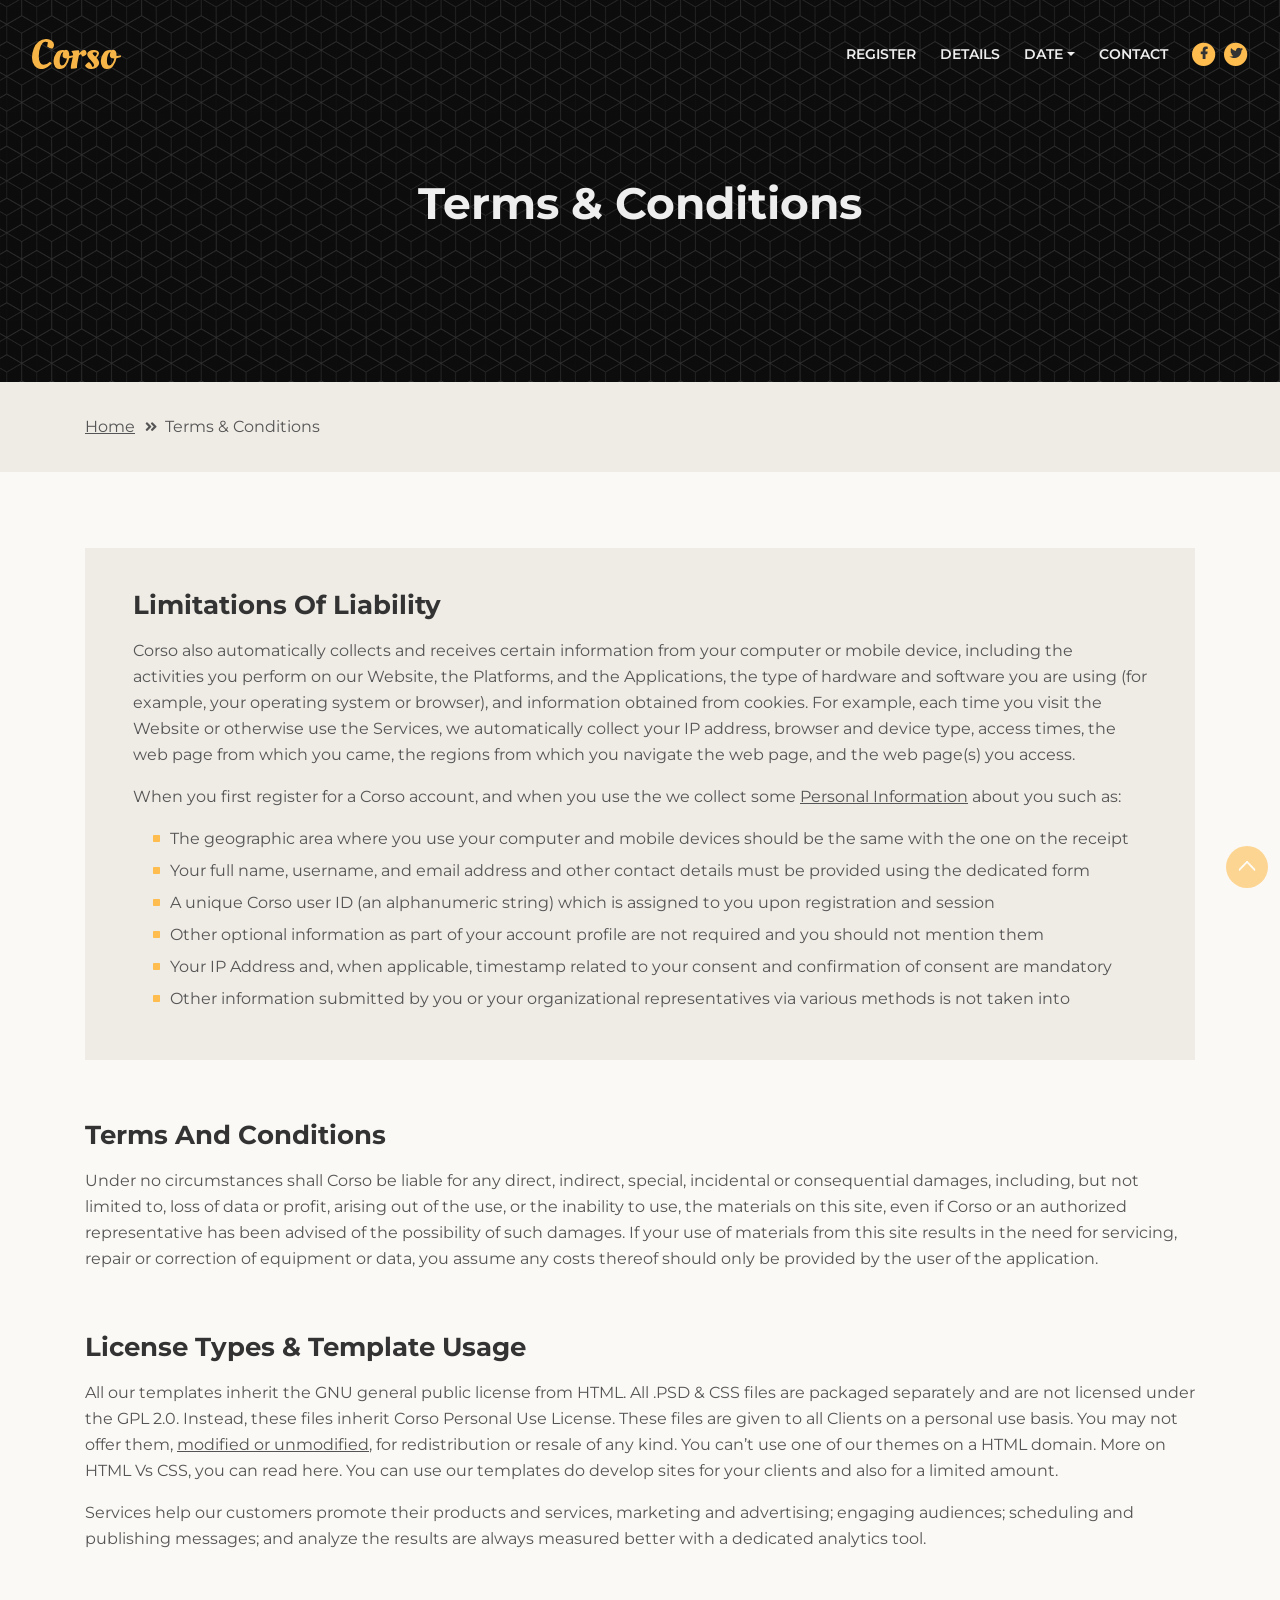
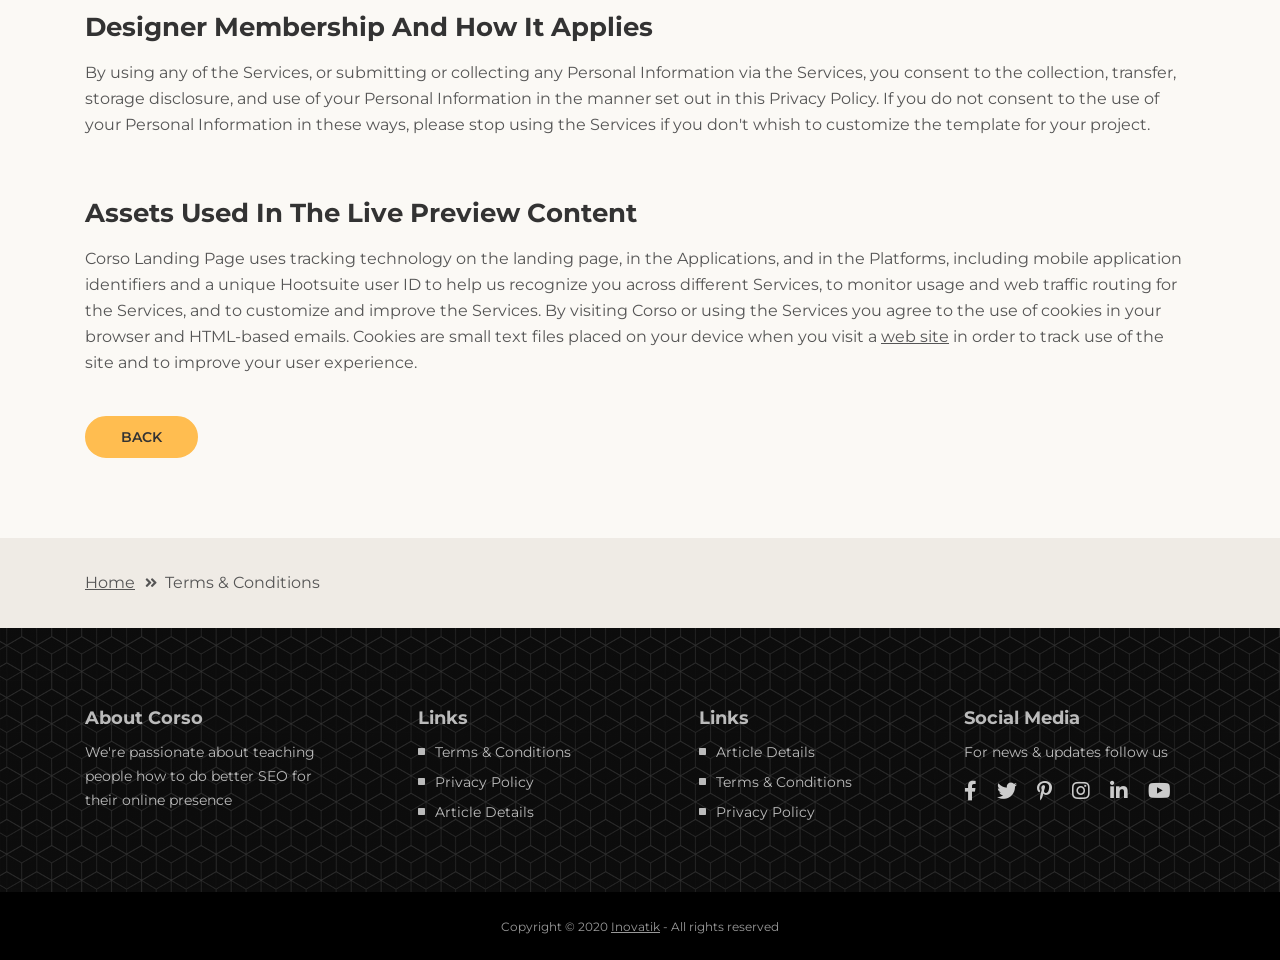
<file: terms-conditions.html>
<!DOCTYPE html>
<html lang="en">
<head>
    <meta charset="utf-8">
    <meta name="viewport" content="width=device-width, initial-scale=1, shrink-to-fit=no">
    
    <!-- SEO Meta Tags -->
    <meta name="description" content="Landing page template built with HTML and Bootstrap 4 for presenting training courses, classes, workshops and for convincing visitors to register using the form.">
    <meta name="author" content="Inovatik">

    <!-- OG Meta Tags to improve the way the post looks when you share the page on LinkedIn, Facebook, Google+ -->
	<meta property="og:site_name" content="" /> <!-- website name -->
	<meta property="og:site" content="" /> <!-- website link -->
	<meta property="og:title" content=""/> <!-- title shown in the actual shared post -->
	<meta property="og:description" content="" /> <!-- description shown in the actual shared post -->
	<meta property="og:image" content="" /> <!-- image link, make sure it's jpg -->
	<meta property="og:url" content="" /> <!-- where do you want your post to link to -->
	<meta property="og:type" content="article" />

    <!-- Website Title -->
    <title>Terms Conditions - Corso</title>
    
    <!-- Styles -->
    <link href="https://fonts.googleapis.com/css?family=Montserrat:400,400i,600,700,700i&display=swap" rel="stylesheet">
    <link href="css/bootstrap.css" rel="stylesheet">
    <link href="css/fontawesome-all.css" rel="stylesheet">
    <link href="css/swiper.css" rel="stylesheet">
	<link href="css/magnific-popup.css" rel="stylesheet">
	<link href="css/styles.css" rel="stylesheet">
	
	<!-- Favicon  -->
    <link rel="icon" href="images/favicon.png">
</head>
<body data-spy="scroll" data-target=".fixed-top">
    
    <!-- Preloader -->
	<div class="spinner-wrapper">
        <div class="spinner">
            <div class="bounce1"></div>
            <div class="bounce2"></div>
            <div class="bounce3"></div>
        </div>
    </div>
    <!-- end of preloader -->
    

    <!-- Navigation -->
    <nav class="navbar navbar-expand-lg navbar-dark navbar-custom fixed-top">

        <!-- Text Logo - Use this if you don't have a graphic logo -->
        <!-- <a class="navbar-brand logo-text page-scroll" href="index.html">Corso</a> -->

        <!-- Image Logo -->
        <a class="navbar-brand logo-image" href="index.html"><img src="images/logo.svg" alt="alternative"></a>
        
        <!-- Mobile Menu Toggle Button -->
        <button class="navbar-toggler" type="button" data-toggle="collapse" data-target="#navbarsExampleDefault" aria-controls="navbarsExampleDefault" aria-expanded="false" aria-label="Toggle navigation">
            <span class="navbar-toggler-awesome fas fa-bars"></span>
            <span class="navbar-toggler-awesome fas fa-times"></span>
        </button>
        <!-- end of mobile menu toggle button -->

        <div class="collapse navbar-collapse" id="navbarsExampleDefault">
            <ul class="navbar-nav ml-auto">
                <li class="nav-item">
                    <a class="nav-link page-scroll" href="index.html#register">REGISTER <span class="sr-only">(current)</span></a>
                </li>
                <li class="nav-item">
                    <a class="nav-link page-scroll" href="index.html#description">DETAILS</a>
                </li>

                <!-- Dropdown Menu -->          
                <li class="nav-item dropdown">
                    <a class="nav-link dropdown-toggle page-scroll" href="index.html#date" id="navbarDropdown" role="button" aria-haspopup="true" aria-expanded="false">DATE</a>
                    <div class="dropdown-menu" aria-labelledby="navbarDropdown">
                        <a class="dropdown-item" href="article-details.html"><span class="item-text">ARTICLE DETAILS</span></a>
                        <div class="dropdown-divider"></div>
                        <a class="dropdown-item" href="terms-conditions.html"><span class="item-text">TERMS CONDITIONS</span></a>
                        <div class="dropdown-divider"></div>
                        <a class="dropdown-item" href="privacy-policy.html"><span class="item-text">PRIVACY POLICY</span></a>
                    </div>
                </li>
                <!-- end of dropdown menu -->

                <li class="nav-item">
                    <a class="nav-link page-scroll" href="index.html#contact">CONTACT</a>
                </li>
            </ul>
            <span class="nav-item social-icons">
                <span class="fa-stack">
                    <a href="#your-link">
                        <i class="fas fa-circle fa-stack-2x"></i>
                        <i class="fab fa-facebook-f fa-stack-1x"></i>
                    </a>
                </span>
                <span class="fa-stack">
                    <a href="#your-link">
                        <i class="fas fa-circle fa-stack-2x"></i>
                        <i class="fab fa-twitter fa-stack-1x"></i>
                    </a>
                </span>
            </span>
        </div>
    </nav> <!-- end of navbar -->
    <!-- end of navigation -->


    <!-- Header -->
    <header id="header" class="ex-header">
        <div class="container">
            <div class="row">
                <div class="col-lg-12">
                    <h1 class="white">Terms & Conditions</h1>
                </div> <!-- end of col -->
            </div> <!-- end of row -->
        </div> <!-- end of container -->
    </header> <!-- end of ex-header -->
    <!-- end of header -->


    <!-- Breadcrumbs -->
    <div class="ex-basic-1">
        <div class="container">
            <div class="row">
                <div class="col-lg-12">
                    <div class="breadcrumbs">
                        <a href="index.html">Home</a><i class="fa fa-angle-double-right"></i><span>Terms & Conditions</span>
                    </div> <!-- end of breadcrumbs -->
                </div> <!-- end of col -->
            </div> <!-- end of row -->
        </div> <!-- end of container -->
    </div> <!-- end of ex-basic-1 -->
    <!-- end of breadcrumbs -->


    <!-- Terms Content -->
    <div class="ex-basic-2">
        <div class="container">
            <div class="row">
                <div class="col-lg-12">
                    <div class="text-container dark">
                        <h3>Limitations Of Liability</h3>
                        <p>Corso also automatically collects and receives certain information from your computer or mobile device, including the activities you perform on our Website, the Platforms, and the Applications, the type of hardware and software you are using (for example, your operating system or browser), and information obtained from cookies. For example, each time you visit the Website or otherwise use the Services, we automatically collect your IP address, browser and device type, access times, the web page from which you came, the regions from which you navigate the web page, and the web page(s) you access.</p>
                        <p>When you first register for a Corso account, and when you use the we collect some <a href="#your-link">Personal Information</a> about you such as:</p>
                        <ul class="list-unstyled li-space-lg indent">
                            <li class="media">
                                <i class="fas fa-square"></i>
                                <div class="media-body">The geographic area where you use your computer and mobile devices should be the same with the one on the receipt</div>
                            </li>
                            <li class="media">
                                <i class="fas fa-square"></i>
                                <div class="media-body">Your full name, username, and email address and other contact details must be provided using the dedicated form</div>
                            </li>
                            <li class="media">
                                <i class="fas fa-square"></i>
                                <div class="media-body">A unique Corso user ID (an alphanumeric string) which is assigned to you upon registration and session</div>
                            </li>
                            <li class="media">
                                <i class="fas fa-square"></i>
                                <div class="media-body">Other optional information as part of your account profile are not required and you should not mention them</div>
                            </li>
                            <li class="media">
                                <i class="fas fa-square"></i>
                                <div class="media-body">Your IP Address and, when applicable, timestamp related to your consent and confirmation of consent are mandatory</div>
                            </li>
                            <li class="media">
                                <i class="fas fa-square"></i>
                                <div class="media-body">Other information submitted by you or your organizational representatives via various methods is not taken into</div>
                            </li>
                        </ul>
                    </div> <!-- end of text-container -->
                    
                    <div class="text-container">
                        <h3>Terms And Conditions</h3>
                        <p>Under no circumstances shall Corso be liable for any direct, indirect, special, incidental or consequential damages, including, but not limited to, loss of data or profit, arising out of the use, or the inability to use, the materials on this site, even if Corso or an authorized representative has been advised of the possibility of such damages. If your use of materials from this site results in the need for servicing, repair or correction of equipment or data, you assume any costs thereof should only be provided by the user of the application.</p>
                    </div> <!-- end of text-container -->

                    <div class="text-container">
                        <h3>License Types & Template Usage</h3>
                        <p>All our templates inherit the GNU general public license from HTML. All .PSD & CSS files are packaged separately and are not licensed under the GPL 2.0. Instead, these files inherit Corso Personal Use License. These files are given to all Clients on a personal use basis. You may not offer them, <a href="#your-link">modified or unmodified</a>, for redistribution or resale of any kind. You can’t use one of our themes on a HTML domain. More on HTML Vs CSS, you can read here. You can use our templates do develop sites for your clients and also for a limited amount.</p>
                        <p>Services help our customers promote their products and services, marketing and advertising; engaging audiences; scheduling and publishing messages; and analyze the results are always measured better with a dedicated analytics tool.</p>
                    </div> <!-- end of text-container -->

                    <div class="text-container">
                        <h3>Designer Membership And How It Applies</h3>
                        <p>By using any of the Services, or submitting or collecting any Personal Information via the Services, you consent to the collection, transfer, storage disclosure, and use of your Personal Information in the manner set out in this Privacy Policy. If you do not consent to the use of your Personal Information in these ways, please stop using the Services if you don't whish to customize the template for your project.</p>
                    </div> <!-- end of text-container -->
                    
                    <div class="text-container last">
                        <h3>Assets Used In The Live Preview Content</h3>
                        <p>Corso Landing Page uses tracking technology on the landing page, in the Applications, and in the Platforms, including mobile application identifiers and a unique Hootsuite user ID to help us recognize you across different Services, to monitor usage and web traffic routing for the Services, and to customize and improve the Services. By visiting Corso or using the Services you agree to the use of cookies in your browser and HTML-based emails. Cookies are small text files placed on your device when you visit a <a href="#your-link">web site</a> in order to track use of the site and to improve your user experience.</p>
                        <a class="btn-solid-reg" href="index.html">BACK</a>
                    </div> <!-- end of text-container -->
                </div>
            </div> <!-- end of row -->
        </div> <!-- end of container -->
    </div> <!-- end of ex-basic -->
    <!-- end of terms content -->

    
    <!-- Breadcrumbs -->
    <div class="ex-basic-1">
        <div class="container">
            <div class="row">
                <div class="col-lg-12">
                    <div class="breadcrumbs">
                        <a href="index.html">Home</a><i class="fa fa-angle-double-right"></i><span>Terms & Conditions</span>
                    </div> <!-- end of breadcrumbs -->
                </div> <!-- end of col -->
            </div> <!-- end of row -->
        </div> <!-- end of container -->
    </div> <!-- end of ex-basic-1 -->
    <!-- end of breadcrumbs -->


    <!-- Footer -->
    <div class="footer">
        <div class="container">
            <div class="row">
                <div class="col-md-3">
                    <div class="footer-col first">
                        <h5>About Corso</h5>
                        <p class="p-small">We're passionate about teaching people how to do better SEO for their online presence</p>
                    </div>
                </div> <!-- end of col -->
                <div class="col-md-3">
                    <div class="footer-col second">
                        <h5>Links</h5>
                        <ul class="list-unstyled li-space-lg p-small">
                            <li class="media">
                                <i class="fas fa-square"></i>
                                <div class="media-body"><a href="terms-conditions.html">Terms & Conditions</a></div>
                            </li>
                            <li class="media">
                                <i class="fas fa-square"></i>
                                <div class="media-body"><a href="privacy-policy.html">Privacy Policy</a></div>
                            </li>
                            <li class="media">
                                <i class="fas fa-square"></i>
                                <div class="media-body"><a href="article-details.html">Article Details</a></div>
                            </li>
                        </ul>
                    </div>
                </div> <!-- end of col -->
                <div class="col-md-3">
                    <div class="footer-col third">
                        <h5>Links</h5>
                        <ul class="list-unstyled li-space-lg p-small">
                            <li class="media">
                                <i class="fas fa-square"></i>
                                <div class="media-body"><a href="article-details.html">Article Details</a></div>
                            </li>
                            <li class="media">
                                <i class="fas fa-square"></i>
                                <div class="media-body"><a href="terms-conditions.html">Terms & Conditions</a></div>
                            </li>
                            <li class="media">
                                <i class="fas fa-square"></i>
                                <div class="media-body"><a href="privacy-policy.html">Privacy Policy</a></div>
                            </li>
                        </ul>
                    </div>
                </div> <!-- end of col -->
                <div class="col-md-3">
                    <div class="footer-col fourth">
                        <h5>Social Media</h5>
                        <p class="p-small">For news & updates follow us</p>
                        <a href="#your-link">
                            <i class="fab fa-facebook-f"></i>
                        </a>
                        <a href="#your-link">
                            <i class="fab fa-twitter"></i>
                        </a>
                        <a href="#your-link">
                            <i class="fab fa-pinterest-p"></i>
                        </a>
                        <a href="#your-link">
                            <i class="fab fa-instagram"></i>
                        </a>
                        <a href="#your-link">
                            <i class="fab fa-linkedin-in"></i>
                        </a>
                        <a href="#your-link">
                            <i class="fab fa-youtube"></i>
                        </a>
                    </div> 
                </div> <!-- end of col -->
            </div> <!-- end of row -->
        </div> <!-- end of container -->
    </div> <!-- end of footer -->  
    <!-- end of footer -->


    <!-- Copyright -->
    <div class="copyright">
        <div class="container">
            <div class="row">
                <div class="col-lg-12">
                    <p class="p-small">Copyright © 2020 <a href="https://inovatik.com">Inovatik</a> - All rights reserved</p>
                </div> <!-- end of col -->
            </div> <!-- enf of row -->
        </div> <!-- end of container -->
    </div> <!-- end of copyright --> 
    <!-- end of copyright -->
    
    	
    <!-- Scripts -->
    <script src="js/jquery.min.js"></script> <!-- jQuery for Bootstrap's JavaScript plugins -->
    <script src="js/popper.min.js"></script> <!-- Popper tooltip library for Bootstrap -->
    <script src="js/bootstrap.min.js"></script> <!-- Bootstrap framework -->
    <script src="js/jquery.easing.min.js"></script> <!-- jQuery Easing for smooth scrolling between anchors -->
    <script src="js/jquery.countdown.min.js"></script> <!-- The Final Countdown plugin for jQuery -->
    <script src="js/swiper.min.js"></script> <!-- Swiper for image and text sliders -->
    <script src="js/jquery.magnific-popup.js"></script> <!-- Magnific Popup for lightboxes -->
    <script src="js/validator.min.js"></script> <!-- Validator.js - Bootstrap plugin that validates forms -->
    <script src="js/scripts.js"></script> <!-- Custom scripts -->
</body>
</html>
</file>
<file: css/styles.css>
/* Template: Corso - Free Training Course Landing Page Template
   Author: Inovatik
   Created: Nov 2019
   Description: Master CSS file
*/

/*****************************************
Table Of Contents:

01. General Styles
02. Preloader
03. Navigation
04. Header
05. Registration
06. Partners
07. Instructor
08. Description
09. Students
10. Details Lightbox
11. Video
12. Takeaways
13. Testimonials
14. Date
15. Newsletter
16. Contact
17. Footer
18. Copyright
19. Back To Top Button
20. Extra Pages
21. Media Queries
******************************************/

/*****************************************
Colors:
- Backgrounds - light gray #fbf9f5
- Backgrounds, buttons - yellow #ffbd50
- Headings text, navbar links - black #333
- Body text - dark gray #555
******************************************/


/******************************/
/*     01. General Styles     */
/******************************/
body,
html {
    width: 100%;
	height: 100%;
}

body, p {
	color: #555; 
	font: 400 1rem/1.625rem "Montserrat", sans-serif;
}

.p-large {
	font: 400 1.125rem/1.75rem "Montserrat", sans-serif;
}

.p-small {
	font: 400 0.875rem/1.5rem "Montserrat", sans-serif;
}

.p-heading {
	margin-bottom: 3.75rem;
}

h1 {
	color: #333;
	font: 700 2.75rem/3.375rem "Montserrat", sans-serif;
}

h2 {
	color: #333;
	font: 700 2.25rem/2.875rem "Montserrat", sans-serif;
}

h3 {
	color: #333;
	font: 700 1.625rem/2.125rem "Montserrat", sans-serif;
}

h4 {
	color: #333;
	font: 700 1.25rem/1.875rem "Montserrat", sans-serif;
}

h5 {
	color: #333;
	font: 700 1.125rem/1.75rem "Montserrat", sans-serif;
}

h6 {
	color: #333;
	font: 700 1rem/1.625rem "Montserrat", sans-serif;
}

.testimonial-text {
	font-style: italic;
}

.testimonial-author {
	font-weight: 700;
	font-size: 1rem;
	line-height: 1.625rem;
}

.li-space-lg li {
	margin-bottom: 0.375rem;
}

.indent {
	padding-left: 1.25rem;
}

a {
	color: #555;
	text-decoration: underline;
}

a:hover {
	color: #555;
	text-decoration: underline;
}

.white {
	color: #eee;
}

.btn-solid-reg {
	display: inline-block;
	padding: 1.1875rem 2.125rem 1.1875rem 2.125rem;
	border: 0.125rem solid #ffbd50;
	border-radius: 2rem;
	background-color: #ffbd50;
	color: #333;
	font: 600 0.875rem/0 "Montserrat", sans-serif;
	text-decoration: none;
	transition: all 0.2s;
}

.btn-solid-reg:hover {
	border: 0.125rem solid #333;
	background-color: transparent;
	color: #333;
	text-decoration: none;
}

.btn-solid-lg {
	display: inline-block;
	padding: 1.375rem 2.625rem 1.375rem 2.625rem;
	border: 0.125rem solid #ffbd50;
	border-radius: 2rem;
	background-color: #ffbd50;
	color: #333;
	font: 600 0.875rem/0 "Montserrat", sans-serif;
	text-decoration: none;
	transition: all 0.2s;
}

.btn-solid-lg:hover {
	border: 0.125rem solid #333;
	background-color: transparent;
	color: #333;
	text-decoration: none;
}

.btn-outline-reg {
	display: inline-block;
	padding: 1.1875rem 2.125rem 1.1875rem 2.125rem;
	border: 0.125rem solid #333;
	border-radius: 2rem;
	background-color: transparent;
	color: #333;
	font: 600 0.875rem/0 "Montserrat", sans-serif;
	text-decoration: none;
	transition: all 0.2s;
}

.btn-outline-reg:hover {
	border: 0.125rem solid #ffbd50;
	background-color: #ffbd50;
	color: #333;
	text-decoration: none;
}

.btn-outline-lg {
	display: inline-block;
	padding: 1.375rem 2.625rem 1.375rem 2.625rem;
	border: 0.125rem solid #333;
	border-radius: 2rem;
	background-color: transparent;
	color: #333;
	font: 600 0.875rem/0 "Montserrat", sans-serif;
	text-decoration: none;
	transition: all 0.2s;
}

.btn-outline-lg:hover {
	border: 0.125rem solid #ffbd50;
	background-color: #ffbd50;
	color: #333;
	text-decoration: none;
}

.btn-outline-sm {
	display: inline-block;
	padding: 1rem 1.625rem 0.875rem 1.625rem;
	border: 0.125rem solid #333;
	border-radius: 2rem;
	background-color: transparent;
	color: #333;
	font: 600 0.875rem/0 "Montserrat", sans-serif;
	text-decoration: none;
	transition: all 0.2s;
}

.btn-outline-sm:hover {
	border: 0.125rem solid #ffbd50;
	background-color: #ffbd50;
	color: #333;
	text-decoration: none;
}

.form-group {
	position: relative;
	margin-bottom: 1.25rem;
}

.form-group.has-error.has-danger {
	margin-bottom: 0.625rem;
}

.form-group.has-error.has-danger .help-block.with-errors ul {
	margin-top: 0.375rem;
}

.label-control {
	position: absolute;
	top: 0.87rem;
	left: 1.375rem;
	color: #555;
	opacity: 1;
	font: 400 0.875rem/1.375rem "Montserrat", sans-serif;
	cursor: text;
	transition: all 0.2s ease;
}

/* IE10+ hack to solve lower label text position compared to the rest of the browsers */
@media screen and (-ms-high-contrast: active), screen and (-ms-high-contrast: none) {  
	.label-control {
		top: 0.9375rem;
	}
}

.form-control-input:focus + .label-control,
.form-control-input.notEmpty + .label-control,
.form-control-textarea:focus + .label-control,
.form-control-textarea.notEmpty + .label-control {
	top: 0.125rem;
	opacity: 1;
	font-size: 0.75rem;
	font-weight: 700;
}

.form-control-input,
.form-control-select {
	display: block; /* needed for proper display of the label in Firefox, IE, Edge */
	width: 100%;
	padding-top: 1.0625rem;
	padding-bottom: 0.0625rem;
	padding-left: 1.3125rem;
	border: 1px solid #c4d8dc;
	border-radius: 0.25rem;
	background-color: #fff;
	color: #555;
	font: 400 0.875rem/1.875rem "Montserrat", sans-serif;
	transition: all 0.2s;
	-webkit-appearance: none; /* removes inner shadow on form inputs on ios safari */
}

.form-control-select {
	padding-top: 0.5rem;
	padding-bottom: 0.5rem;
	height: 3rem;
}

/* IE10+ hack to solve lower label text position compared to the rest of the browsers */
@media screen and (-ms-high-contrast: active), screen and (-ms-high-contrast: none) {  
	.form-control-input {
		padding-top: 1.25rem;
		padding-bottom: 0.75rem;
		line-height: 1.75rem;
	}

	.form-control-select {
		padding-top: 0.875rem;
		padding-bottom: 0.75rem;
		height: 3.125rem;
		line-height: 2.125rem;
	}
}

select {
    /* you should keep these first rules in place to maintain cross-browser behavior */
    -webkit-appearance: none;
	-moz-appearance: none;
	-ms-appearance: none;
    -o-appearance: none;
    appearance: none;
    background-image: url('../images/down-arrow.png');
    background-position: 96% 50%;
    background-repeat: no-repeat;
    outline: none;
}

select::-ms-expand {
    display: none; /* removes the ugly default down arrow on select form field in IE11 */
}

.form-control-textarea {
	display: block; /* used to eliminate a bottom gap difference between Chrome and IE/FF */
	width: 100%;
	height: 8rem; /* used instead of html rows to normalize height between Chrome and IE/FF */
	padding-top: 1.25rem;
	padding-left: 1.3125rem;
	border: 1px solid #c4d8dc;
	border-radius: 0.25rem;
	background-color: #fff;
	color: #555;
	font: 400 0.875rem/1.75rem "Montserrat", sans-serif;
	transition: all 0.2s;
}

.form-control-input:focus,
.form-control-select:focus,
.form-control-textarea:focus {
	border: 1px solid #a1a1a1;
	outline: none; /* Removes blue border on focus */
}

.form-control-input:hover,
.form-control-select:hover,
.form-control-textarea:hover {
	border: 1px solid #a1a1a1;
}

.checkbox {
	font-size: 0.75rem;
	line-height: 1.25rem;
}

input[type='checkbox'] {
	vertical-align: -15%;
	margin-right: 0.375rem;
}

/* IE10+ hack to raise checkbox field position compared to the rest of the browsers */
@media screen and (-ms-high-contrast: active), screen and (-ms-high-contrast: none) {  
	input[type='checkbox'] {
		vertical-align: -9%;
	}
}

.form-control-submit-button {
	display: inline-block;
	width: 100%;
	height: 3.125rem;
	border: 0.125rem solid #ffbd50;
	border-radius: 1.5rem;
	background-color: #ffbd50;
	color: #333;
	font: 600 0.875rem/0 "Montserrat", sans-serif;
	cursor: pointer;
	transition: all 0.2s;
}

.form-control-submit-button:hover {
	border: 0.125rem solid #333;
	background-color: transparent;
	color: #333;
}

/* Form Success And Error Message Formatting */
#rmsgSubmit.h3.text-center.tada.animated,
#nmsgSubmit.h3.text-center.tada.animated,
#cmsgSubmit.h3.text-center.tada.animated,
#pmsgSubmit.h3.text-center.tada.animated,
#rmsgSubmit.h3.text-center,
#nmsgSubmit.h3.text-center,
#cmsgSubmit.h3.text-center,
#pmsgSubmit.h3.text-center {
	display: block;
	margin-bottom: 0;
	color: #333;
	font-weight: 700;
	font-size: 1.125rem;
	line-height: 1rem;
}

.help-block.with-errors .list-unstyled {
	font-size: 0.75rem;
	line-height: 1.125rem;
	text-align: left;
}

.help-block.with-errors ul {
	margin-bottom: 0;
}
/* end of form success and error message formatting */

/* Form Success And Error Message Animation - Animate.css */
@-webkit-keyframes tada {
	from {
		-webkit-transform: scale3d(1, 1, 1);
		-ms-transform: scale3d(1, 1, 1);
		transform: scale3d(1, 1, 1);
	}
	10%, 20% {
		-webkit-transform: scale3d(.9, .9, .9) rotate3d(0, 0, 1, -3deg);
		-ms-transform: scale3d(.9, .9, .9) rotate3d(0, 0, 1, -3deg);
		transform: scale3d(.9, .9, .9) rotate3d(0, 0, 1, -3deg);
	}
	30%, 50%, 70%, 90% {
		-webkit-transform: scale3d(1.1, 1.1, 1.1) rotate3d(0, 0, 1, 3deg);
		-ms-transform: scale3d(1.1, 1.1, 1.1) rotate3d(0, 0, 1, 3deg);
		transform: scale3d(1.1, 1.1, 1.1) rotate3d(0, 0, 1, 3deg);
	}
	40%, 60%, 80% {
		-webkit-transform: scale3d(1.1, 1.1, 1.1) rotate3d(0, 0, 1, -3deg);
		-ms-transform: scale3d(1.1, 1.1, 1.1) rotate3d(0, 0, 1, -3deg);
		transform: scale3d(1.1, 1.1, 1.1) rotate3d(0, 0, 1, -3deg);
	}
	to {
		-webkit-transform: scale3d(1, 1, 1);
		-ms-transform: scale3d(1, 1, 1);
		transform: scale3d(1, 1, 1);
	}
}

@keyframes tada {
	from {
		-webkit-transform: scale3d(1, 1, 1);
		-ms-transform: scale3d(1, 1, 1);
		transform: scale3d(1, 1, 1);
	}
	10%, 20% {
		-webkit-transform: scale3d(.9, .9, .9) rotate3d(0, 0, 1, -3deg);
		-ms-transform: scale3d(.9, .9, .9) rotate3d(0, 0, 1, -3deg);
		transform: scale3d(.9, .9, .9) rotate3d(0, 0, 1, -3deg);
	}
	30%, 50%, 70%, 90% {
		-webkit-transform: scale3d(1.1, 1.1, 1.1) rotate3d(0, 0, 1, 3deg);
		-ms-transform: scale3d(1.1, 1.1, 1.1) rotate3d(0, 0, 1, 3deg);
		transform: scale3d(1.1, 1.1, 1.1) rotate3d(0, 0, 1, 3deg);
	}
	40%, 60%, 80% {
		-webkit-transform: scale3d(1.1, 1.1, 1.1) rotate3d(0, 0, 1, -3deg);
		-ms-transform: scale3d(1.1, 1.1, 1.1) rotate3d(0, 0, 1, -3deg);
		transform: scale3d(1.1, 1.1, 1.1) rotate3d(0, 0, 1, -3deg);
	}
	to {
		-webkit-transform: scale3d(1, 1, 1);
		-ms-transform: scale3d(1, 1, 1);
		transform: scale3d(1, 1, 1);
	}
}

.tada {
	-webkit-animation-name: tada;
	animation-name: tada;
}

.animated {
	-webkit-animation-duration: 1s;
	animation-duration: 1s;
	-webkit-animation-fill-mode: both;
	animation-fill-mode: both;
}
/* end of form success and error message animation - Animate.css */

/* Fade-move Animation For Details Lightbox - Magnific Popup */
/* at start */
.my-mfp-slide-bottom .zoom-anim-dialog {
	opacity: 0;
	transition: all 0.2s ease-out;
	-webkit-transform: translateY(-1.25rem) perspective(37.5rem) rotateX(10deg);
	-ms-transform: translateY(-1.25rem) perspective(37.5rem) rotateX(10deg);
	transform: translateY(-1.25rem) perspective(37.5rem) rotateX(10deg);
}

/* animate in */
.my-mfp-slide-bottom.mfp-ready .zoom-anim-dialog {
	opacity: 1;
	-webkit-transform: translateY(0) perspective(37.5rem) rotateX(0); 
	-ms-transform: translateY(0) perspective(37.5rem) rotateX(0); 
	transform: translateY(0) perspective(37.5rem) rotateX(0); 
}

/* animate out */
.my-mfp-slide-bottom.mfp-removing .zoom-anim-dialog {
	opacity: 0;
	-webkit-transform: translateY(-0.625rem) perspective(37.5rem) rotateX(10deg); 
	-ms-transform: translateY(-0.625rem) perspective(37.5rem) rotateX(10deg); 
	transform: translateY(-0.625rem) perspective(37.5rem) rotateX(10deg); 
}

/* dark overlay, start state */
.my-mfp-slide-bottom.mfp-bg {
	opacity: 0;
	transition: opacity 0.2s ease-out;
}

/* animate in */
.my-mfp-slide-bottom.mfp-ready.mfp-bg {
	opacity: 0.8;
}
/* animate out */
.my-mfp-slide-bottom.mfp-removing.mfp-bg {
	opacity: 0;
}
/* end of fade-move animation for details lightbox - magnific popup */

/* Fade Animation For Image Lightbox - Magnific Popup */
@-webkit-keyframes fadeIn {
	from {
		opacity: 0;
	}
	to {
		opacity: 1;
	}
}

@keyframes fadeIn {
	from {
		opacity: 0;
	}
	to {
		opacity: 1;
	}
}

.fadeIn {
	-webkit-animation: fadeIn 0.6s;
	animation: fadeIn 0.6s;
}

@-webkit-keyframes fadeOut {
	from {
		opacity: 1;
	}
	to {
		opacity: 0;
	}
}

@keyframes fadeOut {
	from {
		opacity: 1;
	}
	to {
		opacity: 0;
	}
}

.fadeOut {
	-webkit-animation: fadeOut 0.8s;
	animation: fadeOut 0.8s;
}
/* end of fade animation for details lightbox - magnific popup */


/*************************/
/*     02. Preloader     */
/*************************/
.spinner-wrapper {
	position: fixed;
	z-index: 999999;
	top: 0;
	right: 0;
	bottom: 0;
	left: 0;
	background: #fbf9f5;
}

.spinner {
	position: absolute;
	top: 50%; /* centers the loading animation vertically one the screen */
	left: 50%; /* centers the loading animation horizontally one the screen */
	width: 3.75rem;
	height: 1.25rem;
	margin: -0.625rem 0 0 -1.875rem; /* is width and height divided by two */ 
	text-align: center;
}

.spinner > div {
	display: inline-block;
	width: 1rem;
	height: 1rem;
	border-radius: 100%;
	background-color: #ffbd50;
	-webkit-animation: sk-bouncedelay 1.4s infinite ease-in-out both;
	animation: sk-bouncedelay 1.4s infinite ease-in-out both;
}

.spinner .bounce1 {
	-webkit-animation-delay: -0.32s;
	animation-delay: -0.32s;
}

.spinner .bounce2 {
	-webkit-animation-delay: -0.16s;
	animation-delay: -0.16s;
}

@-webkit-keyframes sk-bouncedelay {
	0%, 80%, 100% { -webkit-transform: scale(0); }
	40% { -webkit-transform: scale(1.0); }
}

@keyframes sk-bouncedelay {
	0%, 80%, 100% { 
		-webkit-transform: scale(0);
		-ms-transform: scale(0);
		transform: scale(0);
	} 40% { 
		-webkit-transform: scale(1.0);
		-ms-transform: scale(1.0);
		transform: scale(1.0);
	}
}


/**************************/
/*     03. Navigation     */
/**************************/
.navbar-custom {
	background-color: #fff;
	box-shadow: 0 0.0625rem 0.375rem 0 rgba(0, 0, 0, 0.04);
	font: 600 0.875rem/0.875rem "Montserrat", sans-serif;
	transition: all 0.2s;
}

.navbar-custom .navbar-brand.logo-image img {
    width: 5.5625rem;
	/* height: 1.875rem; */
}

.navbar-custom .navbar-brand.logo-text {
	font: italic 600 2rem/1.5rem "Montserrat", sans-serif;
	color: #ffbd50;
	text-decoration: none;
}

.navbar-custom .navbar-nav {
	margin-top: 0.75rem;
	margin-bottom: 0.5rem;
}

.navbar-custom .nav-item .nav-link {
	padding: 0.625rem 0.75rem;
	color: #333;
	text-decoration: none;
	transition: all 0.2s ease;
}

.navbar-custom .nav-item .nav-link:hover,
.navbar-custom .nav-item .nav-link.active {
	color: #ffbd50;
}

/* Dropdown Menu */
.navbar-custom .dropdown:hover > .dropdown-menu {
	display: block; /* this makes the dropdown menu stay open while hovering it */
	min-width: auto;
	animation: fadeDropdown 0.2s; /* required for the fade animation */
}

@keyframes fadeDropdown {
    0% {
        opacity: 0;
    }

    100% {
        opacity: 1;
    }
}

.navbar-custom .dropdown-toggle:focus { /* removes dropdown outline on focus */
	outline: 0;
}

.navbar-custom .dropdown-menu {
	margin-top: 0;
	border: none;
	border-radius: 0.25rem;
	background-color: #fff;
}

.navbar-custom .dropdown-item {
	color: #333;
	text-decoration: none;
}

.navbar-custom .dropdown-item:hover {
	background-color: #fff;
}

.navbar-custom .dropdown-item .item-text {
	font: 600 0.875rem/0.875rem "Montserrat", sans-serif;
}

.navbar-custom .dropdown-item:hover .item-text {
	color: #ffbd50;
}

.navbar-custom .dropdown-divider {
	width: 100%;
	height: 1px;
	margin: 0.75rem auto 0.725rem auto;
	border: none;
	background-color: #c4d8dc;
	opacity: 0.2;
}
/* end of dropdown menu */

.navbar-custom .social-icons {
	display: none;
}

.navbar-custom .navbar-toggler {
	padding: 0;
	border: none;
	color: #333;
	font-size: 2rem;
}

.navbar-custom button[aria-expanded='false'] .navbar-toggler-awesome.fas.fa-times{
	display: none;
}

.navbar-custom button[aria-expanded='false'] .navbar-toggler-awesome.fas.fa-bars{
	display: inline-block;
}

.navbar-custom button[aria-expanded='true'] .navbar-toggler-awesome.fas.fa-bars{
	display: none;
}

.navbar-custom button[aria-expanded='true'] .navbar-toggler-awesome.fas.fa-times{
	display: inline-block;
	margin-right: 0.125rem;
}


/*********************/
/*    04. Header     */
/*********************/
.header {
	position: relative;
	padding-top: 8rem;
	padding-bottom: 40%;
	background: linear-gradient(to bottom right, rgba(0, 0, 0, 0.8), rgba(0, 0, 0, 0.8)), url('../images/header-background.jpg') center center no-repeat;
	background-size: cover;
	text-align: center;
}

.header .countdown {
	margin-bottom: 0.5rem;
	color: #fff;
	text-align: center;
}

.header .countdown #clock .counter-number {
	display: inline-block;
	width: 6.5rem;
	height: 6.5rem;
	margin-right: 0.5rem;
	margin-bottom: 1.25rem;
	margin-left: 0.5rem;
	padding-top: 2rem;
	border: 0.125rem solid #fff;
	border-radius: 50%;
	font-weight: 400;
	font-size: 2.25rem;
	line-height: 1.25rem;
	text-align: center;
}

.header .countdown #clock .counter-number .timer-text {
	font-size: 0.75rem;
	line-height: 1rem;
	text-align: center;
}

.header h1 {
	margin-bottom: 0.75rem;
	color: #eee;
}

.header .p-large {
	margin-bottom: 1.75rem;
	color: #ddd;
}

.header .btn-solid-lg {
	margin-right: 0.5rem;
	margin-bottom: 1.125rem;
	margin-left: 0.5rem;
}

.header .btn-solid-lg:hover {
	border: 0.125rem solid #ffbd50;
	color: #ffbd50;
}

.header .btn-outline-lg {
	border: 0.125rem solid #fff;
	color: #fff;
}

.header .btn-outline-lg:hover {
	background-color: #fff;
	color: #333;
}

.header .outer-container {
	position: absolute;
	right: 0;
	bottom: -2rem;
	left: 0;
	margin-right: auto;
	margin-left: auto;
	width: 100%;
}

.header .slider-container {
	position: relative;
}

.header .swiper-container {
	position: static;
	width: 80%;
	border-radius: 0.75rem;
}

.header .swiper-container img {
	border-radius: 0.75rem;
}

.header .swiper-button-prev:focus,
.header .swiper-button-next:focus {
	/* even if you can't see it chrome you can see it on mobile device */
	outline: none;
}

.header .swiper-button-prev {
	left: 0.25rem;
	background-image: url("data:image/svg+xml;charset=utf-8,%3Csvg%20xmlns%3D'http%3A%2F%2Fwww.w3.org%2F2000%2Fsvg'%20viewBox%3D'0%200%2028%2044'%3E%3Cpath%20d%3D'M0%2C22L22%2C0l2.1%2C2.1L4.2%2C22l19.9%2C19.9L22%2C44L0%2C22L0%2C22L0%2C22z'%20fill%3D'%23ffffff'%2F%3E%3C%2Fsvg%3E");
	background-size: 1.125rem 1.75rem;
}

.header .swiper-button-next {
	right: 0.25rem;
	background-image: url("data:image/svg+xml;charset=utf-8,%3Csvg%20xmlns%3D'http%3A%2F%2Fwww.w3.org%2F2000%2Fsvg'%20viewBox%3D'0%200%2028%2044'%3E%3Cpath%20d%3D'M27%2C22L27%2C22L5%2C44l-2.1-2.1L22.8%2C22L2.9%2C2.1L5%2C0L27%2C22L27%2C22z'%20fill%3D'%23ffffff'%2F%3E%3C%2Fsvg%3E");
	background-size: 1.125rem 1.75rem;
}


/****************************/
/*     05. Registration     */
/****************************/
.form-1 {
	padding-top: 6rem;
	padding-bottom: 6.25rem;
	background-color: #ffbd50;
}

.form-1 h2 {
	margin-bottom: 1.25rem;
}

.form-1 p,
.form-1 .list-unstyled,
.form-1 .help-block,
.form-1 .checkbox,
.form-1 .checkbox a {
	color: #333;
}

.form-1 p {
	margin-bottom: 1.5rem;
}

.form-1 .list-unstyled .fas {
	color: #333;
	font-size: 0.5rem;
	line-height: 1.5rem;
}

.form-1 .list-unstyled .media-body {
	margin-left: 0.625rem;
}

.form-1 .form-control-input {
	border: 1px solid #ffedd0;
	background-color: #ffedd0;
}

.form-1 .form-control-input:hover {
	border: 1px solid #fff;
}

.form-1 .form-control-submit-button {
	border: 0.125rem solid #333;
	background-color: transparent;
}

.form-1 .form-control-submit-button:hover {
	border: 0.125rem solid #ffedd0;
	background-color: #ffedd0;
}


/************************/
/*     06. Partners     */
/************************/
.slider-1 {
	padding-top: 3.5rem;
	padding-bottom: 3rem;
	background-color: #fbf9f5;
	text-align: center;
}

.slider-1 .p-small {
	color: #797fa7;
}

.slider-1 .slider-container {
	margin-right: 1.5rem;
	margin-left: 1.5rem;
}


/**************************/
/*     07. Instructor     */
/**************************/
.basic-1 {
	padding-top: 3.75rem;
	padding-bottom: 3.5rem;
	background-color: #fbf9f5;
}

.basic-1 h2 {
	margin-bottom: 1.25rem;
}

.basic-1 img {
	margin-bottom: 2.5rem;
	border-radius: 0.25rem;
}


/***************************/
/*     08. Description     */
/***************************/
.basic-2 {
	padding-top: 3.5rem;
	padding-bottom: 2.75rem;
	background-color: #fbf9f5;
}

.basic-2 h2 {
	margin-bottom: 3.75rem;
	text-align: center;
}

.basic-2 .li-space-lg li {
	margin-bottom: 1.375rem;
}

.basic-2 .list-unstyled .bullet {
	margin-right: 0.625rem;
	width: 2.125rem;
	height: 2.125rem;
	border-radius: 50%;
	background-color: #ffbd50;
	color: #333;
	font-style: normal;
	font-weight: 700;
	font-size: 0.875rem;
	line-height: 2rem;
	text-align: center;
}


/************************/
/*     09. Students     */
/************************/
.basic-3 {
	padding-top: 2.75rem;
	padding-bottom: 4rem;
	background-color: #fbf9f5;
}

.basic-3 .text-container {
	margin-bottom: 3.5rem;
}

.basic-3 h2 {
	margin-bottom: 1.25rem;
}

.basic-3 p {
	margin-bottom: 1.375rem;
}

.basic-3 img {
	border-radius: 0.25rem;
}


/********************************/
/*     10. Details Lightbox     */
/********************************/
.lightbox-basic {
	margin: 2.5rem auto;
	padding: 2rem 1.5rem 2rem 1.5rem;
	border-radius: 0.25rem;
	background: #fbf9f5;
	text-align: left;
}

.lightbox-basic .container {
	padding-right: 0;
	padding-left: 0;
}

.lightbox-basic .image-container {
	max-width: 33.75rem;
	margin-right: auto;
	margin-bottom: 3rem;
	margin-left: auto;
}

.lightbox-basic .image-container img {
	border-radius: 0.25rem;
}

.lightbox-basic h3 {
	margin-bottom: 0.5rem;
}

.lightbox-basic hr {
	width: 2.5rem;
	height: 0.125rem;
	margin-top: 0;
	margin-bottom: 0.875rem;
	margin-left: 0;
	border: 0;
	background-color: #555;
	text-align: left;
}

.lightbox-basic h4 {
	margin-bottom: 1rem;
}

.lightbox-basic .list-unstyled .fas {
	color: #555;
	font-size: 0.5rem;
	line-height: 1.5rem;
}

.lightbox-basic .list-unstyled .media-body {
	margin-left: 0.625rem;
}

.lightbox-basic .btn-outline-reg,
.lightbox-basic .btn-solid-reg {
	margin-top: 0.75rem;
}

/* Signup Button */
.lightbox-basic .btn-solid-reg.mfp-close {
	position: relative;
	width: auto;
	height: auto;
	color: #333;
	opacity: 1;
}

.lightbox-basic .btn-solid-reg.mfp-close:hover {
	color: #333;
}
/* end of signup Button */

/* Back Button */
.lightbox-basic a.mfp-close.as-button {
	position: relative;
	width: auto;
	height: auto;
	margin-left: 0.375rem;
	color: #333;
	opacity: 1;
}

.lightbox-basic a.mfp-close.as-button:hover {
	color: #333;
}
/* end of back button */

.lightbox-basic button.mfp-close.x-button {
	position: absolute;
	top: -0.125rem;
	right: -0.125rem;
	width: 2.75rem;
	height: 2.75rem;
	color: #707984;
}


/*********************/
/*     11. Video     */
/*********************/
.basic-4 {
	padding-top: 4rem;
	padding-bottom: 3rem;
	background-color: #fbf9f5;
}

.basic-4 h2 {
	margin-bottom: 2.75rem;
	text-align: center;
}

.basic-4 .image-container {
	margin-bottom: 2rem;
}

.basic-4 .image-container img {
	border-radius: 0.75rem;
}

.basic-4 .video-wrapper {
	position: relative;
}

/* Video Play Button */
.basic-4 .video-play-button {
	position: absolute;
	z-index: 10;
	top: 50%;
	left: 50%;
	display: block;
	box-sizing: content-box;
	width: 2rem;
	height: 2.75rem;
	padding: 1.125rem 1.25rem 1.125rem 1.75rem;
	border-radius: 50%;
	-webkit-transform: translateX(-50%) translateY(-50%);
	-ms-transform: translateX(-50%) translateY(-50%);
	transform: translateX(-50%) translateY(-50%);
}
  
.basic-4 .video-play-button:before {
	content: "";
	position: absolute;
	z-index: 0;
	top: 50%;
	left: 50%;
	display: block;
	width: 4.75rem;
	height: 4.75rem;
	border-radius: 50%;
	background: #ffbd50;
	animation: pulse-border 1500ms ease-out infinite;
	-webkit-transform: translateX(-50%) translateY(-50%);
	-ms-transform: translateX(-50%) translateY(-50%);
	transform: translateX(-50%) translateY(-50%);
}
  
.basic-4 .video-play-button:after {
	content: "";
	position: absolute;
	z-index: 1;
	top: 50%;
	left: 50%;
	display: block;
	width: 4.375rem;
	height: 4.375rem;
	border-radius: 50%;
	background: #ffbd50;
	transition: all 200ms;
	-webkit-transform: translateX(-50%) translateY(-50%);
	-ms-transform: translateX(-50%) translateY(-50%);
	transform: translateX(-50%) translateY(-50%);
}
  
.basic-4 .video-play-button span {
	position: relative;
	display: block;
	z-index: 3;
	top: 0.375rem;
	left: 0.25rem;
	width: 0;
	height: 0;
	border-left: 1.625rem solid #fff;
	border-top: 1rem solid transparent;
	border-bottom: 1rem solid transparent;
}
  
@keyframes pulse-border {
	0% {
		transform: translateX(-50%) translateY(-50%) translateZ(0) scale(1);
		opacity: 1;
	}
	100% {
		transform: translateX(-50%) translateY(-50%) translateZ(0) scale(1.5);
		opacity: 0;
	}
}
/* end of video play button */


/*************************/
/*     12. Takeaways     */
/*************************/
.cards {
	padding-top: 3rem;
	padding-bottom: 2rem;
	background-color: #fbf9f5;
}

.cards h2 {
	margin-bottom: 1rem;
	text-align: center;
}

.cards p {
	text-align: center;
}

.cards .card {
	max-width: 21rem;
	margin-right: auto;
	margin-bottom: 4rem;
	margin-left: auto;
	padding: 3rem 1.625rem 1.75rem 1.625rem;
	border: none;
	background-color: #fff;
	text-align: center;
}

.cards .card-image {
	width: 6rem;
	height: 6rem;
	margin-right: auto;
	margin-bottom: 1.5rem;
	margin-left: auto;
	border-radius: 50%;
	background-color: #fbf9f5;
}

.cards .fas,
.cards .far {
	color: #ffbd50;
	font-size: 3rem;
	line-height: 6rem;
}

.cards .card-body {
	padding: 0;
}

.cards .card-title {
	margin-bottom: 0.5rem;
}


/****************************/
/*     13. Testimonials     */
/****************************/
.slider-2 {
	padding-top: 2.5rem;
	padding-bottom: 4rem;
	background-color: #fbf9f5;
}

.slider-2 h3 {
	margin-bottom: 3.75rem;
	text-align: center;
}

.slider-2 .slider-container {
	position: relative;
}

.slider-2 .swiper-container {
	position: static;
	width: 88%;
	text-align: center;
}

.slider-2 .image-wrapper {
	width: 6rem;
	margin-right: auto;
	margin-bottom: 1.5rem;
	margin-left: auto;
}

.slider-2 .image-wrapper img {
	border-radius: 0.25rem;
}

.slider-2 .testimonial-text {
	margin-bottom: 0.5rem;
}

.slider-2 .testimonial-author {
	color: #333;
}

.slider-2 .swiper-button-prev,
.slider-2 .swiper-button-next {
	width: 1.125rem;
}

.slider-2 .swiper-button-prev:focus,
.slider-2 .swiper-button-next:focus {
	/* even if you can't see it chrome you can see it on mobile device */
	outline: none;
}

.slider-2 .swiper-button-prev {
	left: -0.5rem;
	background-image: url("data:image/svg+xml;charset=utf-8,%3Csvg%20xmlns%3D'http%3A%2F%2Fwww.w3.org%2F2000%2Fsvg'%20viewBox%3D'0%200%2028%2044'%3E%3Cpath%20d%3D'M0%2C22L22%2C0l2.1%2C2.1L4.2%2C22l19.9%2C19.9L22%2C44L0%2C22L0%2C22L0%2C22z'%20fill%3D'%23505c67'%2F%3E%3C%2Fsvg%3E");
	background-size: 1.125rem 1.75rem;
}

.slider-2 .swiper-button-next {
	right: -0.5rem;
	background-image: url("data:image/svg+xml;charset=utf-8,%3Csvg%20xmlns%3D'http%3A%2F%2Fwww.w3.org%2F2000%2Fsvg'%20viewBox%3D'0%200%2028%2044'%3E%3Cpath%20d%3D'M27%2C22L27%2C22L5%2C44l-2.1-2.1L22.8%2C22L2.9%2C2.1L5%2C0L27%2C22L27%2C22z'%20fill%3D'%23505c67'%2F%3E%3C%2Fsvg%3E");
	background-size: 1.125rem 1.75rem;
}


/********************/
/*     14. Date     */
/********************/
.basic-5 {
	background-color: #fbf9f5;
}

.basic-5 .text-container {
	padding-top: 6rem;
	padding-bottom: 6.125rem;
	border-radius: 0.75rem;
	background: linear-gradient(to bottom right, rgba(0, 0, 0, 0.8), rgba(0, 0, 0, 0.8)), url('../images/date-background.jpg') center center no-repeat;
	background-size: cover;
	text-align: center;
}

.basic-5 h2 {
	width: 90%;
	margin-right: auto;
	margin-bottom: 2rem;
	margin-left: auto;
	color: #eee;
}

.basic-5 p {
	width: 88%;
	margin-right: auto;
	margin-bottom: 1.75rem;
	margin-left: auto;
	color: #ddd;
}

.basic-5 .btn-solid-lg:hover {
	border: 0.125rem solid #fff;
	color: #fff;
}


/**************************/
/*     15. Newsletter     */
/**************************/
.form-2 {
	padding-top: 8.125rem;
	padding-bottom: 5.75rem;
	background-color: #fbf9f5;
}

.form-2 h3 {
	margin-bottom: 3.25rem;
	text-align: center;
}

.form-2 form {
	margin-bottom: 3rem;
}

.form-2 .icon-container {
	text-align: center;
}

.form-2 .fa-stack {
	width: 2em;
	margin-bottom: 0.75rem;
	margin-right: 0.375rem;
	font-size: 1.5rem;
}

.form-2 .fa-stack .fa-stack-1x {
    color: #333;
	transition: all 0.2s ease;
}

.form-2 .fa-stack .fa-stack-2x {
	color: #ffbd50;
	transition: all 0.2s ease;
}

.form-2 .fa-stack:hover .fa-stack-1x {
	color: #ffbd50;
}

.form-2 .fa-stack:hover .fa-stack-2x {
    color: #333;
}


/***********************/
/*     16. Contact     */
/***********************/
.form-3 {
	padding-top: 6.125rem;
	padding-bottom: 5.125rem;
	background-color: #ffbd50;
}

.form-3 .text-container {
	margin-bottom: 3rem;
}

.form-3 h2 {
	margin-bottom: 1.125rem;
}

.form-3 p {
	color: #333;
	margin-bottom: 2rem;
}

.form-3 h3 {
	margin-bottom: 0.875rem;
}

.form-3 .list-unstyled,
.form-3 .list-unstyled a {
	color: #333;
}

.form-3 .list-unstyled .fas {
	color: #333;
	font-size: 1rem;
	line-height: 1.625rem;
}

.form-3 .list-unstyled .media-body {
	margin-left: 0.75rem;
}

.form-3 .list-unstyled .media-body .fas.fa-globe {
	margin-left: 1.125rem;
	margin-right: 0.75rem;
}

.form-3 .form-control-input,
.form-3 .form-control-textarea {
	border: 1px solid #ffedd0;
	background-color: #ffedd0;
}

.form-3 .form-control-input:hover,
.form-3 .form-control-textarea:hover {
	border: 1px solid #fff;
}

.form-3 .help-block,
.form-3 .checkbox,
.form-3 .checkbox a {
	color: #333;
}

.form-3 .form-control-submit-button {
	border: 0.125rem solid #333;
	background-color: transparent;
}

.form-3 .form-control-submit-button:hover {
	border: 0.125rem solid #ffedd0;
	background-color: #ffedd0;
}


/**********************/
/*     17. Footer     */
/**********************/
.footer {
	padding-top: 4.75rem;
	padding-bottom: 2rem;
	background: linear-gradient(to bottom right, rgba(0, 0, 0, 0.8), rgba(0, 0, 0, 0.8)), url('../images/header-background.jpg') center center no-repeat;
	background-size: cover;
}

.footer .footer-col {
	margin-bottom: 2.25rem;
}

.footer h5 {
	margin-bottom: 0.5rem;
}

.footer a { 
	text-decoration: none;
}

.footer h5,
.footer p,
.footer a {
	color: #bbb;
}

.footer .list-unstyled .fas {
	color: #bbb;
	font-size: 0.5rem;
	line-height: 1.375rem;
}

.footer .list-unstyled .media-body {
	margin-left: 0.625rem;
}

.footer .fab {
	margin-bottom: 0.75rem;
	margin-right: 1rem;
	color: #ccc;
	font-size: 1.25rem;
	transition: all 0.2s ease;
}

.footer .fab:hover {
	color: #ffbd50;
}


/*************************/
/*     18. Copyright     */
/*************************/
.copyright {
	padding-top: 1.5rem;
	padding-bottom: 0.375rem;
	background-color: #000;
	text-align: center;
}

.copyright .p-small {
	color: #999;
	font-size: 0.75rem;
	line-height: 1.375rem;
}

.copyright a {
	color: #999;
}


/**********************************/
/*     19. Back To Top Button     */
/**********************************/
a.back-to-top {
	position: fixed;
	z-index: 999;
	right: 0.75rem;
	bottom: 0.75rem;
	display: none;
	width: 2.625rem;
	height: 2.625rem;
	border-radius: 1.875rem;
	background: #ffbd50 url("../images/up-arrow.png") no-repeat center 47%;
	background-size: 1.125rem 1.125rem;
	text-indent: -9999px;
}

a:hover.back-to-top {
	background-color: #f0a731; 
}


/***************************/
/*     20. Extra Pages     */
/***************************/
.ex-header {
	padding-top: 8rem;
	padding-bottom: 5rem;
	background: linear-gradient(to bottom right, rgba(0, 0, 0, 0.8), rgba(0, 0, 0, 0.8)), url('../images/header-background.jpg') center center no-repeat;
	background-size: cover;
	text-align: center;
}

.ex-basic-1 {
	padding-top: 2rem;
	padding-bottom: 0.875rem;
	background-color: #efebe5;
}

.ex-basic-1 .breadcrumbs {
	margin-bottom: 1.125rem;
}

.ex-basic-1 .breadcrumbs .fa {
	margin-right: 0.5rem;
	margin-left: 0.625rem;
	font-size: 0.875rem;
}

.ex-basic-2 {
	padding-top: 4.75rem;
	padding-bottom: 4rem;
	background-color: #fbf9f5;
}

.ex-basic-2 h3 {
	margin-bottom: 1rem;
}

.ex-basic-2 .text-container {
	margin-bottom: 3.625rem;
}

.ex-basic-2 .text-container.last {
	margin-bottom: 0;
}

.ex-basic-2 .text-container.dark {
	padding: 1.625rem 1.5rem 0.75rem 2rem;
	background-color: #efebe5;
}

.ex-basic-2 .image-container-large {
	margin-bottom: 4rem;
}

.ex-basic-2 .image-container-large img {
	border-radius: 0.375rem;
}

.ex-basic-2 .image-container-small img {
	border-radius: 0.375rem;
}

.ex-basic-2 .list-unstyled .fas {
	color: #ffbd50;
	font-size: 0.5rem;
	line-height: 1.5rem;
}

.ex-basic-2 .list-unstyled .media-body {
	margin-left: 0.625rem;
}

.ex-basic-2 .form-container {
	margin-top: 3rem;
}

.ex-basic-2 .btn-solid-reg {
	margin-top: 1.5rem;
}


/*****************************/
/*     21. Media Queries     */
/*****************************/	
/* Min-width width 768px */
@media (min-width: 768px) {
	
	/* General Styles */
	.p-heading {
		width: 85%;
		margin-right: auto;
		margin-left: auto;
	}
	/* end of general styles */


	/* Header */
	.header {
		padding-top: 9rem;
	}

	.header h1 {
		font-size: 4rem;
		line-height: 4.875rem;
		letter-spacing: -0.3px;
	}

	.header .btn-solid-lg {
		margin-bottom: 0;
		margin-left: 0;
	}

	.header .outer-container {
		bottom: -4rem;
	}

	.header .swiper-button-prev {
		left: 1.5rem;
	}
	
	.header .swiper-button-next {
		right: 1.5rem;
	}
	/* end of header */


	/* Registration */
	.form-1 {
		padding-top: 9rem;
	}
	/* end of registration */


	/* Description */
	.basic-2 h2 {
		width: 41rem;
		margin-right: auto;
		margin-left: auto;
	}

	.basic-2 .list-unstyled .bullet {
		width: 3.25rem;
		height: 3.25rem;
		margin-right: 1rem;
		font-size: 1.375rem;
		line-height: 3.25rem;
	}
	/* end of description */


	/* Newsletter */
	.form-2 form {
		width: 31.875rem;
		margin-right: auto;
		margin-left: auto;
	}
	/* end of newsletter */


	/* Extra Pages */
	.ex-header {
		padding-top: 11rem;
		padding-bottom: 9rem;
	}

	.ex-basic-2 .text-container.dark {
		padding: 2.5rem 3rem 2rem 3rem;
	}

	.ex-basic-2 .form-container {
		margin-top: 0;
	}
	/* end of extra pages */
}
/* end of min-width width 768px */


/* Min-width width 992px */
@media (min-width: 992px) {
	
	/* Navigation */
	.navbar-custom {
		padding: 2.125rem 1.5rem 2.125rem 2rem;
        background: transparent;
		box-shadow: none;
	}
	
	.navbar-custom .navbar-nav {
		margin-top: 0;
		margin-bottom: 0;
	}

	.navbar-custom .nav-item .nav-link {
		padding: 0.25rem 0.75rem;
		color: #eee;
	}

	.navbar-custom.top-nav-collapse {
        padding: 0.5rem 1.5rem 0.5rem 2rem;
		background-color: #fff;
		box-shadow: 0 0.0625rem 0.375rem 0 rgba(0, 0, 0, 0.05);
	}

	.navbar-custom.top-nav-collapse .nav-item .nav-link {
		color: #333;
	}

	.navbar-custom.top-nav-collapse .nav-item .nav-link:hover,
	.navbar-custom.top-nav-collapse .nav-item .nav-link.active {
		color: #ffbd50;
	}

	.navbar-custom .dropdown-menu {
		padding-top: 1rem;
		padding-bottom: 1rem;
		border-top: 0.75rem solid rgba(0, 0, 0, 0);
		border-radius: 0.25rem;
	}

	.navbar-custom.top-nav-collapse .dropdown-menu {
		border-top: 0.5rem solid rgba(0, 0, 0, 0);
		box-shadow: 0 0.375rem 0.375rem 0 rgba(0, 0, 0, 0.02);
	}

	.navbar-custom .dropdown-item {
		padding-top: 0.25rem;
		padding-bottom: 0.25rem;
	}

	.navbar-custom .dropdown-divider {
		width: 84%;
	}

	.navbar-custom .social-icons {
		display: block;
		margin-right: 0.5rem;
		margin-left: 0.5rem;
	}

	.navbar-custom .fa-stack {
		width: 2em;
		margin-left: 0.25rem;
		font-size: 0.75rem;
	}
	
	.navbar-custom .fa-stack-2x {
		color: #ffbd50;
		transition: all 0.2s ease;
	}
	
	.navbar-custom .fa-stack-1x {
		color: #333;
		transition: all 0.2s ease;
	}

	.navbar-custom .fa-stack:hover .fa-stack-2x {
		color: #ee832b;
	}

	.navbar-custom .fa-stack:hover .fa-stack-1x {
		color: #fff;
	}
	/* end of navigation */


	/* General Styles */
	.p-heading {
		width: 65%;
	}
	/* end of general styles */


	/* Header */
	.header h1,
	.header .p-large {
		width: 47rem;
		margin-right: auto;
		margin-left: auto;
	}

	.header .swiper-button-prev {
		left: 3rem;
	}
	
	.header .swiper-button-next {
		right: 3rem;
	}
	/* end of header */


	/* Registration */
	.form-1 {
		padding-top: 10rem;
	}
	/* end of registration */


	/* Instructor */
	.basic-1 {
		padding-bottom: 4.5rem;
	}

	.basic-1 img {
		margin-bottom: 0;
	}
	/* end of instructor */


	/* Description */
	.basic-2 {
		padding-top: 4.5rem;
		padding-bottom: 3.5rem
	}
	/* end of description */


	/* Students */
	.basic-3 {
		padding-top: 3.5rem;
		padding-bottom: 4.5rem;
	}

	.basic-3 .text-container {
		margin-bottom: 0;
	}
	/* end of students */


	/* Details Lightbox */
	.lightbox-basic {
		max-width: 62.5rem;
		padding: 2.5rem 2.5rem 2.5rem 2.5rem;
	}

	.lightbox-basic .image-container {
		max-width: 100%;
		margin-right: 2rem;
		margin-bottom: 0;
		margin-left: 0.5rem;
	}
	
	.lightbox-basic h3 {
		margin-top: 0.5rem;
	}
	/* end of details lightbox */


	/* Video */
	.basic-4 {
		padding-top: 4.5rem;
		padding-bottom: 3.5rem;
	}
	/* end of video */


	/* Takeaways */
	.cards {
		padding-top: 3.5rem;
		padding-bottom: 3rem;
	}

	.cards .card {
		display: inline-block;
		width: 17.75rem;
		max-width: 100%;
		vertical-align: top;
	}

	.cards .card:nth-child(3n+2) {
		margin-right: 2rem;
		margin-left: 2rem;
	}
	/* end of takeaways */


	/* Testimonials */
	.slider-2 {
		padding-bottom: 9rem;
	}

	.slider-2 h3 {
		width: 37.5rem;
		margin-right: auto;
		margin-left: auto;
	}

	.slider-2 .swiper-container {
		width: 92%;
		text-align: left;
	}

	.slider-2 .image-wrapper {
		float: left;
		width: 6rem;
		margin-bottom: 0;
	}

	.slider-2 .text-wrapper {
		max-width: 100%;
		margin-left: 7.375rem;
	}

	.slider-2 .swiper-button-prev {
		left: 0;
	}
	
	.slider-2 .swiper-button-next {
		right: 0;
	}
	/* end of testimonials */


	/* Date */
	.basic-5 h2 {
		width: 70%;
	}
	/* end of date */


	/* Newsletter */
	.form-2 {
		padding-top: 9rem;
	}

	.form-2 h3 {
		width: 37.5rem;
		margin-right: auto;
		margin-left: auto;
	}
	/* end of newsletter */


	/* Contact */
	.form-3 .text-container {
		margin-bottom: 0;
	}
	/* end of contact */


	/* Extra Pages */
	.ex-header h1 {
		width: 80%;
		margin-right: auto;
		margin-left: auto;
	}

	.ex-basic-2 {
		padding-bottom: 5rem;
	}
	/* end of extra pages */
}
/* end of min-width width 992px */


/* Min-width width 1200px */
@media (min-width: 1200px) {
	
	/* Header */
	.header {
		padding-bottom: 31rem;
	}

	.header .outer-container {
		width: 69.375rem;
		bottom: -6rem;
	}

	.header .swiper-container {
		width: 100%;
	}

	.header .swiper-button-prev {
		left: -2.25rem;
	}
	
	.header .swiper-button-next {
		right: -2.25rem;
	}
	/* end of header */
	

	/* Registration */
	.form-1 {
		padding-top: 12rem;
	}

	.form-1 .text-container {
		margin-top: 1rem;
		margin-right: 3.5rem;
	}

	.form-1 form {
		margin-left: 1.5rem;
	}
	/* end of registration */


	/* Instructor */
	.basic-1 .text-container {
		margin-top: 3.125rem;
		margin-left: 3.5rem;
	}
	/* end of instructor */


	/* Description */
	.basic-2 .list-unstyled.first {
		margin-right: 1.625rem;
	}

	.basic-2 .list-unstyled.second {
		margin-left: 1.625rem;
	}
	/* end of description */


	/* Students */
	.basic-3 .text-container {
		margin-top: 2.5rem;
		margin-right: 3.5rem;
	}
	/* end of instructor */


	/* Takeaways */
	.cards .card {
		width: 21rem;
	}

	.cards .card:nth-child(3n+2) {
		margin-right: 2.875rem;
		margin-left: 2.875rem;
	}
	/* end of takeaways */


	/* Testimonials */
	.slider-2 .swiper-container {
		width: 90%;
	}

	.slider-2 .text-wrapper {
		margin-top: 0;
	}
	/* end of testimonials */


	/* Date */
	.basic-5 h2 {
		width: 50%;
	}

	.basic-5 p {
		width: 74%;
	}
	/* end of date */


	/* Contact */
	.form-3 .text-container {
		margin-top: 2.25rem;
		margin-right: 3.5rem;
	}
	/* end of contact */


	/* Footer */
	.footer .footer-col.first {
		margin-right: 1.5rem;
	}

	.footer .footer-col.second {
		margin-left: 3rem;
	}

	.footer .footer-col.third {
		margin-left: 2.75rem;
	}

	.footer .footer-col.fourth {
		margin-left: 1.5rem;
	}
	/* end of footer */


	/* Extra Pages */
	.ex-header h1 {
		width: 60%;
		margin-right: auto;
		margin-left: auto;
	}

	.ex-basic-2 .form-container {
		margin-left: 1.75rem;
	}

	.ex-basic-2 .image-container-small {
		margin-left: 1.75rem;
	}
	/* end of extra pages */
}
/* end of min-width width 1200px */
</file>
<file: web/css/styles.css>
/* Template: Corso - Free Training Course Landing Page Template
   Author: Inovatik
   Created: Nov 2019
   Description: Master CSS file
*/

/*****************************************
Table Of Contents:

01. General Styles
02. Preloader
03. Navigation
04. Header
05. Registration
06. Partners
07. Instructor
08. Description
09. Students
10. Details Lightbox
11. Video
12. Takeaways
13. Testimonials
14. Date
15. Newsletter
16. Contact
17. Footer
18. Copyright
19. Back To Top Button
20. Extra Pages
21. Media Queries
******************************************/

/*****************************************
Colors:
- Backgrounds - light gray #fbf9f5
- Backgrounds, buttons - yellow #ffbd50
- Headings text, navbar links - black #333
- Body text - dark gray #555
******************************************/


/******************************/
/*     01. General Styles     */
/******************************/
body,
html {
    width: 100%;
	height: 100%;
}

body, p {
	color: #555; 
	font: 400 1rem/1.625rem "Montserrat", sans-serif;
}

.p-large {
	font: 400 1.125rem/1.75rem "Montserrat", sans-serif;
}

.p-small {
	font: 400 0.875rem/1.5rem "Montserrat", sans-serif;
}

.p-heading {
	margin-bottom: 3.75rem;
}

h1 {
	color: #333;
	font: 700 2.75rem/3.375rem "Montserrat", sans-serif;
}

h2 {
	color: #333;
	font: 700 2.25rem/2.875rem "Montserrat", sans-serif;
}

h3 {
	color: #333;
	font: 700 1.625rem/2.125rem "Montserrat", sans-serif;
}

h4 {
	color: #333;
	font: 700 1.25rem/1.875rem "Montserrat", sans-serif;
}

h5 {
	color: #333;
	font: 700 1.125rem/1.75rem "Montserrat", sans-serif;
}

h6 {
	color: #333;
	font: 700 1rem/1.625rem "Montserrat", sans-serif;
}

.testimonial-text {
	font-style: italic;
}

.testimonial-author {
	font-weight: 700;
	font-size: 1rem;
	line-height: 1.625rem;
}

.li-space-lg li {
	margin-bottom: 0.375rem;
}

.indent {
	padding-left: 1.25rem;
}

a {
	color: #555;
	text-decoration: underline;
}

a:hover {
	color: #555;
	text-decoration: underline;
}

.white {
	color: #eee;
}

.btn-solid-reg {
	display: inline-block;
	padding: 1.1875rem 2.125rem 1.1875rem 2.125rem;
	border: 0.125rem solid #ffbd50;
	border-radius: 2rem;
	background-color: #ffbd50;
	color: #333;
	font: 600 0.875rem/0 "Montserrat", sans-serif;
	text-decoration: none;
	transition: all 0.2s;
}

.btn-solid-reg:hover {
	border: 0.125rem solid #333;
	background-color: transparent;
	color: #333;
	text-decoration: none;
}

.btn-solid-lg {
	display: inline-block;
	padding: 1.375rem 2.625rem 1.375rem 2.625rem;
	border: 0.125rem solid #ffbd50;
	border-radius: 2rem;
	background-color: #ffbd50;
	color: #333;
	font: 600 0.875rem/0 "Montserrat", sans-serif;
	text-decoration: none;
	transition: all 0.2s;
}

.btn-solid-lg:hover {
	border: 0.125rem solid #333;
	background-color: transparent;
	color: #333;
	text-decoration: none;
}

.btn-outline-reg {
	display: inline-block;
	padding: 1.1875rem 2.125rem 1.1875rem 2.125rem;
	border: 0.125rem solid #333;
	border-radius: 2rem;
	background-color: transparent;
	color: #333;
	font: 600 0.875rem/0 "Montserrat", sans-serif;
	text-decoration: none;
	transition: all 0.2s;
}

.btn-outline-reg:hover {
	border: 0.125rem solid #ffbd50;
	background-color: #ffbd50;
	color: #333;
	text-decoration: none;
}

.btn-outline-lg {
	display: inline-block;
	padding: 1.375rem 2.625rem 1.375rem 2.625rem;
	border: 0.125rem solid #333;
	border-radius: 2rem;
	background-color: transparent;
	color: #333;
	font: 600 0.875rem/0 "Montserrat", sans-serif;
	text-decoration: none;
	transition: all 0.2s;
}

.btn-outline-lg:hover {
	border: 0.125rem solid #ffbd50;
	background-color: #ffbd50;
	color: #333;
	text-decoration: none;
}

.btn-outline-sm {
	display: inline-block;
	padding: 1rem 1.625rem 0.875rem 1.625rem;
	border: 0.125rem solid #333;
	border-radius: 2rem;
	background-color: transparent;
	color: #333;
	font: 600 0.875rem/0 "Montserrat", sans-serif;
	text-decoration: none;
	transition: all 0.2s;
}

.btn-outline-sm:hover {
	border: 0.125rem solid #ffbd50;
	background-color: #ffbd50;
	color: #333;
	text-decoration: none;
}

.form-group {
	position: relative;
	margin-bottom: 1.25rem;
}

.form-group.has-error.has-danger {
	margin-bottom: 0.625rem;
}

.form-group.has-error.has-danger .help-block.with-errors ul {
	margin-top: 0.375rem;
}

.label-control {
	position: absolute;
	top: 0.87rem;
	left: 1.375rem;
	color: #555;
	opacity: 1;
	font: 400 0.875rem/1.375rem "Montserrat", sans-serif;
	cursor: text;
	transition: all 0.2s ease;
}

/* IE10+ hack to solve lower label text position compared to the rest of the browsers */
@media screen and (-ms-high-contrast: active), screen and (-ms-high-contrast: none) {  
	.label-control {
		top: 0.9375rem;
	}
}

.form-control-input:focus + .label-control,
.form-control-input.notEmpty + .label-control,
.form-control-textarea:focus + .label-control,
.form-control-textarea.notEmpty + .label-control {
	top: 0.125rem;
	opacity: 1;
	font-size: 0.75rem;
	font-weight: 700;
}

.form-control-input,
.form-control-select {
	display: block; /* needed for proper display of the label in Firefox, IE, Edge */
	width: 100%;
	padding-top: 1.0625rem;
	padding-bottom: 0.0625rem;
	padding-left: 1.3125rem;
	border: 1px solid #c4d8dc;
	border-radius: 0.25rem;
	background-color: #fff;
	color: #555;
	font: 400 0.875rem/1.875rem "Montserrat", sans-serif;
	transition: all 0.2s;
	-webkit-appearance: none; /* removes inner shadow on form inputs on ios safari */
}

.form-control-select {
	padding-top: 0.5rem;
	padding-bottom: 0.5rem;
	height: 3rem;
}

/* IE10+ hack to solve lower label text position compared to the rest of the browsers */
@media screen and (-ms-high-contrast: active), screen and (-ms-high-contrast: none) {  
	.form-control-input {
		padding-top: 1.25rem;
		padding-bottom: 0.75rem;
		line-height: 1.75rem;
	}

	.form-control-select {
		padding-top: 0.875rem;
		padding-bottom: 0.75rem;
		height: 3.125rem;
		line-height: 2.125rem;
	}
}

select {
    /* you should keep these first rules in place to maintain cross-browser behavior */
    -webkit-appearance: none;
	-moz-appearance: none;
	-ms-appearance: none;
    -o-appearance: none;
    appearance: none;
    background-image: url('../images/down-arrow.png');
    background-position: 96% 50%;
    background-repeat: no-repeat;
    outline: none;
}

select::-ms-expand {
    display: none; /* removes the ugly default down arrow on select form field in IE11 */
}

.form-control-textarea {
	display: block; /* used to eliminate a bottom gap difference between Chrome and IE/FF */
	width: 100%;
	height: 8rem; /* used instead of html rows to normalize height between Chrome and IE/FF */
	padding-top: 1.25rem;
	padding-left: 1.3125rem;
	border: 1px solid #c4d8dc;
	border-radius: 0.25rem;
	background-color: #fff;
	color: #555;
	font: 400 0.875rem/1.75rem "Montserrat", sans-serif;
	transition: all 0.2s;
}

.form-control-input:focus,
.form-control-select:focus,
.form-control-textarea:focus {
	border: 1px solid #a1a1a1;
	outline: none; /* Removes blue border on focus */
}

.form-control-input:hover,
.form-control-select:hover,
.form-control-textarea:hover {
	border: 1px solid #a1a1a1;
}

.checkbox {
	font-size: 0.75rem;
	line-height: 1.25rem;
}

input[type='checkbox'] {
	vertical-align: -15%;
	margin-right: 0.375rem;
}

/* IE10+ hack to raise checkbox field position compared to the rest of the browsers */
@media screen and (-ms-high-contrast: active), screen and (-ms-high-contrast: none) {  
	input[type='checkbox'] {
		vertical-align: -9%;
	}
}

.form-control-submit-button {
	display: inline-block;
	width: 100%;
	height: 3.125rem;
	border: 0.125rem solid #ffbd50;
	border-radius: 1.5rem;
	background-color: #ffbd50;
	color: #333;
	font: 600 0.875rem/0 "Montserrat", sans-serif;
	cursor: pointer;
	transition: all 0.2s;
}

.form-control-submit-button:hover {
	border: 0.125rem solid #333;
	background-color: transparent;
	color: #333;
}

/* Form Success And Error Message Formatting */
#rmsgSubmit.h3.text-center.tada.animated,
#nmsgSubmit.h3.text-center.tada.animated,
#cmsgSubmit.h3.text-center.tada.animated,
#pmsgSubmit.h3.text-center.tada.animated,
#rmsgSubmit.h3.text-center,
#nmsgSubmit.h3.text-center,
#cmsgSubmit.h3.text-center,
#pmsgSubmit.h3.text-center {
	display: block;
	margin-bottom: 0;
	color: #333;
	font-weight: 700;
	font-size: 1.125rem;
	line-height: 1rem;
}

.help-block.with-errors .list-unstyled {
	font-size: 0.75rem;
	line-height: 1.125rem;
	text-align: left;
}

.help-block.with-errors ul {
	margin-bottom: 0;
}
/* end of form success and error message formatting */

/* Form Success And Error Message Animation - Animate.css */
@-webkit-keyframes tada {
	from {
		-webkit-transform: scale3d(1, 1, 1);
		-ms-transform: scale3d(1, 1, 1);
		transform: scale3d(1, 1, 1);
	}
	10%, 20% {
		-webkit-transform: scale3d(.9, .9, .9) rotate3d(0, 0, 1, -3deg);
		-ms-transform: scale3d(.9, .9, .9) rotate3d(0, 0, 1, -3deg);
		transform: scale3d(.9, .9, .9) rotate3d(0, 0, 1, -3deg);
	}
	30%, 50%, 70%, 90% {
		-webkit-transform: scale3d(1.1, 1.1, 1.1) rotate3d(0, 0, 1, 3deg);
		-ms-transform: scale3d(1.1, 1.1, 1.1) rotate3d(0, 0, 1, 3deg);
		transform: scale3d(1.1, 1.1, 1.1) rotate3d(0, 0, 1, 3deg);
	}
	40%, 60%, 80% {
		-webkit-transform: scale3d(1.1, 1.1, 1.1) rotate3d(0, 0, 1, -3deg);
		-ms-transform: scale3d(1.1, 1.1, 1.1) rotate3d(0, 0, 1, -3deg);
		transform: scale3d(1.1, 1.1, 1.1) rotate3d(0, 0, 1, -3deg);
	}
	to {
		-webkit-transform: scale3d(1, 1, 1);
		-ms-transform: scale3d(1, 1, 1);
		transform: scale3d(1, 1, 1);
	}
}

@keyframes tada {
	from {
		-webkit-transform: scale3d(1, 1, 1);
		-ms-transform: scale3d(1, 1, 1);
		transform: scale3d(1, 1, 1);
	}
	10%, 20% {
		-webkit-transform: scale3d(.9, .9, .9) rotate3d(0, 0, 1, -3deg);
		-ms-transform: scale3d(.9, .9, .9) rotate3d(0, 0, 1, -3deg);
		transform: scale3d(.9, .9, .9) rotate3d(0, 0, 1, -3deg);
	}
	30%, 50%, 70%, 90% {
		-webkit-transform: scale3d(1.1, 1.1, 1.1) rotate3d(0, 0, 1, 3deg);
		-ms-transform: scale3d(1.1, 1.1, 1.1) rotate3d(0, 0, 1, 3deg);
		transform: scale3d(1.1, 1.1, 1.1) rotate3d(0, 0, 1, 3deg);
	}
	40%, 60%, 80% {
		-webkit-transform: scale3d(1.1, 1.1, 1.1) rotate3d(0, 0, 1, -3deg);
		-ms-transform: scale3d(1.1, 1.1, 1.1) rotate3d(0, 0, 1, -3deg);
		transform: scale3d(1.1, 1.1, 1.1) rotate3d(0, 0, 1, -3deg);
	}
	to {
		-webkit-transform: scale3d(1, 1, 1);
		-ms-transform: scale3d(1, 1, 1);
		transform: scale3d(1, 1, 1);
	}
}

.tada {
	-webkit-animation-name: tada;
	animation-name: tada;
}

.animated {
	-webkit-animation-duration: 1s;
	animation-duration: 1s;
	-webkit-animation-fill-mode: both;
	animation-fill-mode: both;
}
/* end of form success and error message animation - Animate.css */

/* Fade-move Animation For Details Lightbox - Magnific Popup */
/* at start */
.my-mfp-slide-bottom .zoom-anim-dialog {
	opacity: 0;
	transition: all 0.2s ease-out;
	-webkit-transform: translateY(-1.25rem) perspective(37.5rem) rotateX(10deg);
	-ms-transform: translateY(-1.25rem) perspective(37.5rem) rotateX(10deg);
	transform: translateY(-1.25rem) perspective(37.5rem) rotateX(10deg);
}

/* animate in */
.my-mfp-slide-bottom.mfp-ready .zoom-anim-dialog {
	opacity: 1;
	-webkit-transform: translateY(0) perspective(37.5rem) rotateX(0); 
	-ms-transform: translateY(0) perspective(37.5rem) rotateX(0); 
	transform: translateY(0) perspective(37.5rem) rotateX(0); 
}

/* animate out */
.my-mfp-slide-bottom.mfp-removing .zoom-anim-dialog {
	opacity: 0;
	-webkit-transform: translateY(-0.625rem) perspective(37.5rem) rotateX(10deg); 
	-ms-transform: translateY(-0.625rem) perspective(37.5rem) rotateX(10deg); 
	transform: translateY(-0.625rem) perspective(37.5rem) rotateX(10deg); 
}

/* dark overlay, start state */
.my-mfp-slide-bottom.mfp-bg {
	opacity: 0;
	transition: opacity 0.2s ease-out;
}

/* animate in */
.my-mfp-slide-bottom.mfp-ready.mfp-bg {
	opacity: 0.8;
}
/* animate out */
.my-mfp-slide-bottom.mfp-removing.mfp-bg {
	opacity: 0;
}
/* end of fade-move animation for details lightbox - magnific popup */

/* Fade Animation For Image Lightbox - Magnific Popup */
@-webkit-keyframes fadeIn {
	from {
		opacity: 0;
	}
	to {
		opacity: 1;
	}
}

@keyframes fadeIn {
	from {
		opacity: 0;
	}
	to {
		opacity: 1;
	}
}

.fadeIn {
	-webkit-animation: fadeIn 0.6s;
	animation: fadeIn 0.6s;
}

@-webkit-keyframes fadeOut {
	from {
		opacity: 1;
	}
	to {
		opacity: 0;
	}
}

@keyframes fadeOut {
	from {
		opacity: 1;
	}
	to {
		opacity: 0;
	}
}

.fadeOut {
	-webkit-animation: fadeOut 0.8s;
	animation: fadeOut 0.8s;
}
/* end of fade animation for details lightbox - magnific popup */


/*************************/
/*     02. Preloader     */
/*************************/
.spinner-wrapper {
	position: fixed;
	z-index: 999999;
	top: 0;
	right: 0;
	bottom: 0;
	left: 0;
	background: #fbf9f5;
}

.spinner {
	position: absolute;
	top: 50%; /* centers the loading animation vertically one the screen */
	left: 50%; /* centers the loading animation horizontally one the screen */
	width: 3.75rem;
	height: 1.25rem;
	margin: -0.625rem 0 0 -1.875rem; /* is width and height divided by two */ 
	text-align: center;
}

.spinner > div {
	display: inline-block;
	width: 1rem;
	height: 1rem;
	border-radius: 100%;
	background-color: #ffbd50;
	-webkit-animation: sk-bouncedelay 1.4s infinite ease-in-out both;
	animation: sk-bouncedelay 1.4s infinite ease-in-out both;
}

.spinner .bounce1 {
	-webkit-animation-delay: -0.32s;
	animation-delay: -0.32s;
}

.spinner .bounce2 {
	-webkit-animation-delay: -0.16s;
	animation-delay: -0.16s;
}

@-webkit-keyframes sk-bouncedelay {
	0%, 80%, 100% { -webkit-transform: scale(0); }
	40% { -webkit-transform: scale(1.0); }
}

@keyframes sk-bouncedelay {
	0%, 80%, 100% { 
		-webkit-transform: scale(0);
		-ms-transform: scale(0);
		transform: scale(0);
	} 40% { 
		-webkit-transform: scale(1.0);
		-ms-transform: scale(1.0);
		transform: scale(1.0);
	}
}


/**************************/
/*     03. Navigation     */
/**************************/
.navbar-custom {
	background-color: #fff;
	box-shadow: 0 0.0625rem 0.375rem 0 rgba(0, 0, 0, 0.04);
	font: 600 0.875rem/0.875rem "Montserrat", sans-serif;
	transition: all 0.2s;
}

.navbar-custom .navbar-brand.logo-image img {
    width: 5.5625rem;
	/* height: 1.875rem; */
}

.navbar-custom .navbar-brand.logo-text {
	font: italic 600 2rem/1.5rem "Montserrat", sans-serif;
	color: #ffbd50;
	text-decoration: none;
}

.navbar-custom .navbar-nav {
	margin-top: 0.75rem;
	margin-bottom: 0.5rem;
}

.navbar-custom .nav-item .nav-link {
	padding: 0.625rem 0.75rem;
	color: #333;
	text-decoration: none;
	transition: all 0.2s ease;
}

.navbar-custom .nav-item .nav-link:hover,
.navbar-custom .nav-item .nav-link.active {
	color: #ffbd50;
}

/* Dropdown Menu */
.navbar-custom .dropdown:hover > .dropdown-menu {
	display: block; /* this makes the dropdown menu stay open while hovering it */
	min-width: auto;
	animation: fadeDropdown 0.2s; /* required for the fade animation */
}

@keyframes fadeDropdown {
    0% {
        opacity: 0;
    }

    100% {
        opacity: 1;
    }
}

.navbar-custom .dropdown-toggle:focus { /* removes dropdown outline on focus */
	outline: 0;
}

.navbar-custom .dropdown-menu {
	margin-top: 0;
	border: none;
	border-radius: 0.25rem;
	background-color: #fff;
}

.navbar-custom .dropdown-item {
	color: #333;
	text-decoration: none;
}

.navbar-custom .dropdown-item:hover {
	background-color: #fff;
}

.navbar-custom .dropdown-item .item-text {
	font: 600 0.875rem/0.875rem "Montserrat", sans-serif;
}

.navbar-custom .dropdown-item:hover .item-text {
	color: #ffbd50;
}

.navbar-custom .dropdown-divider {
	width: 100%;
	height: 1px;
	margin: 0.75rem auto 0.725rem auto;
	border: none;
	background-color: #c4d8dc;
	opacity: 0.2;
}
/* end of dropdown menu */

.navbar-custom .social-icons {
	display: none;
}

.navbar-custom .navbar-toggler {
	padding: 0;
	border: none;
	color: #333;
	font-size: 2rem;
}

.navbar-custom button[aria-expanded='false'] .navbar-toggler-awesome.fas.fa-times{
	display: none;
}

.navbar-custom button[aria-expanded='false'] .navbar-toggler-awesome.fas.fa-bars{
	display: inline-block;
}

.navbar-custom button[aria-expanded='true'] .navbar-toggler-awesome.fas.fa-bars{
	display: none;
}

.navbar-custom button[aria-expanded='true'] .navbar-toggler-awesome.fas.fa-times{
	display: inline-block;
	margin-right: 0.125rem;
}


/*********************/
/*    04. Header     */
/*********************/
.header {
	position: relative;
	padding-top: 8rem;
	padding-bottom: 40%;
	background: linear-gradient(to bottom right, rgba(0, 0, 0, 0.8), rgba(0, 0, 0, 0.8)), url('../images/header-background.jpg') center center no-repeat;
	background-size: cover;
	text-align: center;
}

.header .countdown {
	margin-bottom: 0.5rem;
	color: #fff;
	text-align: center;
}

.header .countdown #clock .counter-number {
	display: inline-block;
	width: 6.5rem;
	height: 6.5rem;
	margin-right: 0.5rem;
	margin-bottom: 1.25rem;
	margin-left: 0.5rem;
	padding-top: 2rem;
	border: 0.125rem solid #fff;
	border-radius: 50%;
	font-weight: 400;
	font-size: 2.25rem;
	line-height: 1.25rem;
	text-align: center;
}

.header .countdown #clock .counter-number .timer-text {
	font-size: 0.75rem;
	line-height: 1rem;
	text-align: center;
}

.header h1 {
	margin-bottom: 0.75rem;
	color: #eee;
}

.header .p-large {
	margin-bottom: 1.75rem;
	color: #ddd;
}

.header .btn-solid-lg {
	margin-right: 0.5rem;
	margin-bottom: 1.125rem;
	margin-left: 0.5rem;
}

.header .btn-solid-lg:hover {
	border: 0.125rem solid #ffbd50;
	color: #ffbd50;
}

.header .btn-outline-lg {
	border: 0.125rem solid #fff;
	color: #fff;
}

.header .btn-outline-lg:hover {
	background-color: #fff;
	color: #333;
}

.header .outer-container {
	position: absolute;
	right: 0;
	bottom: -2rem;
	left: 0;
	margin-right: auto;
	margin-left: auto;
	width: 100%;
}

.header .slider-container {
	position: relative;
}

.header .swiper-container {
	position: static;
	width: 80%;
	border-radius: 0.75rem;
}

.header .swiper-container img {
	border-radius: 0.75rem;
}

.header .swiper-button-prev:focus,
.header .swiper-button-next:focus {
	/* even if you can't see it chrome you can see it on mobile device */
	outline: none;
}

.header .swiper-button-prev {
	left: 0.25rem;
	background-image: url("data:image/svg+xml;charset=utf-8,%3Csvg%20xmlns%3D'http%3A%2F%2Fwww.w3.org%2F2000%2Fsvg'%20viewBox%3D'0%200%2028%2044'%3E%3Cpath%20d%3D'M0%2C22L22%2C0l2.1%2C2.1L4.2%2C22l19.9%2C19.9L22%2C44L0%2C22L0%2C22L0%2C22z'%20fill%3D'%23ffffff'%2F%3E%3C%2Fsvg%3E");
	background-size: 1.125rem 1.75rem;
}

.header .swiper-button-next {
	right: 0.25rem;
	background-image: url("data:image/svg+xml;charset=utf-8,%3Csvg%20xmlns%3D'http%3A%2F%2Fwww.w3.org%2F2000%2Fsvg'%20viewBox%3D'0%200%2028%2044'%3E%3Cpath%20d%3D'M27%2C22L27%2C22L5%2C44l-2.1-2.1L22.8%2C22L2.9%2C2.1L5%2C0L27%2C22L27%2C22z'%20fill%3D'%23ffffff'%2F%3E%3C%2Fsvg%3E");
	background-size: 1.125rem 1.75rem;
}


/****************************/
/*     05. Registration     */
/****************************/
.form-1 {
	padding-top: 6rem;
	padding-bottom: 6.25rem;
	background-color: #ffbd50;
}

.form-1 h2 {
	margin-bottom: 1.25rem;
}

.form-1 p,
.form-1 .list-unstyled,
.form-1 .help-block,
.form-1 .checkbox,
.form-1 .checkbox a {
	color: #333;
}

.form-1 p {
	margin-bottom: 1.5rem;
}

.form-1 .list-unstyled .fas {
	color: #333;
	font-size: 0.5rem;
	line-height: 1.5rem;
}

.form-1 .list-unstyled .media-body {
	margin-left: 0.625rem;
}

.form-1 .form-control-input {
	border: 1px solid #ffedd0;
	background-color: #ffedd0;
}

.form-1 .form-control-input:hover {
	border: 1px solid #fff;
}

.form-1 .form-control-submit-button {
	border: 0.125rem solid #333;
	background-color: transparent;
}

.form-1 .form-control-submit-button:hover {
	border: 0.125rem solid #ffedd0;
	background-color: #ffedd0;
}


/************************/
/*     06. Partners     */
/************************/
.slider-1 {
	padding-top: 3.5rem;
	padding-bottom: 3rem;
	background-color: #fbf9f5;
	text-align: center;
}

.slider-1 .p-small {
	color: #797fa7;
}

.slider-1 .slider-container {
	margin-right: 1.5rem;
	margin-left: 1.5rem;
}


/**************************/
/*     07. Instructor     */
/**************************/
.basic-1 {
	padding-top: 3.75rem;
	padding-bottom: 3.5rem;
	background-color: #fbf9f5;
}

.basic-1 h2 {
	margin-bottom: 1.25rem;
}

.basic-1 img {
	margin-bottom: 2.5rem;
	border-radius: 0.25rem;
}


/***************************/
/*     08. Description     */
/***************************/
.basic-2 {
	padding-top: 3.5rem;
	padding-bottom: 2.75rem;
	background-color: #fbf9f5;
}

.basic-2 h2 {
	margin-bottom: 3.75rem;
	text-align: center;
}

.basic-2 .li-space-lg li {
	margin-bottom: 1.375rem;
}

.basic-2 .list-unstyled .bullet {
	margin-right: 0.625rem;
	width: 2.125rem;
	height: 2.125rem;
	border-radius: 50%;
	background-color: #ffbd50;
	color: #333;
	font-style: normal;
	font-weight: 700;
	font-size: 0.875rem;
	line-height: 2rem;
	text-align: center;
}


/************************/
/*     09. Students     */
/************************/
.basic-3 {
	padding-top: 2.75rem;
	padding-bottom: 4rem;
	background-color: #fbf9f5;
}

.basic-3 .text-container {
	margin-bottom: 3.5rem;
}

.basic-3 h2 {
	margin-bottom: 1.25rem;
}

.basic-3 p {
	margin-bottom: 1.375rem;
}

.basic-3 img {
	border-radius: 0.25rem;
}


/********************************/
/*     10. Details Lightbox     */
/********************************/
.lightbox-basic {
	margin: 2.5rem auto;
	padding: 2rem 1.5rem 2rem 1.5rem;
	border-radius: 0.25rem;
	background: #fbf9f5;
	text-align: left;
}

.lightbox-basic .container {
	padding-right: 0;
	padding-left: 0;
}

.lightbox-basic .image-container {
	max-width: 33.75rem;
	margin-right: auto;
	margin-bottom: 3rem;
	margin-left: auto;
}

.lightbox-basic .image-container img {
	border-radius: 0.25rem;
}

.lightbox-basic h3 {
	margin-bottom: 0.5rem;
}

.lightbox-basic hr {
	width: 2.5rem;
	height: 0.125rem;
	margin-top: 0;
	margin-bottom: 0.875rem;
	margin-left: 0;
	border: 0;
	background-color: #555;
	text-align: left;
}

.lightbox-basic h4 {
	margin-bottom: 1rem;
}

.lightbox-basic .list-unstyled .fas {
	color: #555;
	font-size: 0.5rem;
	line-height: 1.5rem;
}

.lightbox-basic .list-unstyled .media-body {
	margin-left: 0.625rem;
}

.lightbox-basic .btn-outline-reg,
.lightbox-basic .btn-solid-reg {
	margin-top: 0.75rem;
}

/* Signup Button */
.lightbox-basic .btn-solid-reg.mfp-close {
	position: relative;
	width: auto;
	height: auto;
	color: #333;
	opacity: 1;
}

.lightbox-basic .btn-solid-reg.mfp-close:hover {
	color: #333;
}
/* end of signup Button */

/* Back Button */
.lightbox-basic a.mfp-close.as-button {
	position: relative;
	width: auto;
	height: auto;
	margin-left: 0.375rem;
	color: #333;
	opacity: 1;
}

.lightbox-basic a.mfp-close.as-button:hover {
	color: #333;
}
/* end of back button */

.lightbox-basic button.mfp-close.x-button {
	position: absolute;
	top: -0.125rem;
	right: -0.125rem;
	width: 2.75rem;
	height: 2.75rem;
	color: #707984;
}


/*********************/
/*     11. Video     */
/*********************/
.basic-4 {
	padding-top: 4rem;
	padding-bottom: 3rem;
	background-color: #fbf9f5;
}

.basic-4 h2 {
	margin-bottom: 2.75rem;
	text-align: center;
}

.basic-4 .image-container {
	margin-bottom: 2rem;
}

.basic-4 .image-container img {
	border-radius: 0.75rem;
}

.basic-4 .video-wrapper {
	position: relative;
}

/* Video Play Button */
.basic-4 .video-play-button {
	position: absolute;
	z-index: 10;
	top: 50%;
	left: 50%;
	display: block;
	box-sizing: content-box;
	width: 2rem;
	height: 2.75rem;
	padding: 1.125rem 1.25rem 1.125rem 1.75rem;
	border-radius: 50%;
	-webkit-transform: translateX(-50%) translateY(-50%);
	-ms-transform: translateX(-50%) translateY(-50%);
	transform: translateX(-50%) translateY(-50%);
}
  
.basic-4 .video-play-button:before {
	content: "";
	position: absolute;
	z-index: 0;
	top: 50%;
	left: 50%;
	display: block;
	width: 4.75rem;
	height: 4.75rem;
	border-radius: 50%;
	background: #ffbd50;
	animation: pulse-border 1500ms ease-out infinite;
	-webkit-transform: translateX(-50%) translateY(-50%);
	-ms-transform: translateX(-50%) translateY(-50%);
	transform: translateX(-50%) translateY(-50%);
}
  
.basic-4 .video-play-button:after {
	content: "";
	position: absolute;
	z-index: 1;
	top: 50%;
	left: 50%;
	display: block;
	width: 4.375rem;
	height: 4.375rem;
	border-radius: 50%;
	background: #ffbd50;
	transition: all 200ms;
	-webkit-transform: translateX(-50%) translateY(-50%);
	-ms-transform: translateX(-50%) translateY(-50%);
	transform: translateX(-50%) translateY(-50%);
}
  
.basic-4 .video-play-button span {
	position: relative;
	display: block;
	z-index: 3;
	top: 0.375rem;
	left: 0.25rem;
	width: 0;
	height: 0;
	border-left: 1.625rem solid #fff;
	border-top: 1rem solid transparent;
	border-bottom: 1rem solid transparent;
}
  
@keyframes pulse-border {
	0% {
		transform: translateX(-50%) translateY(-50%) translateZ(0) scale(1);
		opacity: 1;
	}
	100% {
		transform: translateX(-50%) translateY(-50%) translateZ(0) scale(1.5);
		opacity: 0;
	}
}
/* end of video play button */


/*************************/
/*     12. Takeaways     */
/*************************/
.cards {
	padding-top: 3rem;
	padding-bottom: 2rem;
	background-color: #fbf9f5;
}

.cards h2 {
	margin-bottom: 1rem;
	text-align: center;
}

.cards p {
	text-align: center;
}

.cards .card {
	max-width: 21rem;
	margin-right: auto;
	margin-bottom: 4rem;
	margin-left: auto;
	padding: 3rem 1.625rem 1.75rem 1.625rem;
	border: none;
	background-color: #fff;
	text-align: center;
}

.cards .card-image {
	width: 6rem;
	height: 6rem;
	margin-right: auto;
	margin-bottom: 1.5rem;
	margin-left: auto;
	border-radius: 50%;
	background-color: #fbf9f5;
}

.cards .fas,
.cards .far {
	color: #ffbd50;
	font-size: 3rem;
	line-height: 6rem;
}

.cards .card-body {
	padding: 0;
}

.cards .card-title {
	margin-bottom: 0.5rem;
}


/****************************/
/*     13. Testimonials     */
/****************************/
.slider-2 {
	padding-top: 2.5rem;
	padding-bottom: 4rem;
	background-color: #fbf9f5;
}

.slider-2 h3 {
	margin-bottom: 3.75rem;
	text-align: center;
}

.slider-2 .slider-container {
	position: relative;
}

.slider-2 .swiper-container {
	position: static;
	width: 88%;
	text-align: center;
}

.slider-2 .image-wrapper {
	width: 6rem;
	margin-right: auto;
	margin-bottom: 1.5rem;
	margin-left: auto;
}

.slider-2 .image-wrapper img {
	border-radius: 0.25rem;
}

.slider-2 .testimonial-text {
	margin-bottom: 0.5rem;
}

.slider-2 .testimonial-author {
	color: #333;
}

.slider-2 .swiper-button-prev,
.slider-2 .swiper-button-next {
	width: 1.125rem;
}

.slider-2 .swiper-button-prev:focus,
.slider-2 .swiper-button-next:focus {
	/* even if you can't see it chrome you can see it on mobile device */
	outline: none;
}

.slider-2 .swiper-button-prev {
	left: -0.5rem;
	background-image: url("data:image/svg+xml;charset=utf-8,%3Csvg%20xmlns%3D'http%3A%2F%2Fwww.w3.org%2F2000%2Fsvg'%20viewBox%3D'0%200%2028%2044'%3E%3Cpath%20d%3D'M0%2C22L22%2C0l2.1%2C2.1L4.2%2C22l19.9%2C19.9L22%2C44L0%2C22L0%2C22L0%2C22z'%20fill%3D'%23505c67'%2F%3E%3C%2Fsvg%3E");
	background-size: 1.125rem 1.75rem;
}

.slider-2 .swiper-button-next {
	right: -0.5rem;
	background-image: url("data:image/svg+xml;charset=utf-8,%3Csvg%20xmlns%3D'http%3A%2F%2Fwww.w3.org%2F2000%2Fsvg'%20viewBox%3D'0%200%2028%2044'%3E%3Cpath%20d%3D'M27%2C22L27%2C22L5%2C44l-2.1-2.1L22.8%2C22L2.9%2C2.1L5%2C0L27%2C22L27%2C22z'%20fill%3D'%23505c67'%2F%3E%3C%2Fsvg%3E");
	background-size: 1.125rem 1.75rem;
}


/********************/
/*     14. Date     */
/********************/
.basic-5 {
	background-color: #fbf9f5;
}

.basic-5 .text-container {
	padding-top: 6rem;
	padding-bottom: 6.125rem;
	border-radius: 0.75rem;
	background: linear-gradient(to bottom right, rgba(0, 0, 0, 0.8), rgba(0, 0, 0, 0.8)), url('../images/date-background.jpg') center center no-repeat;
	background-size: cover;
	text-align: center;
}

.basic-5 h2 {
	width: 90%;
	margin-right: auto;
	margin-bottom: 2rem;
	margin-left: auto;
	color: #eee;
}

.basic-5 p {
	width: 88%;
	margin-right: auto;
	margin-bottom: 1.75rem;
	margin-left: auto;
	color: #ddd;
}

.basic-5 .btn-solid-lg:hover {
	border: 0.125rem solid #fff;
	color: #fff;
}


/**************************/
/*     15. Newsletter     */
/**************************/
.form-2 {
	padding-top: 8.125rem;
	padding-bottom: 5.75rem;
	background-color: #fbf9f5;
}

.form-2 h3 {
	margin-bottom: 3.25rem;
	text-align: center;
}

.form-2 form {
	margin-bottom: 3rem;
}

.form-2 .icon-container {
	text-align: center;
}

.form-2 .fa-stack {
	width: 2em;
	margin-bottom: 0.75rem;
	margin-right: 0.375rem;
	font-size: 1.5rem;
}

.form-2 .fa-stack .fa-stack-1x {
    color: #333;
	transition: all 0.2s ease;
}

.form-2 .fa-stack .fa-stack-2x {
	color: #ffbd50;
	transition: all 0.2s ease;
}

.form-2 .fa-stack:hover .fa-stack-1x {
	color: #ffbd50;
}

.form-2 .fa-stack:hover .fa-stack-2x {
    color: #333;
}


/***********************/
/*     16. Contact     */
/***********************/
.form-3 {
	padding-top: 6.125rem;
	padding-bottom: 5.125rem;
	background-color: #ffbd50;
}

.form-3 .text-container {
	margin-bottom: 3rem;
}

.form-3 h2 {
	margin-bottom: 1.125rem;
}

.form-3 p {
	color: #333;
	margin-bottom: 2rem;
}

.form-3 h3 {
	margin-bottom: 0.875rem;
}

.form-3 .list-unstyled,
.form-3 .list-unstyled a {
	color: #333;
}

.form-3 .list-unstyled .fas {
	color: #333;
	font-size: 1rem;
	line-height: 1.625rem;
}

.form-3 .list-unstyled .media-body {
	margin-left: 0.75rem;
}

.form-3 .list-unstyled .media-body .fas.fa-globe {
	margin-left: 1.125rem;
	margin-right: 0.75rem;
}

.form-3 .form-control-input,
.form-3 .form-control-textarea {
	border: 1px solid #ffedd0;
	background-color: #ffedd0;
}

.form-3 .form-control-input:hover,
.form-3 .form-control-textarea:hover {
	border: 1px solid #fff;
}

.form-3 .help-block,
.form-3 .checkbox,
.form-3 .checkbox a {
	color: #333;
}

.form-3 .form-control-submit-button {
	border: 0.125rem solid #333;
	background-color: transparent;
}

.form-3 .form-control-submit-button:hover {
	border: 0.125rem solid #ffedd0;
	background-color: #ffedd0;
}


/**********************/
/*     17. Footer     */
/**********************/
.footer {
	padding-top: 4.75rem;
	padding-bottom: 2rem;
	background: linear-gradient(to bottom right, rgba(0, 0, 0, 0.8), rgba(0, 0, 0, 0.8)), url('../images/header-background.jpg') center center no-repeat;
	background-size: cover;
}

.footer .footer-col {
	margin-bottom: 2.25rem;
}

.footer h5 {
	margin-bottom: 0.5rem;
}

.footer a { 
	text-decoration: none;
}

.footer h5,
.footer p,
.footer a {
	color: #bbb;
}

.footer .list-unstyled .fas {
	color: #bbb;
	font-size: 0.5rem;
	line-height: 1.375rem;
}

.footer .list-unstyled .media-body {
	margin-left: 0.625rem;
}

.footer .fab {
	margin-bottom: 0.75rem;
	margin-right: 1rem;
	color: #ccc;
	font-size: 1.25rem;
	transition: all 0.2s ease;
}

.footer .fab:hover {
	color: #ffbd50;
}


/*************************/
/*     18. Copyright     */
/*************************/
.copyright {
	padding-top: 1.5rem;
	padding-bottom: 0.375rem;
	background-color: #000;
	text-align: center;
}

.copyright .p-small {
	color: #999;
	font-size: 0.75rem;
	line-height: 1.375rem;
}

.copyright a {
	color: #999;
}


/**********************************/
/*     19. Back To Top Button     */
/**********************************/
a.back-to-top {
	position: fixed;
	z-index: 999;
	right: 0.75rem;
	bottom: 0.75rem;
	display: none;
	width: 2.625rem;
	height: 2.625rem;
	border-radius: 1.875rem;
	background: #ffbd50 url("../images/up-arrow.png") no-repeat center 47%;
	background-size: 1.125rem 1.125rem;
	text-indent: -9999px;
}

a:hover.back-to-top {
	background-color: #f0a731; 
}


/***************************/
/*     20. Extra Pages     */
/***************************/
.ex-header {
	padding-top: 8rem;
	padding-bottom: 5rem;
	background: linear-gradient(to bottom right, rgba(0, 0, 0, 0.8), rgba(0, 0, 0, 0.8)), url('../images/header-background.jpg') center center no-repeat;
	background-size: cover;
	text-align: center;
}

.ex-basic-1 {
	padding-top: 2rem;
	padding-bottom: 0.875rem;
	background-color: #efebe5;
}

.ex-basic-1 .breadcrumbs {
	margin-bottom: 1.125rem;
}

.ex-basic-1 .breadcrumbs .fa {
	margin-right: 0.5rem;
	margin-left: 0.625rem;
	font-size: 0.875rem;
}

.ex-basic-2 {
	padding-top: 4.75rem;
	padding-bottom: 4rem;
	background-color: #fbf9f5;
}

.ex-basic-2 h3 {
	margin-bottom: 1rem;
}

.ex-basic-2 .text-container {
	margin-bottom: 3.625rem;
}

.ex-basic-2 .text-container.last {
	margin-bottom: 0;
}

.ex-basic-2 .text-container.dark {
	padding: 1.625rem 1.5rem 0.75rem 2rem;
	background-color: #efebe5;
}

.ex-basic-2 .image-container-large {
	margin-bottom: 4rem;
}

.ex-basic-2 .image-container-large img {
	border-radius: 0.375rem;
}

.ex-basic-2 .image-container-small img {
	border-radius: 0.375rem;
}

.ex-basic-2 .list-unstyled .fas {
	color: #ffbd50;
	font-size: 0.5rem;
	line-height: 1.5rem;
}

.ex-basic-2 .list-unstyled .media-body {
	margin-left: 0.625rem;
}

.ex-basic-2 .form-container {
	margin-top: 3rem;
}

.ex-basic-2 .btn-solid-reg {
	margin-top: 1.5rem;
}


/*****************************/
/*     21. Media Queries     */
/*****************************/	
/* Min-width width 768px */
@media (min-width: 768px) {
	
	/* General Styles */
	.p-heading {
		width: 85%;
		margin-right: auto;
		margin-left: auto;
	}
	/* end of general styles */


	/* Header */
	.header {
		padding-top: 9rem;
	}

	.header h1 {
		font-size: 4rem;
		line-height: 4.875rem;
		letter-spacing: -0.3px;
	}

	.header .btn-solid-lg {
		margin-bottom: 0;
		margin-left: 0;
	}

	.header .outer-container {
		bottom: -4rem;
	}

	.header .swiper-button-prev {
		left: 1.5rem;
	}
	
	.header .swiper-button-next {
		right: 1.5rem;
	}
	/* end of header */


	/* Registration */
	.form-1 {
		padding-top: 9rem;
	}
	/* end of registration */


	/* Description */
	.basic-2 h2 {
		width: 41rem;
		margin-right: auto;
		margin-left: auto;
	}

	.basic-2 .list-unstyled .bullet {
		width: 3.25rem;
		height: 3.25rem;
		margin-right: 1rem;
		font-size: 1.375rem;
		line-height: 3.25rem;
	}
	/* end of description */


	/* Newsletter */
	.form-2 form {
		width: 31.875rem;
		margin-right: auto;
		margin-left: auto;
	}
	/* end of newsletter */


	/* Extra Pages */
	.ex-header {
		padding-top: 11rem;
		padding-bottom: 9rem;
	}

	.ex-basic-2 .text-container.dark {
		padding: 2.5rem 3rem 2rem 3rem;
	}

	.ex-basic-2 .form-container {
		margin-top: 0;
	}
	/* end of extra pages */
}
/* end of min-width width 768px */


/* Min-width width 992px */
@media (min-width: 992px) {
	
	/* Navigation */
	.navbar-custom {
		padding: 2.125rem 1.5rem 2.125rem 2rem;
        background: transparent;
		box-shadow: none;
	}
	
	.navbar-custom .navbar-nav {
		margin-top: 0;
		margin-bottom: 0;
	}

	.navbar-custom .nav-item .nav-link {
		padding: 0.25rem 0.75rem;
		color: #eee;
	}

	.navbar-custom.top-nav-collapse {
        padding: 0.5rem 1.5rem 0.5rem 2rem;
		background-color: #fff;
		box-shadow: 0 0.0625rem 0.375rem 0 rgba(0, 0, 0, 0.05);
	}

	.navbar-custom.top-nav-collapse .nav-item .nav-link {
		color: #333;
	}

	.navbar-custom.top-nav-collapse .nav-item .nav-link:hover,
	.navbar-custom.top-nav-collapse .nav-item .nav-link.active {
		color: #ffbd50;
	}

	.navbar-custom .dropdown-menu {
		padding-top: 1rem;
		padding-bottom: 1rem;
		border-top: 0.75rem solid rgba(0, 0, 0, 0);
		border-radius: 0.25rem;
	}

	.navbar-custom.top-nav-collapse .dropdown-menu {
		border-top: 0.5rem solid rgba(0, 0, 0, 0);
		box-shadow: 0 0.375rem 0.375rem 0 rgba(0, 0, 0, 0.02);
	}

	.navbar-custom .dropdown-item {
		padding-top: 0.25rem;
		padding-bottom: 0.25rem;
	}

	.navbar-custom .dropdown-divider {
		width: 84%;
	}

	.navbar-custom .social-icons {
		display: block;
		margin-right: 0.5rem;
		margin-left: 0.5rem;
	}

	.navbar-custom .fa-stack {
		width: 2em;
		margin-left: 0.25rem;
		font-size: 0.75rem;
	}
	
	.navbar-custom .fa-stack-2x {
		color: #ffbd50;
		transition: all 0.2s ease;
	}
	
	.navbar-custom .fa-stack-1x {
		color: #333;
		transition: all 0.2s ease;
	}

	.navbar-custom .fa-stack:hover .fa-stack-2x {
		color: #ee832b;
	}

	.navbar-custom .fa-stack:hover .fa-stack-1x {
		color: #fff;
	}
	/* end of navigation */


	/* General Styles */
	.p-heading {
		width: 65%;
	}
	/* end of general styles */


	/* Header */
	.header h1,
	.header .p-large {
		width: 47rem;
		margin-right: auto;
		margin-left: auto;
	}

	.header .swiper-button-prev {
		left: 3rem;
	}
	
	.header .swiper-button-next {
		right: 3rem;
	}
	/* end of header */


	/* Registration */
	.form-1 {
		padding-top: 10rem;
	}
	/* end of registration */


	/* Instructor */
	.basic-1 {
		padding-bottom: 4.5rem;
	}

	.basic-1 img {
		margin-bottom: 0;
	}
	/* end of instructor */


	/* Description */
	.basic-2 {
		padding-top: 4.5rem;
		padding-bottom: 3.5rem
	}
	/* end of description */


	/* Students */
	.basic-3 {
		padding-top: 3.5rem;
		padding-bottom: 4.5rem;
	}

	.basic-3 .text-container {
		margin-bottom: 0;
	}
	/* end of students */


	/* Details Lightbox */
	.lightbox-basic {
		max-width: 62.5rem;
		padding: 2.5rem 2.5rem 2.5rem 2.5rem;
	}

	.lightbox-basic .image-container {
		max-width: 100%;
		margin-right: 2rem;
		margin-bottom: 0;
		margin-left: 0.5rem;
	}
	
	.lightbox-basic h3 {
		margin-top: 0.5rem;
	}
	/* end of details lightbox */


	/* Video */
	.basic-4 {
		padding-top: 4.5rem;
		padding-bottom: 3.5rem;
	}
	/* end of video */


	/* Takeaways */
	.cards {
		padding-top: 3.5rem;
		padding-bottom: 3rem;
	}

	.cards .card {
		display: inline-block;
		width: 17.75rem;
		max-width: 100%;
		vertical-align: top;
	}

	.cards .card:nth-child(3n+2) {
		margin-right: 2rem;
		margin-left: 2rem;
	}
	/* end of takeaways */


	/* Testimonials */
	.slider-2 {
		padding-bottom: 9rem;
	}

	.slider-2 h3 {
		width: 37.5rem;
		margin-right: auto;
		margin-left: auto;
	}

	.slider-2 .swiper-container {
		width: 92%;
		text-align: left;
	}

	.slider-2 .image-wrapper {
		float: left;
		width: 6rem;
		margin-bottom: 0;
	}

	.slider-2 .text-wrapper {
		max-width: 100%;
		margin-left: 7.375rem;
	}

	.slider-2 .swiper-button-prev {
		left: 0;
	}
	
	.slider-2 .swiper-button-next {
		right: 0;
	}
	/* end of testimonials */


	/* Date */
	.basic-5 h2 {
		width: 70%;
	}
	/* end of date */


	/* Newsletter */
	.form-2 {
		padding-top: 9rem;
	}

	.form-2 h3 {
		width: 37.5rem;
		margin-right: auto;
		margin-left: auto;
	}
	/* end of newsletter */


	/* Contact */
	.form-3 .text-container {
		margin-bottom: 0;
	}
	/* end of contact */


	/* Extra Pages */
	.ex-header h1 {
		width: 80%;
		margin-right: auto;
		margin-left: auto;
	}

	.ex-basic-2 {
		padding-bottom: 5rem;
	}
	/* end of extra pages */
}
/* end of min-width width 992px */


/* Min-width width 1200px */
@media (min-width: 1200px) {
	
	/* Header */
	.header {
		padding-bottom: 31rem;
	}

	.header .outer-container {
		width: 69.375rem;
		bottom: -6rem;
	}

	.header .swiper-container {
		width: 100%;
	}

	.header .swiper-button-prev {
		left: -2.25rem;
	}
	
	.header .swiper-button-next {
		right: -2.25rem;
	}
	/* end of header */
	

	/* Registration */
	.form-1 {
		padding-top: 12rem;
	}

	.form-1 .text-container {
		margin-top: 1rem;
		margin-right: 3.5rem;
	}

	.form-1 form {
		margin-left: 1.5rem;
	}
	/* end of registration */


	/* Instructor */
	.basic-1 .text-container {
		margin-top: 3.125rem;
		margin-left: 3.5rem;
	}
	/* end of instructor */


	/* Description */
	.basic-2 .list-unstyled.first {
		margin-right: 1.625rem;
	}

	.basic-2 .list-unstyled.second {
		margin-left: 1.625rem;
	}
	/* end of description */


	/* Students */
	.basic-3 .text-container {
		margin-top: 2.5rem;
		margin-right: 3.5rem;
	}
	/* end of instructor */


	/* Takeaways */
	.cards .card {
		width: 21rem;
	}

	.cards .card:nth-child(3n+2) {
		margin-right: 2.875rem;
		margin-left: 2.875rem;
	}
	/* end of takeaways */


	/* Testimonials */
	.slider-2 .swiper-container {
		width: 90%;
	}

	.slider-2 .text-wrapper {
		margin-top: 0;
	}
	/* end of testimonials */


	/* Date */
	.basic-5 h2 {
		width: 50%;
	}

	.basic-5 p {
		width: 74%;
	}
	/* end of date */


	/* Contact */
	.form-3 .text-container {
		margin-top: 2.25rem;
		margin-right: 3.5rem;
	}
	/* end of contact */


	/* Footer */
	.footer .footer-col.first {
		margin-right: 1.5rem;
	}

	.footer .footer-col.second {
		margin-left: 3rem;
	}

	.footer .footer-col.third {
		margin-left: 2.75rem;
	}

	.footer .footer-col.fourth {
		margin-left: 1.5rem;
	}
	/* end of footer */


	/* Extra Pages */
	.ex-header h1 {
		width: 60%;
		margin-right: auto;
		margin-left: auto;
	}

	.ex-basic-2 .form-container {
		margin-left: 1.75rem;
	}

	.ex-basic-2 .image-container-small {
		margin-left: 1.75rem;
	}
	/* end of extra pages */
}
/* end of min-width width 1200px */
</file>
